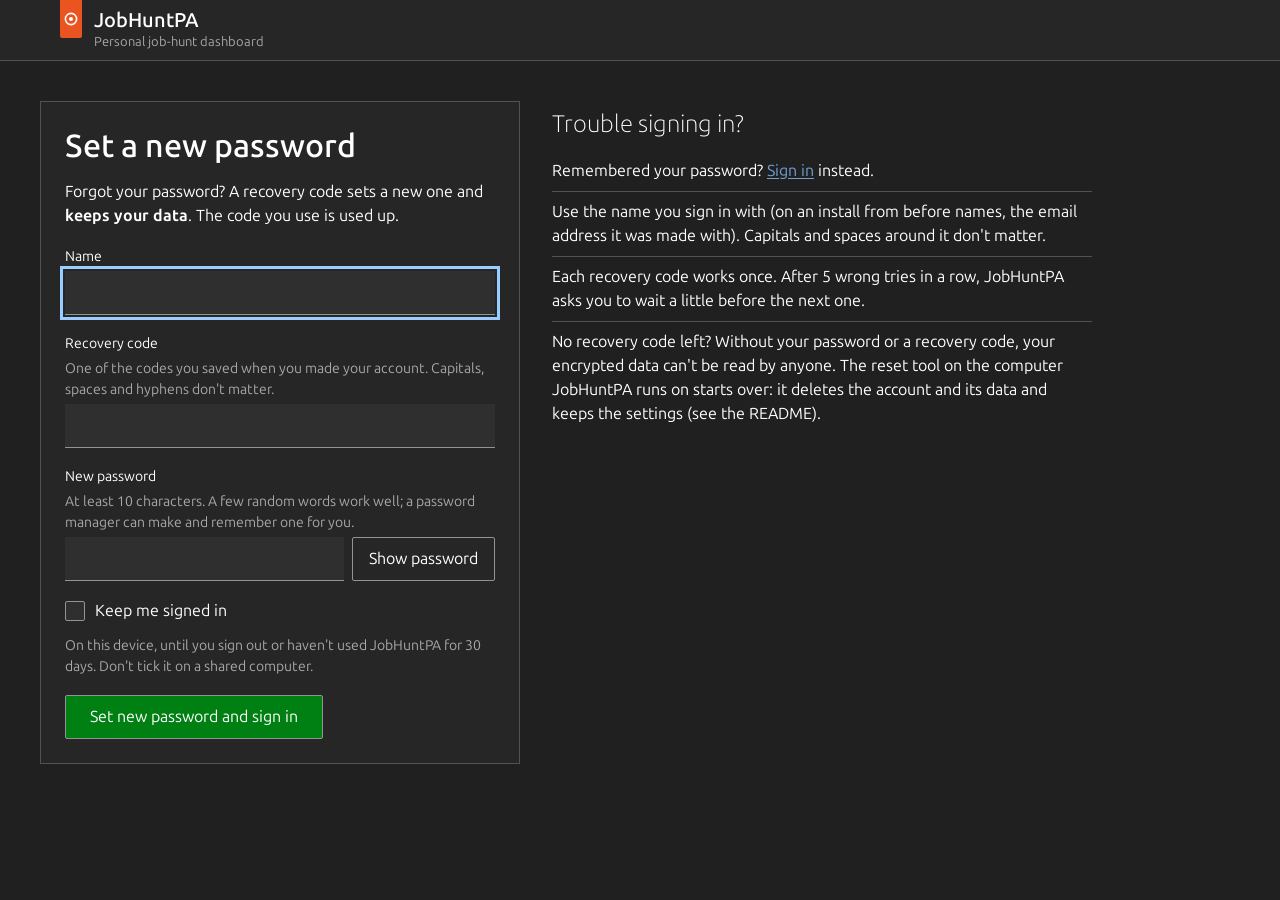
<file: frontend/recover.html>
<!DOCTYPE html>
<html lang="en">
<head>
  <meta charset="UTF-8" />
  <meta name="viewport" content="width=device-width, initial-scale=1.0" />
  <title>Set a new password · JobHuntPA</title>
  <script>
    // Theme before first paint, so the page never flashes the wrong one (common.js keeps it in step).
    (function () {
      var t = "vanilla-dark-aa";
      try {
        t = localStorage.getItem("jobhunt.theme") || t;
        // Once: a family theme saved before the exact palettes came in was its AA version (see common.js).
        if (localStorage.getItem("jobhunt.themeMigrated") !== "aa") {
          if (/^(vanilla-(dark|light)|catppuccin-(latte|frappe|macchiato|mocha)|rose-pine(-moon|-dawn)?|nord(-light)?|kanagawa-(wave|dragon|lotus)|everforest-(dark|light))$/.test(t)) {
            t += "-aa";
            localStorage.setItem("jobhunt.theme", t);
          }
          localStorage.setItem("jobhunt.themeMigrated", "aa");
        }
      } catch (e) {}
      if (t === "system") t = window.matchMedia("(prefers-color-scheme: dark)").matches ? "vanilla-dark-aa" : "vanilla-light-aa";
      document.documentElement.setAttribute("data-theme", t);
      // Page width too (Settings > Page width, common.js setLayout): full width or the standard reading width.
      var w = "standard";
      try { if (localStorage.getItem("jobhunt.layout") === "full") w = "full"; } catch (e) {}
      document.documentElement.setAttribute("data-layout", w);
    })();
  </script>
  <link rel="stylesheet" href="./themes.css" />
  <link rel="stylesheet" href="./styles.css" />
</head>
<body class="auth-page" data-page="recover">
  <a class="skip-link" href="#main">Skip to main content</a>
  <header class="p-navigation auth-header">
    <div class="p-navigation__row">
      <span class="p-navigation__banner">
        <span class="p-navigation__logo-tag" aria-hidden="true"><svg viewBox="0 0 20 20" fill="none" stroke="currentColor" stroke-width="2" focusable="false"><circle cx="10" cy="10" r="7"/><circle cx="10" cy="10" r="2.5" fill="currentColor" stroke="none"/></svg></span>
        <span class="brand-text"><span class="p-navigation__title">JobHuntPA</span><span class="p-navigation__sub">Personal job-hunt dashboard</span></span>
      </span>
    </div>
  </header>

  <main id="main" class="main auth-main auth-split" tabindex="-1">
    <section class="p-card auth-card" aria-labelledby="page-title">
      <h1 id="page-title" tabindex="-1">Set a new password</h1>
      <p id="auth-status" class="u-muted" role="status"></p>
      <div id="error-summary" class="p-notification p-notification--negative" tabindex="-1" role="alert" aria-labelledby="error-summary-title" hidden>
        <svg class="p-notification__icon" aria-hidden="true" viewBox="0 0 24 24" fill="none" stroke="currentColor" stroke-width="2"><circle cx="12" cy="12" r="9"></circle><path d="M9 9l6 6M15 9l-6 6"></path></svg>
        <div class="p-notification__body"><p id="error-summary-title" class="p-notification__title">There is a problem</p><ul id="error-summary-list" class="error-summary-list"></ul></div>
      </div>
      <form id="recover-form" class="auth-form" novalidate>
        <p>Forgot your password? A recovery code sets a new one and <strong>keeps your data</strong>. The code you use is used up.</p>
        <div class="p-field">
          <label class="p-label" for="name">Name</label>
          <input id="name" class="p-input" name="name" type="text" autocomplete="username" autocapitalize="none"
                 spellcheck="false" required />
        </div>
        <div class="p-field">
          <label class="p-label" for="recovery-code">Recovery code</label>
          <p id="recovery-hint" class="p-form-help-text">One of the codes you saved when you made your account. Capitals, spaces and hyphens don't matter.</p>
          <input id="recovery-code" class="p-input" name="recovery-code" type="text" autocomplete="off" autocapitalize="none"
                 spellcheck="false" aria-describedby="recovery-hint" required />
        </div>
        <div class="p-field">
          <label class="p-label" for="password">New password</label>
          <p id="password-hint" class="p-form-help-text">At least 10 characters. A few random words work well; a password manager can make and remember one for you.</p>
          <div class="pw-row">
            <input id="password" class="p-input" name="password" type="password" autocomplete="new-password" spellcheck="false"
                   aria-describedby="password-hint" required />
            <button class="p-button pw-toggle" type="button" aria-controls="password" aria-pressed="false">Show password</button>
          </div>
        </div>
        <div class="p-field">
          <label class="p-check"><input class="p-checkbox" id="remember" name="remember" type="checkbox" aria-describedby="remember-hint" /> Keep me signed in</label>
          <p id="remember-hint" class="p-form-help-text">On this device, until you sign out or haven't used JobHuntPA for 30 days. Don't tick it on a shared computer.</p>
        </div>
        <button id="recover-submit" class="p-button p-button--positive auth-submit" type="submit">Set new password and sign in</button>
      </form>
      <div id="recover-done" class="auth-step" hidden>
        <p></p>
        <a id="recover-continue" class="p-button p-button--positive auth-submit" href="./">Continue to JobHuntPA</a>
      </div>
    </section>

    <section class="auth-help" aria-labelledby="help-title">
      <h2 id="help-title">Trouble signing in?</h2>
      <ul class="p-list p-list--divided">
        <li>Remembered your password? <a href="login.html">Sign in</a> instead.</li>
        <li>Use the name you sign in with (on an install from before names, the email address it was made with). Capitals and spaces around it don't matter.</li>
        <li>Each recovery code works once. After 5 wrong tries in a row, JobHuntPA asks you to wait a little before the next one.</li>
        <li>No recovery code left? Without your password or a recovery code, your encrypted data can't be read by anyone. The reset tool on the computer JobHuntPA runs on starts over: it deletes the account and its data and keeps the settings (see the README).</li>
      </ul>
    </section>
  </main>

  <div id="toasts" class="toasts" role="region" aria-label="Notifications"></div>

  <script src="./common.js"></script>
  <script src="./auth.js"></script>
</body>
</html>
</file>
<file: frontend/themes.css>
/* Ubuntu Sans and Ubuntu Sans Mono, shipped in frontend/fonts/ (Canonical's own variable WOFF2 builds, unmodified,
   under the Ubuntu Font Licence 1.0 in frontend/fonts/UFL-1.0.txt; THIRD-PARTY.md says why a font licence is fine
   here). Served by the app itself, so they need no outside host (font-src 'self'). Every theme's type is Ubuntu Sans
   except the Dyslexia themes, which keep Atkinson Hyperlegible. */
@font-face {
  font-family: "Ubuntu Sans";
  src: url("fonts/UbuntuSans[wdth,wght].woff2") format("woff2");
  font-weight: 100 800;
  font-stretch: 75% 100%;
  font-style: normal;
  font-display: swap;
}
@font-face {
  font-family: "Ubuntu Sans Mono";
  src: url("fonts/UbuntuSansMono[wght].woff2") format("woff2");
  font-weight: 100 700;
  font-style: normal;
  font-display: swap;
}

/* JobHuntPA themes: every theme fills the same slots and changes nothing else.

   Vanilla Light and Vanilla Dark carry the default colours of Ubuntu's Vanilla framework; Vanilla Dark
   (AA) is the default for a new install, and System switches between Vanilla Light (AA) and Vanilla
   Dark (AA). Dark is the app's look before the Vanilla redesign. Light, Catppuccin's four flavours and
   the themes built for a way of seeing or reading (Dyslexia, Protanomaly, Deuteranomaly, Tritanomaly,
   Dichromacy, Monochromacy, each in light and dark) are ported from ProjectTimeline, where the
   colour-vision palettes were simulated. Rosé Pine (three variants), Nord (dark, plus a light one made
   from Nord's colours), Kanagawa (Wave, Dragon, Lotus) and Everforest (dark and light, medium contrast)
   use each project's official palette.

   Every family theme (Vanilla, Catppuccin, Rosé Pine, Nord, Kanagawa, Everforest) comes twice:
   - the plain id (vanilla-dark, catppuccin-mocha, nord, ...) is the project's EXACT palette, offered as it
     is; some of its pairs are under WCAG AA;
   - "<id>-aa" is the WCAG AA version: where the palette fell short, the value is a little lighter or
     darker in the same hue, and the theme's comment lists what changed and the original.
   The app's own themes (Dark, Light, Dyslexia, the colour-vision ones) are built to AA and come once.

   The AA themes are flagged "aa: true" in THEMES (common.js), which shows the "WCAG 2.0 AA" badge in
   the picker. tools/theme_contrast.py checks those themes' pairs (4.5:1 for text, 3:1 for field
   borders (--border-strong), the focus ring (--focus) and the edges of selected fills) and fails if one
   drops below AA; tests/test_accessibility.py checks that the flagged set is exactly the set that passes
   and that every exact theme has an -aa sibling. Run it after changing a colour.

   ProjectTimeline's semantic slots map to these: success -> --ok,
   warning -> --warn, danger -> --danger, the "decision" hue -> --info,
   "milestone" -> --special, "info" -> --quiet. Hue never carries meaning alone:
   badges and dots always have a label or a shape too, which the colour-vision
   themes rely on.

   The selectors are attributes, not :root, so any element carrying data-theme
   paints its subtree in that theme: the theme picker's previews rely on it.
   The theme is chosen per browser (Settings > Theme) and applied before first
   paint by a small script in each page's <head>; see common.js. */

:root, [data-theme="dark"] {
  /* Grounds: the page, chrome laid on it, cards, and wells sunk into those */
  --bg: #0f141b;
  --panel: #171e28;
  --card: #1c2431;
  --field: #10161f;
  --border: #2b3546;        /* cards and dividers (decorative) */
  --border-strong: #616f89; /* form fields: 3:1 against every ground */
  /* Ink */
  --text: #e8edf3;
  --muted: #9aa6b8;
  /* The one chrome colour: primary action, active tab, links; --focus is the keyboard focus ring.
     For AA, --accent is #2776d0 (was #4f9cf9, under white text 2.8:1); the focus ring keeps #4f9cf9. */
  --accent: #2776d0;
  --accent-text: #6aacfa;
  --accent-soft: rgba(79, 156, 249, 0.15);
  --on-accent: #ffffff;
  --focus: #4f9cf9;
  /* Data hues */
  --ok: #34d399;
  --warn: #f5a524;
  --danger: #f87171;
  --info: #7cb4fb;
  --special: #a78bfa;
  --quiet: #8792a3;
  --shadow: 0 8px 24px rgba(0, 0, 0, 0.35);
  /* Outlines drawn on the map. The OpenStreetMap tiles are light in every theme, so this one dark ink
     (3:1 and more against them) is shared by all themes rather than set per theme. */
  --map-ink: #1d232c;
  /* Slots added with the Vanilla redesign. Only the Vanilla themes set them; elsewhere they fall back to an
     older slot (here and in the [data-theme] rule below), so no other theme block needs them. */
  --brand: var(--accent);           /* the logo tag (decorative) */
  --warn-fill: var(--warn);         /* caution borders, icons and fills */
  --check: var(--accent);           /* a checked checkbox or radio, a pressed chip */
  --on-check: var(--on-accent);     /* the tick or text on --check */
  --accent-edge: var(--accent);     /* the border of a primary button (an --accent fill) */
  /* Type (the dyslexia themes move these) */
  --font-ui: "Ubuntu Sans", system-ui, -apple-system, "Segoe UI", Roboto, sans-serif;
  --leading: normal;
  --tracking: normal;
  --word-spacing: normal;
  color-scheme: dark;
}

/* Type for every theme, so a preview of a plain theme inside a page in a Dyslexia theme isn't
   drawn in the dyslexia type. The Dyslexia themes set their own below. */
[data-theme] {
  --font-ui: "Ubuntu Sans", system-ui, -apple-system, "Segoe UI", Roboto, sans-serif;
  --leading: normal;
  --tracking: normal;
  --word-spacing: normal;
  /* The new slots' fallbacks, per element, so a theme preview resolves them against its own theme. */
  --brand: var(--accent);
  --warn-fill: var(--warn);
  --check: var(--accent);
  --on-check: var(--on-accent);
  --accent-edge: var(--accent);
  /* Status label fills: only the Vanilla themes fill labels; every other theme leaves these unset (so a preview
     inside a Vanilla page doesn't inherit them) and its labels stay outlined in --ok, --warn, --danger, --info
     and --special. */
  --lbl-neu-bg: initial; --lbl-neu-fg: initial;
  --lbl-pos-bg: initial; --lbl-pos-fg: initial;
  --lbl-cau-bg: initial; --lbl-cau-fg: initial;
  --lbl-neg-bg: initial; --lbl-neg-fg: initial;
  --lbl-inf-bg: initial; --lbl-inf-fg: initial;
  --lbl-spe-bg: initial; --lbl-spe-fg: initial;
}

/* Vanilla Light: Ubuntu's Vanilla framework, its default (light) theme.
   Values from Vanilla's scss/_settings_colors.scss (main branch, October 2026): grounds
   $colors--light-theme--background-alt / -default / -inputs; text $colors--light-theme--text-default; --muted and
   --border are its translucent text-muted (black at 60%) and border-default (black at 20%) laid on white;
   --border-strong border-high-contrast; --accent and --ok $color-positive; --accent-text $color-link; --focus
   $color-focus; --danger $color-negative; --info $color-information; --special $color-link-visited (Vanilla's
   purple); --accent-soft the base button's fill (#f2f2f2); --brand $color-ubuntu; --warn-fill $color-caution;
   the --lbl-* pairs are Vanilla's filled status labels.
   Not Vanilla's: --warn, caution used as text. $color-caution #cc7900 is under 4.5:1 as text on these grounds, so
   the design took #a86300, a darker step of the same hue; #cc7900 stays as --warn-fill (borders, icons, the caution
   label's fill), where 3:1 is the bar.
   Adjusted for AA in the pairs the app uses today (tools/theme_contrast.py: status text on the field ground, text
   on the tinted work-mode badges and notices, the focus ring on tinted bars), before in brackets, each the same hue
   a little darker: ok #0d781d (#0e8420), warn #995a00 (#a86300), danger #c6162b (#c7162b), accent-text #0065cb
   (#0066cc), focus #0983ff (#2e96ff). --accent and the label fills keep Vanilla's #0e8420. */
[data-theme="vanilla-light-aa"] {
  --bg: #f7f7f7;
  --panel: #ffffff;
  --card: #ffffff;
  --field: #f5f5f5;
  --border: #cccccc;
  --border-strong: #707070;
  --text: #000000;
  --muted: #666666;
  --accent: #0e8420;
  --accent-text: #0065cb;
  --accent-soft: #f2f2f2;
  --on-accent: #ffffff;
  --focus: #0983ff;
  --ok: #0d781d;
  --warn: #995a00;
  --danger: #c6162b;
  --info: #24598f;
  --special: #7d42b8;
  --quiet: #666666;
  --shadow: 0 1px 1px rgba(0, 0, 0, 0.15), 0 2px 8px rgba(0, 0, 0, 0.1);
  --brand: #e95420;
  --warn-fill: #cc7900;
  --check: #000000;
  --on-check: #ffffff;
  --accent-edge: #0e8420;
  --lbl-neu-bg: #666666; --lbl-neu-fg: #ffffff;
  --lbl-pos-bg: #0e8420; --lbl-pos-fg: #ffffff;
  --lbl-cau-bg: #cc7900; --lbl-cau-fg: #000000;
  --lbl-neg-bg: #c7162b; --lbl-neg-fg: #ffffff;
  --lbl-inf-bg: #24598f; --lbl-inf-fg: #ffffff;
  --lbl-spe-bg: #7d42b8; --lbl-spe-fg: #ffffff;
  --leading: 1.5;
  color-scheme: light;
}

/* Vanilla Light, exact: Vanilla's own values as the design took them (vanilla.css), --warn included, with none of the adjustments above (it sets ok, warn, danger, accent-text, focus, accent-edge back).
   Offered as it is: some pairs are under WCAG AA, so it carries no AA badge. */
[data-theme="vanilla-light"] {
  --bg: #f7f7f7;
  --panel: #ffffff;
  --card: #ffffff;
  --field: #f5f5f5;
  --border: #cccccc;
  --border-strong: #707070;
  --text: #000000;
  --muted: #666666;
  --accent: #0e8420;
  --accent-text: #0066cc;
  --accent-soft: #f2f2f2;
  --on-accent: #ffffff;
  --focus: #2e96ff;
  --ok: #0e8420;
  --warn: #a86300;
  --danger: #c7162b;
  --info: #24598f;
  --special: #7d42b8;
  --quiet: #666666;
  --shadow: 0 1px 1px rgba(0, 0, 0, 0.15), 0 2px 8px rgba(0, 0, 0, 0.1);
  --brand: #e95420;
  --warn-fill: #cc7900;
  --check: #000000;
  --on-check: #ffffff;
  --accent-edge: #0e8420;
  --lbl-neu-bg: #666666; --lbl-neu-fg: #ffffff;
  --lbl-pos-bg: #0e8420; --lbl-pos-fg: #ffffff;
  --lbl-cau-bg: #cc7900; --lbl-cau-fg: #000000;
  --lbl-neg-bg: #c7162b; --lbl-neg-fg: #ffffff;
  --lbl-inf-bg: #24598f; --lbl-inf-fg: #ffffff;
  --lbl-spe-bg: #7d42b8; --lbl-spe-fg: #ffffff;
  --leading: 1.5;
  color-scheme: light;
}

/* Vanilla Dark: Vanilla's dark theme, the default for a new install. Values from the same file: grounds
   $colors--dark-theme--background-alt / -default / -inputs, --accent-soft background-hover; --muted and --border
   white at 60% and 20% laid on #262626; --border-strong border-high-contrast; --accent $color-positive-dark;
   --accent-text $color-link-dark; --focus $color-focus-dark; --ok, --warn, --danger and --info the dark theme's
   tinted borders; --special $color-link-visited-dark. The label fills are the same as in Vanilla Light.
   One pair needed a fix: the primary button's fill, --accent #008013, is only 2.95:1 against the #262626 card,
   under the 3:1 a control's edge needs. The fill stays Vanilla's (white text on it is 5:1); the slot --accent-edge
   is #939393 here (the control border colour, 4.9:1 on the card) and draws the primary button's 1 px border, so the
   button's edge meets 3:1. In every other theme --accent-edge is just --accent.
   Adjusted for AA in the pairs the app uses today (status text on the field ground, text on the tinted badges and
   notices), before in brackets, each the same hue a little lighter: ok #74ae7d (#62a36c), warn
   #cf933d (#c48831; --warn-fill keeps it), danger #d5858f (#d17b85), accent-text #71a0d0 (#6699cc). */
[data-theme="vanilla-dark-aa"] {
  --bg: #202020;
  --panel: #262626;
  --card: #262626;
  --field: #2f2f2f;
  --border: #525252;
  --border-strong: #939393;
  --text: #ffffff;
  --muted: #a8a8a8;
  --accent: #008013;
  --accent-text: #71a0d0;
  --accent-soft: #313131;
  --on-accent: #ffffff;
  --focus: #99ccff;
  --ok: #74ae7d;
  --warn: #cf933d;
  --danger: #d5858f;
  --info: #5ea6ed;
  --special: #a679d2;
  --quiet: #a8a8a8;
  --shadow: 0 1px 1px rgba(0, 0, 0, 0.4), 0 2px 8px rgba(0, 0, 0, 0.4);
  --brand: #e95420;
  --warn-fill: #c48831;
  --check: #ffffff;
  --on-check: #000000;
  --accent-edge: #939393;
  --lbl-neu-bg: #666666; --lbl-neu-fg: #ffffff;
  --lbl-pos-bg: #0e8420; --lbl-pos-fg: #ffffff;
  --lbl-cau-bg: #cc7900; --lbl-cau-fg: #000000;
  --lbl-neg-bg: #c7162b; --lbl-neg-fg: #ffffff;
  --lbl-inf-bg: #24598f; --lbl-inf-fg: #ffffff;
  --lbl-spe-bg: #7d42b8; --lbl-spe-fg: #ffffff;
  --leading: 1.5;
  color-scheme: dark;
}

/* Vanilla Dark, exact: Vanilla's own dark-theme values (vanilla.css); the primary button's edge is its #008013 fill, with none of the adjustments above (it sets ok, warn, danger, accent-text, accent-edge back).
   Offered as it is: some pairs are under WCAG AA, so it carries no AA badge. */
[data-theme="vanilla-dark"] {
  --bg: #202020;
  --panel: #262626;
  --card: #262626;
  --field: #2f2f2f;
  --border: #525252;
  --border-strong: #939393;
  --text: #ffffff;
  --muted: #a8a8a8;
  --accent: #008013;
  --accent-text: #6699cc;
  --accent-soft: #313131;
  --on-accent: #ffffff;
  --focus: #99ccff;
  --ok: #62a36c;
  --warn: #c48831;
  --danger: #d17b85;
  --info: #5ea6ed;
  --special: #a679d2;
  --quiet: #a8a8a8;
  --shadow: 0 1px 1px rgba(0, 0, 0, 0.4), 0 2px 8px rgba(0, 0, 0, 0.4);
  --brand: #e95420;
  --warn-fill: #c48831;
  --check: #ffffff;
  --on-check: #000000;
  --accent-edge: #008013;
  --lbl-neu-bg: #666666; --lbl-neu-fg: #ffffff;
  --lbl-pos-bg: #0e8420; --lbl-pos-fg: #ffffff;
  --lbl-cau-bg: #cc7900; --lbl-cau-fg: #000000;
  --lbl-neg-bg: #c7162b; --lbl-neg-fg: #ffffff;
  --lbl-inf-bg: #24598f; --lbl-inf-fg: #ffffff;
  --lbl-spe-bg: #7d42b8; --lbl-spe-fg: #ffffff;
  --leading: 1.5;
  color-scheme: dark;
}

/* On paper: ProjectTimeline's own light palette.
   Adjusted for AA (before in brackets): border-strong #888e98 (#c6cdd8), muted #5b6573 (#5d6775), ok #05764b (#0a8f5c), warn #9f5504 (#e07a00),
   danger #c4023a (#e11d48), info #05718c (#0891b2). */
[data-theme="light"] {
  --bg: #f4f6f9;
  --panel: #ffffff;
  --card: #ffffff;
  --field: #eef1f5;
  --border: #e0e5ec;
  --border-strong: #888e98;
  --text: #12161d;
  --muted: #5b6573;
  --accent: #4b3bf5;
  --accent-text: #3a2be0;
  --accent-soft: #ecebfe;
  --on-accent: #ffffff;
  --focus: #4b3bf5;
  --ok: #05764b;
  --warn: #9f5504;
  --danger: #c4023a;
  --info: #05718c;
  --special: #a21caf;
  --quiet: #5d6775;
  --shadow: 0 6px 18px -6px rgba(18, 22, 29, 0.18);
  color-scheme: light;
}

/* Catppuccin Latte: the flavour's own greys, mauve accent.
   Adjusted for AA (before in brackets): border-strong #818492 (#acb0be), muted #595c71 (#6c6f85), accent-text #7c26e0 (#8839ef),
   ok #1c6d02 (#40a02b), warn #a63d00 (#fe640b), danger #b6002e (#d20f39), info #056979 (#209fb5),
   special #cc5aaf (#ea76cb), quiet #818495 (#8c8fa1). */
[data-theme="catppuccin-latte-aa"] {
  --bg: #e6e9ef;
  --panel: #eff1f5;
  --card: #eff1f5;
  --field: #dce0e8;
  --border: #ccd0da;
  --border-strong: #818492;
  --text: #4c4f69;
  --muted: #595c71;
  --accent: #8839ef;
  --accent-text: #7c26e0;
  --accent-soft: #8839ef26;
  --on-accent: #eff1f5;
  --focus: #8839ef;
  --ok: #1c6d02;
  --warn: #a63d00;
  --danger: #b6002e;
  --info: #056979;
  --special: #cc5aaf;
  --quiet: #818495;
  --shadow: 0 6px 18px -6px rgba(18, 22, 29, 0.18);
  color-scheme: light;
}

/* Catppuccin Latte, exact: the flavour's official colours, with none of the adjustments above (it sets border-strong, muted, accent-text, ok, warn, danger, info, special, quiet back).
   Offered as it is: some pairs are under WCAG AA, so it carries no AA badge. */
[data-theme="catppuccin-latte"] {
  --bg: #e6e9ef;
  --panel: #eff1f5;
  --card: #eff1f5;
  --field: #dce0e8;
  --border: #ccd0da;
  --border-strong: #acb0be;
  --text: #4c4f69;
  --muted: #6c6f85;
  --accent: #8839ef;
  --accent-text: #8839ef;
  --accent-soft: #8839ef26;
  --on-accent: #eff1f5;
  --focus: #8839ef;
  --ok: #40a02b;
  --warn: #fe640b;
  --danger: #d20f39;
  --info: #209fb5;
  --special: #ea76cb;
  --quiet: #8c8fa1;
  --shadow: 0 6px 18px -6px rgba(18, 22, 29, 0.18);
  color-scheme: light;
}

/* Catppuccin Frappé: the softest of the dark flavours.
   Adjusted for AA (before in brackets): border-strong #787e97 (#626880), muted #afb7d8 (#a5adce), accent-text #d3a7f0 (#ca9ee6),
   warn #f2a178 (#ef9f76), danger #fa9394 (#e78284). */
[data-theme="catppuccin-frappe-aa"] {
  --bg: #292c3c;
  --panel: #303446;
  --card: #303446;
  --field: #232634;
  --border: #414559;
  --border-strong: #787e97;
  --text: #c6d0f5;
  --muted: #afb7d8;
  --accent: #ca9ee6;
  --accent-text: #d3a7f0;
  --accent-soft: #ca9ee626;
  --on-accent: #303446;
  --focus: #ca9ee6;
  --ok: #a6d189;
  --warn: #f2a178;
  --danger: #fa9394;
  --info: #85c1dc;
  --special: #f4b8e4;
  --quiet: #838ba7;
  --shadow: 0 8px 24px rgba(0, 0, 0, 0.35);
  color-scheme: dark;
}

/* Catppuccin Frappé, exact: the flavour's official colours, with none of the adjustments above (it sets border-strong, muted, accent-text, warn, danger back).
   Offered as it is: some pairs are under WCAG AA, so it carries no AA badge. */
[data-theme="catppuccin-frappe"] {
  --bg: #292c3c;
  --panel: #303446;
  --card: #303446;
  --field: #232634;
  --border: #414559;
  --border-strong: #626880;
  --text: #c6d0f5;
  --muted: #a5adce;
  --accent: #ca9ee6;
  --accent-text: #ca9ee6;
  --accent-soft: #ca9ee626;
  --on-accent: #303446;
  --focus: #ca9ee6;
  --ok: #a6d189;
  --warn: #ef9f76;
  --danger: #e78284;
  --info: #85c1dc;
  --special: #f4b8e4;
  --quiet: #838ba7;
  --shadow: 0 8px 24px rgba(0, 0, 0, 0.35);
  color-scheme: dark;
}

/* Catppuccin Macchiato: mid contrast.
   Adjusted for AA (before in brackets): border-strong #6c7189 (#5b6078). */
[data-theme="catppuccin-macchiato-aa"] {
  --bg: #1e2030;
  --panel: #24273a;
  --card: #24273a;
  --field: #181926;
  --border: #363a4f;
  --border-strong: #6c7189;
  --text: #cad3f5;
  --muted: #a5adcb;
  --accent: #c6a0f6;
  --accent-text: #c6a0f6;
  --accent-soft: #c6a0f626;
  --on-accent: #24273a;
  --focus: #c6a0f6;
  --ok: #a6da95;
  --warn: #f5a97f;
  --danger: #ed8796;
  --info: #7dc4e4;
  --special: #f5bde6;
  --quiet: #8087a2;
  --shadow: 0 8px 24px rgba(0, 0, 0, 0.35);
  color-scheme: dark;
}

/* Catppuccin Macchiato, exact: the flavour's official colours, with none of the adjustments above (it sets border-strong back).
   Offered as it is: some pairs are under WCAG AA, so it carries no AA badge. */
[data-theme="catppuccin-macchiato"] {
  --bg: #1e2030;
  --panel: #24273a;
  --card: #24273a;
  --field: #181926;
  --border: #363a4f;
  --border-strong: #5b6078;
  --text: #cad3f5;
  --muted: #a5adcb;
  --accent: #c6a0f6;
  --accent-text: #c6a0f6;
  --accent-soft: #c6a0f626;
  --on-accent: #24273a;
  --focus: #c6a0f6;
  --ok: #a6da95;
  --warn: #f5a97f;
  --danger: #ed8796;
  --info: #7dc4e4;
  --special: #f5bde6;
  --quiet: #8087a2;
  --shadow: 0 8px 24px rgba(0, 0, 0, 0.35);
  color-scheme: dark;
}

/* Catppuccin Mocha: the deepest ground.
   Adjusted for AA (before in brackets): border-strong #676a7f (#585b70). */
[data-theme="catppuccin-mocha-aa"] {
  --bg: #181825;
  --panel: #1e1e2e;
  --card: #1e1e2e;
  --field: #11111b;
  --border: #313244;
  --border-strong: #676a7f;
  --text: #cdd6f4;
  --muted: #a6adc8;
  --accent: #cba6f7;
  --accent-text: #cba6f7;
  --accent-soft: #cba6f726;
  --on-accent: #1e1e2e;
  --focus: #cba6f7;
  --ok: #a6e3a1;
  --warn: #fab387;
  --danger: #f38ba8;
  --info: #74c7ec;
  --special: #f5c2e7;
  --quiet: #7f849c;
  --shadow: 0 8px 24px rgba(0, 0, 0, 0.35);
  color-scheme: dark;
}

/* Catppuccin Mocha, exact: the flavour's official colours, with none of the adjustments above (it sets border-strong back).
   Offered as it is: some pairs are under WCAG AA, so it carries no AA badge. */
[data-theme="catppuccin-mocha"] {
  --bg: #181825;
  --panel: #1e1e2e;
  --card: #1e1e2e;
  --field: #11111b;
  --border: #313244;
  --border-strong: #585b70;
  --text: #cdd6f4;
  --muted: #a6adc8;
  --accent: #cba6f7;
  --accent-text: #cba6f7;
  --accent-soft: #cba6f726;
  --on-accent: #1e1e2e;
  --focus: #cba6f7;
  --ok: #a6e3a1;
  --warn: #fab387;
  --danger: #f38ba8;
  --info: #74c7ec;
  --special: #f5c2e7;
  --quiet: #7f849c;
  --shadow: 0 8px 24px rgba(0, 0, 0, 0.35);
  color-scheme: dark;
}

/* Rosé Pine (rosepinetheme.com), its three official variants. Grounds: base for the page and wells,
   surface for chrome and cards, overlay for dividers. Iris is the accent in the dark variants and pine
   in Dawn. Rosé Pine has no green, so ok (success) is foam. */
/* Rosé Pine. Adjusted for AA (official in brackets): muted #a19dbc (subtle #908caa),
   info #5ea0bc (pine #31748f). */
[data-theme="rose-pine-aa"] {
  --bg: #191724;
  --panel: #1f1d2e;
  --card: #1f1d2e;
  --field: #191724;
  --border: #26233a;
  --border-strong: #6e6a86;
  --text: #e0def4;
  --muted: #a19dbc;
  --accent: #c4a7e7;
  --accent-text: #c4a7e7;
  --accent-soft: #c4a7e726;
  --on-accent: #191724;
  --focus: #c4a7e7;
  --ok: #9ccfd8;
  --warn: #f6c177;
  --danger: #eb6f92;
  --info: #5ea0bc;
  --special: #ebbcba;
  --quiet: #6e6a86;
  --shadow: 0 8px 24px rgba(0, 0, 0, 0.35);
  color-scheme: dark;
}

/* Rosé Pine, exact: the official palette, with none of the adjustments above (it sets muted, info back).
   Offered as it is: some pairs are under WCAG AA, so it carries no AA badge. */
[data-theme="rose-pine"] {
  --bg: #191724;
  --panel: #1f1d2e;
  --card: #1f1d2e;
  --field: #191724;
  --border: #26233a;
  --border-strong: #6e6a86;
  --text: #e0def4;
  --muted: #908caa;
  --accent: #c4a7e7;
  --accent-text: #c4a7e7;
  --accent-soft: #c4a7e726;
  --on-accent: #191724;
  --focus: #c4a7e7;
  --ok: #9ccfd8;
  --warn: #f6c177;
  --danger: #eb6f92;
  --info: #31748f;
  --special: #ebbcba;
  --quiet: #6e6a86;
  --shadow: 0 8px 24px rgba(0, 0, 0, 0.35);
  color-scheme: dark;
}

/* Rosé Pine Moon. Adjusted for AA (official in brackets): field borders #75708d (muted #6e6a86),
   muted #ada9c8 (subtle #908caa), danger #f6789b (love #eb6f92), info #5fafd1 (pine #3e8fb0),
   quiet #6f6b87 (muted #6e6a86). */
[data-theme="rose-pine-moon-aa"] {
  --bg: #232136;
  --panel: #2a273f;
  --card: #2a273f;
  --field: #232136;
  --border: #393552;
  --border-strong: #75708d;
  --text: #e0def4;
  --muted: #ada9c8;
  --accent: #c4a7e7;
  --accent-text: #c4a7e7;
  --accent-soft: #c4a7e726;
  --on-accent: #232136;
  --focus: #c4a7e7;
  --ok: #9ccfd8;
  --warn: #f6c177;
  --danger: #f6789b;
  --info: #5fafd1;
  --special: #ea9a97;
  --quiet: #6f6b87;
  --shadow: 0 8px 24px rgba(0, 0, 0, 0.35);
  color-scheme: dark;
}

/* Rosé Pine Moon, exact: the official palette, with none of the adjustments above (it sets border-strong, muted, danger, info, quiet back).
   Offered as it is: some pairs are under WCAG AA, so it carries no AA badge. */
[data-theme="rose-pine-moon"] {
  --bg: #232136;
  --panel: #2a273f;
  --card: #2a273f;
  --field: #232136;
  --border: #393552;
  --border-strong: #6e6a86;
  --text: #e0def4;
  --muted: #908caa;
  --accent: #c4a7e7;
  --accent-text: #c4a7e7;
  --accent-soft: #c4a7e726;
  --on-accent: #232136;
  --focus: #c4a7e7;
  --ok: #9ccfd8;
  --warn: #f6c177;
  --danger: #eb6f92;
  --info: #3e8fb0;
  --special: #ea9a97;
  --quiet: #6e6a86;
  --shadow: 0 8px 24px rgba(0, 0, 0, 0.35);
  color-scheme: dark;
}

/* Rosé Pine Dawn (light). Adjusted for AA (official in brackets): field borders and quiet #8f8a9c
   (muted #9893a5), muted #64607d (subtle #797593), ok #2e6d78 (foam #56949f), warn #8f5a05 (gold #ea9d34),
   danger #9a4b63 (love #b4637a), info #735d8a (iris #907aa9), special #c97572 (rose #d7827e). */
[data-theme="rose-pine-dawn-aa"] {
  --bg: #faf4ed;
  --panel: #fffaf3;
  --card: #fffaf3;
  --field: #f2e9e1;
  --border: #dfdad9;
  --border-strong: #8f8a9c;
  --text: #575279;
  --muted: #64607d;
  --accent: #286983;
  --accent-text: #286983;
  --accent-soft: #28698326;
  --on-accent: #fffaf3;
  --focus: #286983;
  --ok: #2e6d78;
  --warn: #8f5a05;
  --danger: #9a4b63;
  --info: #735d8a;
  --special: #c97572;
  --quiet: #8f8a9c;
  --shadow: 0 6px 18px -6px rgba(18, 22, 29, 0.18);
  color-scheme: light;
}

/* Rosé Pine Dawn, exact: the official palette, with none of the adjustments above (it sets border-strong, quiet, muted, ok, warn, danger, info, special back).
   Offered as it is: some pairs are under WCAG AA, so it carries no AA badge. */
[data-theme="rose-pine-dawn"] {
  --bg: #faf4ed;
  --panel: #fffaf3;
  --card: #fffaf3;
  --field: #f2e9e1;
  --border: #dfdad9;
  --border-strong: #9893a5;
  --text: #575279;
  --muted: #797593;
  --accent: #286983;
  --accent-text: #286983;
  --accent-soft: #28698326;
  --on-accent: #fffaf3;
  --focus: #286983;
  --ok: #56949f;
  --warn: #ea9d34;
  --danger: #b4637a;
  --info: #907aa9;
  --special: #d7827e;
  --quiet: #9893a5;
  --shadow: 0 6px 18px -6px rgba(18, 22, 29, 0.18);
  color-scheme: light;
}

/* Nord (nordtheme.com): Polar Night grounds, Snow Storm ink, Frost for the accent, Aurora for the data hues
   (nord13 for warnings and nord14 for success, as Nord's own guide assigns them). */
/* Nord. Adjusted for AA (official in brackets): field borders #838ea4 (nord3 #4c566a),
   accent-text #9ad3e3 (nord8 #88c0d0), ok #bad6a3 (nord14 #a3be8c), danger #ffb0b4 (nord11 #bf616a),
   info #adcff0 (nord9 #81a1c1), quiet #737e93 (nord3). Nord's Aurora is too dark for text on Polar Night,
   so these are the same hues, lighter. */
[data-theme="nord-aa"] {
  --bg: #2e3440;
  --panel: #3b4252;
  --card: #3b4252;
  --field: #2e3440;
  --border: #434c5e;
  --border-strong: #838ea4;
  --text: #eceff4;
  --muted: #d8dee9;
  --accent: #88c0d0;
  --accent-text: #9ad3e3;
  --accent-soft: #88c0d026;
  --on-accent: #2e3440;
  --focus: #88c0d0;
  --ok: #bad6a3;
  --warn: #ebcb8b;
  --danger: #ffb0b4;
  --info: #adcff0;
  --special: #b48ead;
  --quiet: #737e93;
  --shadow: 0 8px 24px rgba(0, 0, 0, 0.35);
  color-scheme: dark;
}

/* Nord, exact: Nord's own colours, with none of the adjustments above (it sets border-strong, accent-text, ok, danger, info, quiet back).
   Offered as it is: some pairs are under WCAG AA, so it carries no AA badge. */
[data-theme="nord"] {
  --bg: #2e3440;
  --panel: #3b4252;
  --card: #3b4252;
  --field: #2e3440;
  --border: #434c5e;
  --border-strong: #4c566a;
  --text: #eceff4;
  --muted: #d8dee9;
  --accent: #88c0d0;
  --accent-text: #88c0d0;
  --accent-soft: #88c0d026;
  --on-accent: #2e3440;
  --focus: #88c0d0;
  --ok: #a3be8c;
  --warn: #ebcb8b;
  --danger: #bf616a;
  --info: #81a1c1;
  --special: #b48ead;
  --quiet: #4c566a;
  --shadow: 0 8px 24px rgba(0, 0, 0, 0.35);
  color-scheme: dark;
}

/* Nord light: not an official Nord theme, but built only from Nord's colours: Snow Storm grounds,
   Polar Night ink, Frost (nord10) for the accent, Aurora for the data hues. */
/* Nord light. Adjusted for AA (Nord colour in brackets): accent #4b6d97, accent-text #3e6089 and
   focus #5b7ea9 (nord10 #5e81ac), ok #4d6537 (nord14 #a3be8c), warn #8f4c37 (nord12 #d08770),
   danger #993f4a (nord11 #bf616a), info #44627f (nord9 #81a1c1), special #9e7998 (nord15 #b48ead).
   Aurora is pastel, so on Snow Storm it has to be darkened a long way: the same hues, much deeper. */
[data-theme="nord-light-aa"] {
  --bg: #e5e9f0;
  --panel: #eceff4;
  --card: #eceff4;
  --field: #d8dee9;
  --border: #d8dee9;
  --border-strong: #4c566a;
  --text: #2e3440;
  --muted: #4c566a;
  --accent: #4b6d97;
  --accent-text: #3e6089;
  --accent-soft: #5e81ac26;
  --on-accent: #eceff4;
  --focus: #5b7ea9;
  --ok: #4d6537;
  --warn: #8f4c37;
  --danger: #993f4a;
  --info: #44627f;
  --special: #9e7998;
  --quiet: #4c566a;
  --shadow: 0 6px 18px -6px rgba(46, 52, 64, 0.2);
  color-scheme: light;
}

/* Nord Light, exact: Nord's own colours, undarkened, with none of the adjustments above (it sets accent, accent-text, focus, ok, warn, danger, info, special back).
   Offered as it is: some pairs are under WCAG AA, so it carries no AA badge. */
[data-theme="nord-light"] {
  --bg: #e5e9f0;
  --panel: #eceff4;
  --card: #eceff4;
  --field: #d8dee9;
  --border: #d8dee9;
  --border-strong: #4c566a;
  --text: #2e3440;
  --muted: #4c566a;
  --accent: #5e81ac;
  --accent-text: #5e81ac;
  --accent-soft: #5e81ac26;
  --on-accent: #eceff4;
  --focus: #5e81ac;
  --ok: #a3be8c;
  --warn: #d08770;
  --danger: #bf616a;
  --info: #81a1c1;
  --special: #b48ead;
  --quiet: #4c566a;
  --shadow: 0 6px 18px -6px rgba(46, 52, 64, 0.2);
  color-scheme: light;
}

/* Kanagawa (github.com/rebelot/kanagawa.nvim): Wave and Dragon (dark), Lotus (light), with the colour
   names of its palette. */
/* Kanagawa Wave. Adjusted for AA (official in brackets): field borders #72738d (sumiInk6 #54546d),
   accent-text #8aa9e5 (crystalBlue #7e9cd8), danger #ff7878 (peachRed #ff5d62). */
[data-theme="kanagawa-wave-aa"] {
  --bg: #1f1f28;
  --panel: #2a2a37;
  --card: #2a2a37;
  --field: #181820;
  --border: #363646;
  --border-strong: #72738d;
  --text: #dcd7ba;
  --muted: #9cabca;
  --accent: #7e9cd8;
  --accent-text: #8aa9e5;
  --accent-soft: #7e9cd826;
  --on-accent: #1f1f28;
  --focus: #7e9cd8;
  --ok: #98bb6c;
  --warn: #ff9e3b;
  --danger: #ff7878;
  --info: #7fb4ca;
  --special: #957fb8;
  --quiet: #727169;
  --shadow: 0 8px 24px rgba(0, 0, 0, 0.35);
  color-scheme: dark;
}

/* Kanagawa Wave, exact: the official palette, with none of the adjustments above (it sets border-strong, accent-text, danger back).
   Offered as it is: some pairs are under WCAG AA, so it carries no AA badge. */
[data-theme="kanagawa-wave"] {
  --bg: #1f1f28;
  --panel: #2a2a37;
  --card: #2a2a37;
  --field: #181820;
  --border: #363646;
  --border-strong: #54546d;
  --text: #dcd7ba;
  --muted: #9cabca;
  --accent: #7e9cd8;
  --accent-text: #7e9cd8;
  --accent-soft: #7e9cd826;
  --on-accent: #1f1f28;
  --focus: #7e9cd8;
  --ok: #98bb6c;
  --warn: #ff9e3b;
  --danger: #ff5d62;
  --info: #7fb4ca;
  --special: #957fb8;
  --quiet: #727169;
  --shadow: 0 8px 24px rgba(0, 0, 0, 0.35);
  color-scheme: dark;
}

/* Kanagawa Dragon. Adjusted for AA (official in brackets): field borders #75716d (dragonBlack6 #625e5a),
   muted #a8a59d (dragonGray2 #9e9b93), accent-text #90a9b5 (dragonBlue2 #8ba4b0), ok #8bad8b
   (dragonGreen #87a987), danger #db8982 (dragonRed #c4746e), info #98a3b9 (dragonTeal #949fb5). */
[data-theme="kanagawa-dragon-aa"] {
  --bg: #181616;
  --panel: #282727;
  --card: #282727;
  --field: #12120f;
  --border: #393836;
  --border-strong: #75716d;
  --text: #c5c9c5;
  --muted: #a8a59d;
  --accent: #8ba4b0;
  --accent-text: #90a9b5;
  --accent-soft: #8ba4b026;
  --on-accent: #181616;
  --focus: #8ba4b0;
  --ok: #8bad8b;
  --warn: #c4b28a;
  --danger: #db8982;
  --info: #98a3b9;
  --special: #a292a3;
  --quiet: #737c73;
  --shadow: 0 8px 24px rgba(0, 0, 0, 0.35);
  color-scheme: dark;
}

/* Kanagawa Dragon, exact: the official palette, with none of the adjustments above (it sets border-strong, muted, accent-text, ok, danger, info back).
   Offered as it is: some pairs are under WCAG AA, so it carries no AA badge. */
[data-theme="kanagawa-dragon"] {
  --bg: #181616;
  --panel: #282727;
  --card: #282727;
  --field: #12120f;
  --border: #393836;
  --border-strong: #625e5a;
  --text: #c5c9c5;
  --muted: #9e9b93;
  --accent: #8ba4b0;
  --accent-text: #8ba4b0;
  --accent-soft: #8ba4b026;
  --on-accent: #181616;
  --focus: #8ba4b0;
  --ok: #87a987;
  --warn: #c4b28a;
  --danger: #c4746e;
  --info: #949fb5;
  --special: #a292a3;
  --quiet: #737c73;
  --shadow: 0 8px 24px rgba(0, 0, 0, 0.35);
  color-scheme: dark;
}

/* Kanagawa Lotus (light). Adjusted for AA (official in brackets): text #525262 (lotusInk1 #545464),
   muted #5f5c4f (lotusGray2 #716e61), accent-text #405c8d (lotusBlue4 #4d699b), ok #4b6329 (lotusGreen
   #6f894e), warn #8e4a01 (lotusOrange #cc6d00), danger #a31836 (lotusRed #c84053), info #236378 (lotusTeal1
   #4e8ca2), quiet #7d7c73 (lotusGray3 #8a8980). */
[data-theme="kanagawa-lotus-aa"] {
  --bg: #e5ddb0;
  --panel: #f2ecbc;
  --card: #f2ecbc;
  --field: #e7dba0;
  --border: #d5cea3;
  --border-strong: #716e61;
  --text: #525262;
  --muted: #5f5c4f;
  --accent: #4d699b;
  --accent-text: #405c8d;
  --accent-soft: #4d699b26;
  --on-accent: #f2ecbc;
  --focus: #4d699b;
  --ok: #4b6329;
  --warn: #8e4a01;
  --danger: #a31836;
  --info: #236378;
  --special: #b35b79;
  --quiet: #7d7c73;
  --shadow: 0 6px 18px -6px rgba(84, 84, 100, 0.2);
  color-scheme: light;
}

/* Kanagawa Lotus, exact: the official palette, with none of the adjustments above (it sets text, muted, accent-text, ok, warn, danger, info, quiet back).
   Offered as it is: some pairs are under WCAG AA, so it carries no AA badge. */
[data-theme="kanagawa-lotus"] {
  --bg: #e5ddb0;
  --panel: #f2ecbc;
  --card: #f2ecbc;
  --field: #e7dba0;
  --border: #d5cea3;
  --border-strong: #716e61;
  --text: #545464;
  --muted: #716e61;
  --accent: #4d699b;
  --accent-text: #4d699b;
  --accent-soft: #4d699b26;
  --on-accent: #f2ecbc;
  --focus: #4d699b;
  --ok: #6f894e;
  --warn: #cc6d00;
  --danger: #c84053;
  --info: #4e8ca2;
  --special: #b35b79;
  --quiet: #8a8980;
  --shadow: 0 6px 18px -6px rgba(84, 84, 100, 0.2);
  color-scheme: light;
}

/* Everforest (github.com/sainnhe/everforest), medium contrast, dark and light. Green is both the accent
   and success, as in Everforest itself. */
/* Everforest dark, medium. Adjusted for AA (official in brackets): muted #bbc7be (grey2 #9da9a0),
   accent-text #b3cd8c and ok #b5ce8d (green #a7c080), warn #debf82 (yellow #dbbc7f), danger #fea5a5
   (red #e67e80), info #92cfc7 (blue #7fbbb3). */
[data-theme="everforest-dark-aa"] {
  --bg: #2d353b;
  --panel: #343f44;
  --card: #343f44;
  --field: #232a2e;
  --border: #475258;
  --border-strong: #859289;
  --text: #d3c6aa;
  --muted: #bbc7be;
  --accent: #a7c080;
  --accent-text: #b3cd8c;
  --accent-soft: #a7c08026;
  --on-accent: #2d353b;
  --focus: #a7c080;
  --ok: #b5ce8d;
  --warn: #debf82;
  --danger: #fea5a5;
  --info: #92cfc7;
  --special: #d699b6;
  --quiet: #7a8478;
  --shadow: 0 8px 24px rgba(0, 0, 0, 0.35);
  color-scheme: dark;
}

/* Everforest Dark, exact: the official medium palette, with none of the adjustments above (it sets muted, accent-text, ok, warn, danger, info back).
   Offered as it is: some pairs are under WCAG AA, so it carries no AA badge. */
[data-theme="everforest-dark"] {
  --bg: #2d353b;
  --panel: #343f44;
  --card: #343f44;
  --field: #232a2e;
  --border: #475258;
  --border-strong: #859289;
  --text: #d3c6aa;
  --muted: #9da9a0;
  --accent: #a7c080;
  --accent-text: #a7c080;
  --accent-soft: #a7c08026;
  --on-accent: #2d353b;
  --focus: #a7c080;
  --ok: #a7c080;
  --warn: #dbbc7f;
  --danger: #e67e80;
  --info: #7fbbb3;
  --special: #d699b6;
  --quiet: #7a8478;
  --shadow: 0 8px 24px rgba(0, 0, 0, 0.35);
  color-scheme: dark;
}

/* Everforest light, medium. Its accents are bright on a pale ground, so most needed darkening for AA
   (official in brackets): text #515f67 (fg #5c6a72), field borders #7e8d7d and muted #586657 (grey2 #829181),
   accent #697706, accent-text #5c6903, focus #778802 and ok #5b6901 (green #8da101), warn #835c05 (yellow
   #dfa000), danger #bd0e20 (red #f85552), info #036995 (blue #3a94c5), special #d35eaf (purple #df69ba),
   quiet #838c7d (grey0 #a6b0a0). */
[data-theme="everforest-light-aa"] {
  --bg: #f4f0d9;
  --panel: #fdf6e3;
  --card: #fdf6e3;
  --field: #efebd4;
  --border: #e0dcc7;
  --border-strong: #7e8d7d;
  --text: #515f67;
  --muted: #586657;
  --accent: #697706;
  --accent-text: #5c6903;
  --accent-soft: #8da10126;
  --on-accent: #fdf6e3;
  --focus: #778802;
  --ok: #5b6901;
  --warn: #835c05;
  --danger: #bd0e20;
  --info: #036995;
  --special: #d35eaf;
  --quiet: #838c7d;
  --shadow: 0 6px 18px -6px rgba(92, 106, 114, 0.2);
  color-scheme: light;
}

/* Everforest Light, exact: the official medium palette, with none of the adjustments above (it sets text, border-strong, muted, accent, accent-text, focus, ok, warn, danger, info, special, quiet back).
   Offered as it is: some pairs are under WCAG AA, so it carries no AA badge. */
[data-theme="everforest-light"] {
  --bg: #f4f0d9;
  --panel: #fdf6e3;
  --card: #fdf6e3;
  --field: #efebd4;
  --border: #e0dcc7;
  --border-strong: #829181;
  --text: #5c6a72;
  --muted: #829181;
  --accent: #8da101;
  --accent-text: #8da101;
  --accent-soft: #8da10126;
  --on-accent: #fdf6e3;
  --focus: #8da101;
  --ok: #8da101;
  --warn: #dfa000;
  --danger: #f85552;
  --info: #3a94c5;
  --special: #df69ba;
  --quiet: #a6b0a0;
  --shadow: 0 6px 18px -6px rgba(92, 106, 114, 0.2);
  color-scheme: light;
}

/* Warm low-glare paper, Atkinson Hyperlegible, wider letter and word spacing, taller lines.
   Adjusted for AA (before in brackets): border-strong #928571 (#bcae99), ok #037148 (#0b7a4f), warn #975301 (#a85d00), info #0a6d84 (#0e6f86). */
[data-theme="dyslexia"] {
  --bg: #f3ebdd;
  --panel: #fdf8f0;
  --card: #fdf8f0;
  --field: #ece2d1;
  --border: #ded3c2;
  --border-strong: #928571;
  --text: #2b2a28;
  --muted: #585349;
  --accent: #1d5fb0;
  --accent-text: #174e93;
  --accent-soft: #dfe9f7;
  --on-accent: #ffffff;
  --focus: #1d5fb0;
  --ok: #037148;
  --warn: #975301;
  --danger: #b3143c;
  --info: #0a6d84;
  --special: #7a2f8f;
  --quiet: #585349;
  --shadow: 0 6px 18px -6px rgba(18, 22, 29, 0.18);
  --font-ui: "Atkinson Hyperlegible", Verdana, Tahoma, system-ui, sans-serif;
  --leading: 1.8;
  --tracking: 0.03em;
  --word-spacing: 0.16em;
  color-scheme: light;
}

/* The same reading settings on a warm dark ground.
   Adjusted for AA (before in brackets): border-strong #73685c (#564c41). */
[data-theme="dyslexia-dark"] {
  --bg: #1a1714;
  --panel: #221e1a;
  --card: #221e1a;
  --field: #2b2621;
  --border: #3a332c;
  --border-strong: #73685c;
  --text: #ece4d8;
  --muted: #b4a897;
  --accent: #8ab4f8;
  --accent-text: #8ab4f8;
  --accent-soft: #1e2a3a;
  --on-accent: #221e1a;
  --focus: #8ab4f8;
  --ok: #63d3a4;
  --warn: #f2b45c;
  --danger: #ff8fa3;
  --info: #6fd3e8;
  --special: #e8a0f5;
  --quiet: #a89c8b;
  --shadow: 0 8px 24px rgba(0, 0, 0, 0.35);
  --font-ui: "Atkinson Hyperlegible", Verdana, Tahoma, system-ui, sans-serif;
  --leading: 1.8;
  --tracking: 0.03em;
  --word-spacing: 0.16em;
  color-scheme: dark;
}

/* Red-weak: blue and gold, stepped by lightness.
   Adjusted for AA (before in brackets): border-strong #888e98 (#c6cdd8), ok and info #2260d5 (#2664da), warn #836405 (#ab8300),
   quiet #8d8d8d (#949494). */
[data-theme="protanomaly"] {
  --bg: #f4f6f9;
  --panel: #ffffff;
  --card: #ffffff;
  --field: #eef1f5;
  --border: #e0e5ec;
  --border-strong: #888e98;
  --text: #12161d;
  --muted: #55606e;
  --accent: #1f4e8c;
  --accent-text: #194071;
  --accent-soft: #e3eaf4;
  --on-accent: #ffffff;
  --focus: #1f4e8c;
  --ok: #2260d5;
  --warn: #836405;
  --danger: #883700;
  --info: #2260d5;
  --special: #003178;
  --quiet: #8d8d8d;
  --shadow: 0 6px 18px -6px rgba(18, 22, 29, 0.18);
  color-scheme: light;
}

/* Red-weak, on a deep ground.
   Adjusted for AA (before in brackets): border-strong #566271 (#35404e), ok and info #5584ff (#4d7af4), warn #998a2a (#817200). */
[data-theme="protanomaly-dark"] {
  --bg: #090c10;
  --panel: #0d1117;
  --card: #0d1117;
  --field: #141a23;
  --border: #232b36;
  --border-strong: #566271;
  --text: #e9eef5;
  --muted: #9aa5b4;
  --accent: #dfe4ee;
  --accent-text: #dfe4ee;
  --accent-soft: #1b2130;
  --on-accent: #0d1117;
  --focus: #dfe4ee;
  --ok: #5584ff;
  --warn: #998a2a;
  --danger: #ffeba0;
  --info: #5584ff;
  --special: #a7b1ff;
  --quiet: #686868;
  --shadow: 0 8px 24px rgba(0, 0, 0, 0.35);
  color-scheme: dark;
}

/* Green-weak: blue and gold, stepped by lightness.
   Adjusted for AA (before in brackets): border-strong #888e98 (#c6cdd8), ok and info #2260d5 (#2664da), warn #836405 (#ab8300),
   quiet #8d8d8d (#949494). */
[data-theme="deuteranomaly"] {
  --bg: #f4f6f9;
  --panel: #ffffff;
  --card: #ffffff;
  --field: #eef1f5;
  --border: #e0e5ec;
  --border-strong: #888e98;
  --text: #12161d;
  --muted: #55606e;
  --accent: #1f4e8c;
  --accent-text: #194071;
  --accent-soft: #e3eaf4;
  --on-accent: #ffffff;
  --focus: #1f4e8c;
  --ok: #2260d5;
  --warn: #836405;
  --danger: #883700;
  --info: #2260d5;
  --special: #003178;
  --quiet: #8d8d8d;
  --shadow: 0 6px 18px -6px rgba(18, 22, 29, 0.18);
  color-scheme: light;
}

/* Green-weak, on a deep ground.
   Adjusted for AA (before in brackets): border-strong #566271 (#35404e), ok and info #5584ff (#4d7af4), warn #998a2a (#817200). */
[data-theme="deuteranomaly-dark"] {
  --bg: #090c10;
  --panel: #0d1117;
  --card: #0d1117;
  --field: #141a23;
  --border: #232b36;
  --border-strong: #566271;
  --text: #e9eef5;
  --muted: #9aa5b4;
  --accent: #dfe4ee;
  --accent-text: #dfe4ee;
  --accent-soft: #1b2130;
  --on-accent: #0d1117;
  --focus: #dfe4ee;
  --ok: #5584ff;
  --warn: #998a2a;
  --danger: #ffeba0;
  --info: #5584ff;
  --special: #a7b1ff;
  --quiet: #686868;
  --shadow: 0 8px 24px rgba(0, 0, 0, 0.35);
  color-scheme: dark;
}

/* Blue-weak: warm against teal, stepped by lightness.
   Adjusted for AA (before in brackets): border-strong #898e93 (#c7ccd1), ok and info #027473 (#007f7e), warn #c22b1f (#f65e4d),
   quiet #8d8d8d (#949494). */
[data-theme="tritanomaly"] {
  --bg: #f5f6f7;
  --panel: #ffffff;
  --card: #ffffff;
  --field: #eef0f2;
  --border: #e2e5e8;
  --border-strong: #898e93;
  --text: #161719;
  --muted: #5c6166;
  --accent: #00595b;
  --accent-text: #004a4c;
  --accent-soft: #e0eeee;
  --on-accent: #ffffff;
  --focus: #00595b;
  --ok: #027473;
  --warn: #c22b1f;
  --danger: #9a002e;
  --info: #027473;
  --special: #004547;
  --quiet: #8d8d8d;
  --shadow: 0 6px 18px -6px rgba(18, 22, 29, 0.18);
  color-scheme: light;
}

/* Blue-weak, on a deep ground.
   Adjusted for AA (before in brackets): border-strong #576368 (#354045). */
[data-theme="tritanomaly-dark"] {
  --bg: #090d0e;
  --panel: #0d1113;
  --card: #0d1113;
  --field: #141a1c;
  --border: #232b2d;
  --border-strong: #576368;
  --text: #e8eef0;
  --muted: #97a3a6;
  --accent: #dfe8e9;
  --accent-text: #dfe8e9;
  --accent-soft: #182225;
  --on-accent: #0d1113;
  --focus: #dfe8e9;
  --ok: #009b9f;
  --warn: #ffc3bc;
  --danger: #ff7389;
  --info: #009b9f;
  --special: #86fbf8;
  --quiet: #6f6f6f;
  --shadow: 0 8px 24px rgba(0, 0, 0, 0.35);
  color-scheme: dark;
}

/* Holds up under protanopia, deuteranopia and tritanopia.
   Adjusted for AA (before in brackets): border-strong #888e98 (#c6cdd8), ok and info #2260d5 (#2664da), warn #836405 (#ab8300),
   quiet #8d8d8d (#949494). */
[data-theme="dichromacy"] {
  --bg: #f4f6f9;
  --panel: #ffffff;
  --card: #ffffff;
  --field: #eef1f5;
  --border: #e0e5ec;
  --border-strong: #888e98;
  --text: #12161d;
  --muted: #55606e;
  --accent: #1f4e8c;
  --accent-text: #194071;
  --accent-soft: #e3eaf4;
  --on-accent: #ffffff;
  --focus: #1f4e8c;
  --ok: #2260d5;
  --warn: #836405;
  --danger: #7e3b00;
  --info: #2260d5;
  --special: #003178;
  --quiet: #8d8d8d;
  --shadow: 0 6px 18px -6px rgba(18, 22, 29, 0.18);
  color-scheme: light;
}

/* Holds up under protanopia, deuteranopia and tritanopia., on a deep ground.
   Adjusted for AA (before in brackets): border-strong #566271 (#35404e), ok and info #5584ff (#4d7af4), warn #998a2a (#817200). */
[data-theme="dichromacy-dark"] {
  --bg: #090c10;
  --panel: #0d1117;
  --card: #0d1117;
  --field: #141a23;
  --border: #232b36;
  --border-strong: #566271;
  --text: #e9eef5;
  --muted: #9aa5b4;
  --accent: #dfe4ee;
  --accent-text: #dfe4ee;
  --accent-soft: #1b2130;
  --on-accent: #0d1117;
  --focus: #dfe4ee;
  --ok: #5584ff;
  --warn: #998a2a;
  --danger: #ffeba0;
  --info: #5584ff;
  --special: #a7b1ff;
  --quiet: #686868;
  --shadow: 0 8px 24px rgba(0, 0, 0, 0.35);
  color-scheme: dark;
}

/* No hue at all: one ladder of greys; labels and icons carry the meaning.
   Adjusted for AA (before in brackets): border-strong #8a8a8a (#bcbcbc), ok #676767 (#7f7f7f), quiet #8a8a8a (#949494). */
[data-theme="monochromacy"] {
  --bg: #f2f2f2;
  --panel: #ffffff;
  --card: #ffffff;
  --field: #eaeaea;
  --border: #dcdcdc;
  --border-strong: #8a8a8a;
  --text: #141414;
  --muted: #575757;
  --accent: #1f1f1f;
  --accent-text: #141414;
  --accent-soft: #e4e4e4;
  --on-accent: #ffffff;
  --focus: #1f1f1f;
  --ok: #676767;
  --warn: #5c5c5c;
  --danger: #2b2b2b;
  --info: #494949;
  --special: #181818;
  --quiet: #8a8a8a;
  --shadow: 0 6px 18px -6px rgba(18, 22, 29, 0.18);
  color-scheme: light;
}

/* No hue at all, on a deep ground.
   Adjusted for AA (before in brackets): border-strong #606060 (#3a3a3a). */
[data-theme="monochromacy-dark"] {
  --bg: #0a0a0a;
  --panel: #0d0d0d;
  --card: #0d0d0d;
  --field: #151515;
  --border: #262626;
  --border-strong: #606060;
  --text: #f0f0f0;
  --muted: #a0a0a0;
  --accent: #ffffff;
  --accent-text: #ffffff;
  --accent-soft: #1e1e1e;
  --on-accent: #0d0d0d;
  --focus: #ffffff;
  --ok: #b9b9b9;
  --warn: #9b9b9b;
  --danger: #d7d7d7;
  --info: #b9b9b9;
  --special: #f1f1f1;
  --quiet: #636363;
  --shadow: 0 8px 24px rgba(0, 0, 0, 0.35);
  color-scheme: dark;
}
</file>
<file: frontend/styles.css>
/* Colours and type come from themes.css: only tokens below, never literal colours.
   Accessibility (WCAG 2.2 AA) notes are next to the rules they concern; tools/theme_contrast.py checks the
   colour pairs, and the README's Accessibility section says how the whole was tested. */

* { box-sizing: border-box; }
[hidden] { display: none !important; }
html, body { margin: 0; padding: 0; }
body {
  font-family: var(--font-ui);
  line-height: var(--leading);
  letter-spacing: var(--tracking);
  word-spacing: var(--word-spacing);
  background: var(--bg);
  color: var(--text);
  min-height: 100vh;
  overflow-wrap: break-word; /* long URLs and words never push the page sideways */
}
/* Controls don't inherit type by default; themes that set it (dyslexia) need them to. */
button, input, select, textarea { font-family: inherit; letter-spacing: inherit; word-spacing: inherit; }

/* Keyboard focus: one ring for everything, in the theme's --focus colour (3:1 on every ground). */
:focus-visible { outline: 3px solid var(--focus); outline-offset: 2px; }
input:focus, select:focus, textarea:focus { outline: 3px solid var(--focus); outline-offset: 2px; }
input[type="time"]:focus-within { outline: 3px solid var(--focus); outline-offset: 2px; } /* focus sits in its hour or minute part */
[tabindex="-1"]:focus:not(:focus-visible) { outline: none; }
.tab-panel:focus-visible, .main:focus-visible { outline-offset: 4px; }

.skip-link {
  position: absolute; left: 8px; top: -200px; z-index: 4000;
  background: var(--panel); color: var(--text); border: 1px solid var(--border-strong); border-radius: .125rem;
  padding: .5rem 1rem; font-weight: 550; text-decoration: none;
}
.skip-link:focus { top: 8px; }

/* ======================= Vanilla components =======================
   The look of Ubuntu's Vanilla framework (type, spacing and patterns), drawn in the theme slots of themes.css.
   The p-* and u-* classes are the components; the app's older class names (.btn, .card, ...) are
   listed beside them, so both render the same until every page uses the new names. New slots have fallbacks:
   --brand (the logo tag), --warn-fill (caution bars and borders), --check / --on-check (checked boxes, pressed
   chips), --accent-edge (the 1 px edge of every --accent fill or mark) and the --lbl-* pairs (filled status labels, set only by the Vanilla themes; elsewhere labels are outlined). */

/* Type: Vanilla's heading weights (h1 and h3 550, h2 180, h4 275; body 400). */
body { font-size: 1rem; -webkit-font-smoothing: antialiased; }
h1, h3 { font-weight: 550; }
h2 { font-weight: 180; }
h4 { font-weight: 275; }
a { color: var(--accent-text); text-underline-offset: .15em; }
a:hover { text-decoration-thickness: 2px; }
code, kbd, pre { font-family: "Ubuntu Sans Mono", "Ubuntu Mono", ui-monospace, Consolas, monospace; }
hr { border: 0; border-top: 1px solid var(--border); margin: 0; }

/* Utilities */
.u-muted { color: var(--muted); }
.u-small { font-size: .875rem; }
.u-xs { font-size: .75rem; }
.u-upper { text-transform: uppercase; letter-spacing: .04em; font-size: .75rem; }
.u-sr {
  position: absolute !important; width: 1px; height: 1px; padding: 0; margin: -1px;
  overflow: hidden; clip: rect(0 0 0 0); clip-path: inset(50%); white-space: nowrap; border: 0;
}
.u-row { display: flex; flex-wrap: wrap; gap: .75rem; align-items: center; }
.u-stack { display: flex; flex-direction: column; gap: .75rem; }
.u-num { text-align: right; font-variant-numeric: tabular-nums; }

/* Navigation (the page header). The logo tag hangs from the top edge in the --brand slot. */
.p-navigation, .app-header { background: var(--panel); border-bottom: 1px solid var(--border); color: var(--text); }
.p-navigation__row {
  max-width: 1200px; margin: 0 auto; padding: .5rem 1.25rem;
  display: flex; flex-wrap: wrap; gap: .75rem 1.5rem; align-items: center;
}
.p-navigation__banner, .brand { display: flex; align-items: center; gap: .75rem; text-decoration: none; color: inherit; min-width: 0; }
.p-navigation__logo-tag {
  width: 1.375rem; height: 2.375rem; flex: none; display: grid; place-items: center;
  background: var(--brand, var(--accent)); color: var(--on-accent); border-radius: 0 0 .125rem .125rem; margin-top: -.5rem; align-self: flex-start;
}
.p-navigation__logo-tag svg { width: 1rem; height: 1rem; }
.p-navigation__title, .brand h1, .brand .brand-name { margin: 0; font-size: 1.25rem; font-weight: 550; line-height: 1.2; }
.p-navigation__sub, .subtitle { margin: 0; font-size: .8125rem; color: var(--muted); }
.p-navigation__items { display: flex; flex-wrap: wrap; gap: .5rem .75rem; align-items: center; margin-left: auto; }
.p-navigation__link {
  color: var(--text); text-decoration: none; padding: .5rem .75rem; min-height: 2.75rem;
  display: inline-flex; align-items: center;
}
.p-navigation__link:hover { background: var(--accent-soft); }

/* Tabs: the selected tab carries a 3 px bar in the text colour and a heavier weight, not colour alone.
   The row wraps on a narrow screen rather than scrolling, so every section stays in view. */
.p-tabs { background: var(--panel); border-bottom: 1px solid var(--border); }
.p-tabs__list, .tabs {
  max-width: 1200px; margin: 0 auto; padding: 0 1.25rem;
  display: flex; flex-wrap: wrap; gap: 0 .25rem; list-style: none;
}
.p-tabs__link, .tab {
  font: inherit; font-size: 1rem; color: var(--muted); background: none; border: 0; border-bottom: 3px solid transparent;
  border-radius: 0; padding: .75rem 1rem; min-height: 3rem; cursor: pointer; white-space: nowrap; text-decoration: none;
  display: inline-flex; align-items: center;
}
.p-tabs__link:hover, .tab:hover { color: var(--text); border-bottom-color: var(--border); }
.p-tabs__link[aria-selected="true"], .p-tabs__link[aria-current="page"], .tab[aria-selected="true"], .tab.active {
  color: var(--text); border-bottom-color: var(--text); font-weight: 550;
}
.p-tabs__link:focus-visible, .tab:focus-visible { outline-offset: -3px; }

/* Cards and strips: flat, a 1 px border; a highlighted card lifts with the theme's shadow. */
.p-card, .card { background: var(--card); border: 1px solid var(--border); border-radius: 0; padding: 1rem 1.25rem; }
.p-card--highlighted, .run-card { box-shadow: var(--shadow); }
.p-card__head {
  display: flex; flex-wrap: wrap; gap: .5rem 1rem; align-items: baseline; justify-content: space-between; margin-bottom: .75rem;
}
.p-strip { max-width: 1200px; margin: 0 auto; padding: 1.25rem; display: flex; flex-direction: column; gap: 1rem; }
.p-scope-tag {
  display: inline-block; margin-left: .5rem; padding: 0 .375rem; max-width: 100%; overflow-wrap: anywhere;
  font-size: .75rem; font-weight: 400; text-transform: uppercase; letter-spacing: .04em; line-height: 1.5;
  color: var(--muted); border: 1px solid var(--border-strong); border-radius: .125rem; vertical-align: middle;
}

/* Buttons: 44 px, 36 px when dense; the default is the surface with the high-contrast border. */
.p-button, .btn {
  font: inherit; font-size: 1rem; line-height: 1.5; text-decoration: none;
  display: inline-flex; align-items: center; justify-content: center; gap: .5rem;
  min-height: 2.75rem; padding: .5rem 1rem; border: 1px solid var(--border-strong); border-radius: .125rem;
  background: var(--card); color: var(--text); cursor: pointer;
}
.p-button { white-space: nowrap; }
.p-button:hover, .btn:hover { background: var(--accent-soft); }
.p-button--positive, .btn-primary { background: var(--accent); border-color: var(--accent-edge, var(--accent)); color: var(--on-accent); }
.p-button--positive:hover, .btn-primary:hover { background: var(--accent); filter: brightness(.92); }
.p-button--negative, .btn-danger { background: transparent; border-color: var(--danger); color: var(--danger); }
.p-button--base, .btn-ghost { background: transparent; border-color: transparent; }
.p-button--link {
  background: transparent; border-color: transparent; color: var(--accent-text); text-decoration: underline; text-underline-offset: .15em;
}
.p-button.is-dense, .btn-sm { min-height: 2.25rem; padding: .25rem .75rem; font-size: .875rem; }
.p-button:disabled, .p-button[aria-disabled="true"] { opacity: .55; cursor: not-allowed; }
.p-button svg, .btn svg { width: 1em; height: 1em; flex: none; }
@media (max-width: 480px) { .p-button { white-space: normal; } } /* a long label wraps at 320 px instead of overflowing */

/* Forms: a tinted ground and a bottom border only, square corners (Vanilla's inputs). The bottom border is
   --border-strong, 3:1 against the card, panel and page in every theme (WCAG 1.4.11). */
.p-label { display: block; font-size: .875rem; font-weight: 400; margin-bottom: .25rem; }
.p-field, .field { display: flex; flex-direction: column; gap: .25rem; min-width: 0; }
.p-input, .p-select, .p-textarea,
input[type="text"], input[type="search"], input[type="number"], input[type="password"], input[type="url"],
input[type="email"], input[type="time"], input[type="date"], select, textarea {
  font: inherit; font-size: 1rem; line-height: 1.5; min-height: 2.75rem; min-width: 0; max-width: 100%;
  padding: .5rem; border: 0; border-bottom: 1px solid var(--border-strong); border-radius: 0;
  background: var(--field); color: var(--text);
}
.p-input, .p-select, .p-textarea { width: 100%; }
.p-textarea, textarea { min-height: 6rem; resize: vertical; }
.p-select, select { cursor: pointer; }
.is-error .p-input, .is-error .p-select, .is-error .p-textarea,
input[aria-invalid="true"], select[aria-invalid="true"], textarea[aria-invalid="true"] {
  border: 1px solid var(--danger); border-bottom-width: 2px;
}
.p-form-validation__message, .field-error {
  color: var(--danger); font-size: .875rem; margin: .25rem 0 0; display: flex; gap: .375rem; align-items: flex-start;
}
.p-form-validation__message svg { width: 1.125rem; height: 1.125rem; flex: none; margin-top: .125rem; }
.p-form-help-text { color: var(--muted); font-size: .875rem; margin: 0; }
.p-range, input[type="range"] { accent-color: var(--accent); min-height: 2rem; margin: 0; }
.p-range { width: 100%; }
.p-check { display: inline-flex; gap: .625rem; align-items: center; min-height: 2rem; cursor: pointer; font-size: 1rem; }
/* Check boxes and radio buttons, drawn (the browser's own ignore the theme): a --border-strong edge on the field
   ground; checked = filled in --check with a tick (or a dot) in --on-check, so the state is a shape, not a hue. */
.p-checkbox, .p-radio, input[type="checkbox"], input[type="radio"] {
  appearance: none; -webkit-appearance: none; margin: 0; width: 1.25rem; height: 1.25rem; flex: none;
  border: 1px solid var(--border-strong); background: var(--field); position: relative; cursor: pointer; vertical-align: middle;
}
.p-checkbox, input[type="checkbox"] { border-radius: .125rem; }
.p-radio, input[type="radio"] { border-radius: 50%; }
.p-checkbox:checked, input[type="checkbox"]:checked { background: var(--check, var(--accent)); border-color: var(--check, var(--accent-edge, var(--accent))); }
.p-checkbox:checked::after, input[type="checkbox"]:checked::after {
  content: ""; position: absolute; left: 32%; top: 10%; width: 30%; height: 58%;
  border: solid var(--on-check, var(--on-accent)); border-width: 0 2px 2px 0; transform: rotate(45deg);
}
.p-radio:checked, input[type="radio"]:checked { border-color: var(--check, var(--accent-edge, var(--accent))); border-width: 2px; }
.p-radio:checked::after, input[type="radio"]:checked::after {
  content: ""; position: absolute; inset: 18%; border-radius: 50%; background: var(--check, var(--accent));
}
.p-checkbox:disabled, .p-radio:disabled, input[type="checkbox"]:disabled, input[type="radio"]:disabled { opacity: .55; cursor: not-allowed; }
/* (input[type="checkbox"].p-switch: more specific than the check box rules above and .check input below) */
input[type="checkbox"].p-switch {
  appearance: none; -webkit-appearance: none; margin: 0; width: 2.75rem; height: 1.5rem; flex: none; position: relative; cursor: pointer;
  border-radius: .75rem; border: 1px solid var(--border-strong); background: var(--field);
}
input[type="checkbox"].p-switch::after {
  content: ""; position: absolute; top: .1875rem; left: .1875rem; width: 1rem; height: 1rem; border-radius: 50%;
  border: 0; transform: none; background: var(--border-strong); transition: left .15s;
}
input[type="checkbox"].p-switch:checked { background: var(--accent); border-color: var(--accent-edge, var(--accent)); }
input[type="checkbox"].p-switch:checked::after { left: 1.4375rem; background: var(--on-accent); }

/* Status labels: filled where the theme sets the --lbl-* pairs (the Vanilla themes), outlined in the status
   colour elsewhere. Each one carries a word, so none rests on colour. */
.p-status-label, .score {
  display: inline-flex; align-items: center; gap: .25rem; padding: 0 .5rem; max-width: 100%;
  font-size: .75rem; line-height: 1.25rem; font-weight: 550; text-transform: uppercase; letter-spacing: .03em;
  border: 1px solid var(--border-strong); border-radius: .125rem; overflow-wrap: anywhere;
  background: var(--lbl-neu-bg, transparent); color: var(--lbl-neu-fg, var(--text));
}
.p-status-label { white-space: nowrap; }
.p-status-label--positive {
  border-color: var(--lbl-pos-bg, var(--ok)); background: var(--lbl-pos-bg, transparent); color: var(--lbl-pos-fg, var(--ok));
}
.p-status-label--caution {
  border-color: var(--lbl-cau-bg, var(--warn-fill, var(--warn))); background: var(--lbl-cau-bg, transparent); color: var(--lbl-cau-fg, var(--warn));
}
.p-status-label--negative {
  border-color: var(--lbl-neg-bg, var(--danger)); background: var(--lbl-neg-bg, transparent); color: var(--lbl-neg-fg, var(--danger));
}
.p-status-label--information {
  border-color: var(--lbl-inf-bg, var(--info)); background: var(--lbl-inf-bg, transparent); color: var(--lbl-inf-fg, var(--info));
}
/* (outlined, the word is in --text: --special is a hue for borders and marks, under 4.5:1 as text in some themes) */
.p-status-label--special {
  border-color: var(--lbl-spe-bg, var(--special)); background: var(--lbl-spe-bg, transparent); color: var(--lbl-spe-fg, var(--text));
}
.p-status-label.is-large, .score {
  font-size: 1rem; line-height: 1.75rem; padding: 0 .625rem; font-weight: 700; letter-spacing: 0; text-transform: none;
}
/* The fit score: a large status label; its number is the information, the colour adds to it. */
.score { margin-left: auto; white-space: nowrap; }
.score.high { border-color: var(--lbl-pos-bg, var(--ok)); background: var(--lbl-pos-bg, transparent); color: var(--lbl-pos-fg, var(--ok)); }
.score.mid { border-color: var(--lbl-cau-bg, var(--warn-fill, var(--warn))); background: var(--lbl-cau-bg, transparent); color: var(--lbl-cau-fg, var(--warn)); }
.score.low, .score.err {
  border-color: var(--lbl-neg-bg, var(--danger)); background: var(--lbl-neg-bg, transparent); color: var(--lbl-neg-fg, var(--danger));
}
.score.none { background: transparent; border-color: var(--border-strong); color: var(--muted); }
.score.stale { border-style: dashed; }

/* Chips: pill-shaped on the --accent-soft ground with the high-contrast border; pressed = filled in --check. */
.p-chip, .tag {
  font: inherit; font-size: .875rem; display: inline-flex; align-items: center; gap: .375rem; max-width: 100%;
  min-height: 2.25rem; padding: 0 .875rem; border: 1px solid var(--border-strong); border-radius: 1.125rem;
  background: var(--accent-soft); color: var(--text); text-decoration: none; overflow-wrap: anywhere;
}
.p-chip { cursor: pointer; }
.p-chip:hover { filter: brightness(.96); }
.p-chip__lead { text-transform: uppercase; font-size: .75rem; font-weight: 700; letter-spacing: .03em; }
.p-chip__n { font-variant-numeric: tabular-nums; color: var(--muted); }
.p-chip[aria-pressed="true"] {
  background: var(--check, var(--accent)); border-color: var(--check, var(--accent-edge, var(--accent))); color: var(--on-check, var(--on-accent)); font-weight: 550;
}
.p-chip[aria-pressed="true"] .p-chip__n { color: inherit; }
.p-chip--dismiss, .tag { padding-right: .25rem; }
.p-chip__x, .tag button {
  font: inherit; font-size: 1rem; line-height: 1; background: none; border: 0; color: inherit; cursor: pointer;
  width: 1.75rem; height: 1.75rem; min-width: 1.75rem; border-radius: 50%; display: grid; place-items: center; flex: none;
}
.p-chip__x:hover, .tag button:hover { background: var(--border); }

/* Notifications: the card ground, a 3 px bar on the left in the status colour, an icon slot. The app's older
   notes (.callout, .error, .notice, ...) take the same look; their words say what kind of note they are. */
.p-notification, .callout, .error, .error-summary, .page-notice, .notice, .soften-note, .sched-warn, .dupe-note, .docs-size-warning {
  background: var(--card); color: var(--text); border: 1px solid var(--border); border-left: 3px solid var(--border-strong);
  border-radius: 0; padding: .75rem 1rem;
}
.p-notification { display: flex; gap: .75rem; align-items: flex-start; }
.p-notification--positive { border-left-color: var(--ok); }
.p-notification--caution, .page-notice, .notice, .soften-note, .sched-warn { border-left-color: var(--warn-fill, var(--warn)); }
.p-notification--negative, .error, .error-summary { border-left-color: var(--danger); }
.p-notification--information, .callout, .dupe-note { border-left-color: var(--info); }
.p-notification__icon { width: 1.5rem; height: 1.5rem; flex: none; margin-top: .0625rem; }
.p-notification--positive .p-notification__icon { color: var(--ok); }
.p-notification--caution .p-notification__icon { color: var(--warn-fill, var(--warn)); }
.p-notification--negative .p-notification__icon { color: var(--danger); }
.p-notification--information .p-notification__icon { color: var(--info); }
.p-notification__title { font-weight: 550; margin: 0; }
.p-notification__body { flex: 1; min-width: 0; }

/* Lists and tables */
.p-list { list-style: none; margin: 0; padding: 0; display: flex; flex-direction: column; gap: .375rem; }
.p-list--divided { gap: 0; }
.p-list--divided > li { border-bottom: 1px solid var(--border); padding: .5rem 0; }
.p-list--divided > li:last-child { border-bottom: 0; }
.p-list__item--ticked, .p-list__item--crossed { display: flex; gap: .5rem; align-items: flex-start; }
.p-list__item--ticked svg, .p-list__item--crossed svg { width: 1.125rem; height: 1.125rem; flex: none; margin-top: .1875rem; }
.p-list__item--ticked svg { color: var(--ok); }
.p-list__item--crossed svg { color: var(--danger); }
.p-table, .report { width: 100%; border-collapse: collapse; font-size: .9375rem; }
.p-table caption, .report caption { text-align: left; font-weight: 550; padding: 0 0 .5rem; }
.p-table th, .report thead th {
  text-align: left; font-weight: 400; padding: .5rem .75rem; border-bottom: 1px solid var(--border-strong); color: var(--text); vertical-align: bottom;
}
.p-table td, .report td, .report tbody th { text-align: left; padding: .5rem .75rem; border-bottom: 1px solid var(--border); vertical-align: top; }
.report tbody th { font-weight: 400; }
th[scope="row"] { border-bottom-color: var(--border); vertical-align: top; } /* a row's header cell is lined like its row */
.p-table td.u-num, .p-table th.u-num { text-align: right; font-variant-numeric: tabular-nums; }
.p-table-wrap { overflow-x: auto; }

/* Side navigation (a jump list): the current entry carries a 3 px bar in the text colour. */
.p-side-navigation { list-style: none; margin: 0; padding: 0; display: flex; flex-direction: column; border-left: 1px solid var(--border); }
.p-side-navigation__link {
  display: flex; align-items: center; padding: .5rem .75rem; margin-left: -1px; min-height: 2.75rem;
  border-left: 3px solid transparent; color: var(--text); text-decoration: none;
}
.p-side-navigation__link:hover { background: var(--accent-soft); }
.p-side-navigation__link[aria-current="true"], .p-side-navigation__link[aria-current="page"],
.p-side-navigation__link[aria-current="location"] { border-left-color: var(--text); font-weight: 550; }

/* Progress, details, tiles */
.p-progress, .progress { height: .5rem; background: var(--border); border-radius: 0; overflow: hidden; }
.p-progress__bar, .progress-bar { height: 100%; background: var(--accent); box-shadow: inset 0 0 0 1px var(--accent-edge, var(--accent)); }
.progress-bar { width: 0; transition: width .4s ease; }
.p-details > summary {
  cursor: pointer; color: var(--accent-text); font-size: .9375rem; min-height: 2rem;
  display: flex; align-items: center; gap: .375rem; list-style: none;
}
/* The app's older disclosures take the same chevron (their summaries stay inline text, not flex rows). */
.reqs > summary, .run-report > summary, .usage-days > summary, .ghost-why > summary, .ghost-details > summary { list-style: none; }
.p-details > summary::-webkit-details-marker, .reqs > summary::-webkit-details-marker, .run-report > summary::-webkit-details-marker,
.usage-days > summary::-webkit-details-marker, .ghost-why > summary::-webkit-details-marker,
.ghost-details > summary::-webkit-details-marker { display: none; }
.p-details > summary::before, .reqs > summary::before, .run-report > summary::before, .usage-days > summary::before,
.ghost-why > summary::before, .ghost-details > summary::before {
  content: ""; display: inline-block; width: .5rem; height: .5rem; border: solid currentColor; border-width: 0 2px 2px 0;
  transform: rotate(-45deg); margin: 0 .625rem .125rem .25rem; vertical-align: middle; flex: none;
}
.p-details[open] > summary::before, .reqs[open] > summary::before, .run-report[open] > summary::before,
.usage-days[open] > summary::before, .ghost-why[open] > summary::before, .ghost-details[open] > summary::before { transform: rotate(45deg); }
.p-tile { background: var(--field); border: 1px solid var(--border); border-radius: 0; padding: .75rem 1rem; display: flex; flex-direction: column; gap: .125rem; }
.p-tile dt { font-size: .8125rem; color: var(--muted); }
.p-tile dd { margin: 0; font-size: 1.5rem; font-weight: 180; font-variant-numeric: tabular-nums; }
/* ======================= end of the Vanilla components ======================= */

/* Header + tabs. The header is sticky only where there is room for it (wide and tall enough); its height is
   kept in --header-h (common.js) so a focused control never scrolls in underneath it (WCAG 2.4.11). */
.app-header { position: static; z-index: 1000; } /* the look: .p-navigation, above */
@media (min-width: 761px) and (min-height: 600px) {
  .app-header { position: sticky; top: 0; }
  html { scroll-padding-top: calc(var(--header-h, 120px) + 12px); }
}
.header-inner {
  max-width: 1200px; margin: 0 auto;
  padding: .5rem 1.25rem;
  display: flex; justify-content: space-between; align-items: flex-start; gap: .75rem 1.5rem;
}
.brand-text { display: flex; flex-direction: column; }
.api-status { font-size: .8125rem; color: var(--muted); }
.api-status.is-ok { color: var(--ok); }
.api-status.is-fail { color: var(--danger); }
.api-status.is-unknown { color: var(--warn); }
.help-link { color: var(--text); font-size: .875rem; display: inline-flex; align-items: center; min-height: 2.25rem; padding: 0 .5rem; }
.help-link:hover { background: var(--accent-soft); }
.app-header .tabs { border-top: 1px solid var(--border); max-width: none; padding-left: max(1.25rem, calc((100% - 1200px) / 2 + 1.25rem)); }

.main { max-width: 1200px; margin: 0 auto; padding: 20px; }

/* Page width (Settings > Page width, common.js setLayout; the first-paint script sets the attribute). Full width
   lets the header, tabs and content use the whole window; the job page's parts are below, with its rules. */
html[data-layout="full"] .p-navigation__row, html[data-layout="full"] .p-tabs__list, html[data-layout="full"] .tabs,
html[data-layout="full"] .p-strip, html[data-layout="full"] .header-inner, html[data-layout="full"] .main { max-width: none; }
html[data-layout="full"] .app-header .tabs { padding-left: 1.25rem; }

/* Generic */
/* (.card: the .p-card rules above) */
.muted { color: var(--muted); font-size: .875rem; }
.hint { color: var(--muted); font-size: .875rem; } /* = .p-form-help-text */
.error { margin-top: 12px; font-size: .875rem; white-space: pre-wrap; } /* the look: .p-notification--negative, above */
.empty {
  border: 1px dashed var(--border-strong);
  padding: 28px; text-align: center; color: var(--muted); margin-top: 14px;
}
/* (.btn and its variants: the .p-button rules above) */
.btn:disabled, button:disabled { opacity: 0.55; cursor: not-allowed; }
.link {
  background: none; border: none; color: var(--accent-text); cursor: pointer; padding: 0 2px; font-size: inherit;
  text-decoration: underline; min-height: 24px; min-width: 24px; display: inline-flex; align-items: center; justify-content: center;
}
.field { font-size: .875rem; } /* (the layout: .p-field above) */
.field-label { color: var(--text); font-size: .875rem; } /* = .p-label */
/* (Text fields and selects: the .p-input rules above.) */
input[type="file"] { max-width: 100%; font-size: .875rem; }
/* The file picker's own button, drawn as a dense .p-button. */
input[type="file"]::file-selector-button {
  font: inherit; min-height: 2.25rem; padding: .25rem .75rem; margin-right: .75rem; cursor: pointer;
  border: 1px solid var(--border-strong); border-radius: .125rem; background: var(--card); color: var(--text);
}
input[type="file"]::file-selector-button:hover { background: var(--accent-soft); }
::placeholder { color: var(--muted); opacity: 1; }
/* A fieldset or group marked invalid (a text field gets the .is-error look above). */
fieldset[aria-invalid="true"], div[aria-invalid="true"] { border-color: var(--danger) !important; box-shadow: inset 0 0 0 1px var(--danger); }
.check-field, .check { display: flex; flex-direction: row; align-items: center; gap: .625rem; font-size: 1rem; min-height: 24px; }
.check-field input, .check input { width: 18px; height: 18px; margin: 0; flex: none; }
/* On a phone-sized window the Jobs tab's filter boxes wrap into rows a few pixels apart: full-size targets (WCAG 2.5.8). */
@media (max-width: 480px) { .check-field input { width: 24px; height: 24px; } }

/* A row of buttons or fields (dialogs, the export and import cards); the Jobs tab's toolbar is further down. */
.toolbar-row { display: flex; gap: 14px; align-items: end; flex-wrap: wrap; }

/* Job cards */
.jobs-grid { display: grid; grid-template-columns: repeat(auto-fill, minmax(min(330px, 100%), 1fr)); gap: 14px; }
.job-card { display: flex; flex-direction: column; gap: 10px; min-width: 0; }
/* Excluded cards keep full contrast; the dashed border and the "Excluded:" line mark them. */
.job-card.is-excluded { border-style: dashed; }
/* Selected: the accent outline inside the border (and the ticked box), not the colour alone. */
.job-card.is-selected { border-color: var(--accent-edge, var(--accent)); box-shadow: inset 0 0 0 1px var(--accent-edge, var(--accent)); }
.job-top { display: flex; gap: .75rem; align-items: flex-start; }
.job-top input[type="checkbox"] { margin: 3px 0 0; width: 20px; height: 20px; flex: none; }
.job-title-row { flex: 1; min-width: 0; }
.job-company { font-size: .75rem; color: var(--muted); text-transform: uppercase; letter-spacing: .06em; }
.job-title { margin: 2px 0; font-size: 1.125rem; font-weight: 550; line-height: 1.3; overflow-wrap: anywhere; }
.job-meta { display: flex; gap: .375rem .5rem; flex-wrap: wrap; align-items: center; font-size: .875rem; color: var(--muted); }
/* (.score: the .p-status-label rules above) */
.job-sub { display: flex; gap: 12px; flex-wrap: wrap; font-size: .875rem; color: var(--muted); }
/* The applied date (common.js appliedHtml): shown while the job is in Applied, nothing (and no gap) otherwise. */
.applied-slot:empty { display: none; }
.applied-on { color: var(--text); }
.job-sub a { color: var(--accent-text); }
.job-actions { display: flex; gap: 10px; align-items: center; flex-wrap: wrap; }
.job-actions select { flex: 1 1 160px; }
.reqs { border-top: 1px solid var(--border); padding-top: 8px; }
.reqs summary { cursor: pointer; color: var(--accent-text); font-size: .9375rem; }
.reqs ul { margin: 8px 0 0; padding-left: 18px; font-size: .875rem; }
.reqs li { margin-bottom: 6px; }
.reqs .ev { color: var(--muted); font-size: .8125rem; }
.reqs .gap { color: var(--danger); font-size: .8125rem; }

/* Search form */
.form-group { display: flex; flex-direction: column; gap: 8px; min-width: 0; }
.form-group > label, fieldset > legend { font-size: .875rem; font-weight: 550; }
fieldset.form-group { border: 1px solid var(--border); border-radius: 0; padding: 10px 12px; margin: 0; display: flex; gap: 12px; flex-wrap: wrap; }
/* Download your data: the file types; Import from an export: the workspaces in the file (export.js, restore.js) */
.export-types, .restore-list { margin: 4px 0 8px; }
.restore-options { display: flex; flex-direction: column; gap: 10px; width: 100%; min-width: 0; }
.restore-option { align-items: flex-start; overflow-wrap: anywhere; }
.restore-option input { margin-top: 2px; }
#restore-card .field { margin-bottom: 8px; }
#restore-card input[type="file"] { max-width: 100%; font-size: 16px; }
/* Lists drawn without bullets (the tag fields: further down, with the Search setup tab's rules) */
.tags, .sched-times, .chat-jobs, .chat-starters, .titles-ul, .pins-ul {
  list-style: none; margin: 0; padding: 0;
}

/* Docs */
.docs-list { display: grid; gap: 10px; }
.doc-name { font-weight: 550; }
.doc-meta { color: var(--muted); font-size: .8125rem; }

/* Documents: notes, the summary, and each document's panel (text and concise version) */
.visually-hidden {
  position: absolute !important; width: 1px; height: 1px; padding: 0; margin: -1px;
  overflow: hidden; clip: rect(0 0 0 0); clip-path: inset(50%); white-space: nowrap; border: 0;
}
.note-form, .doc-edit, .doc-concise { display: flex; flex-direction: column; gap: 12px; }
.note-form h3, .summary-card h3 { margin: 0; }
.note-form .hint, .summary-card .hint { margin: 0; }
.summary-card { display: flex; flex-direction: column; gap: 10px; }
/* Documents tab: the ticked documents are long (app.js renderDocsSize). A warning, not a limit. */
.docs-size-warning { margin: 0 0 14px; }
.docs-size-warning p { margin: 0 0 8px; }
.note-grid { display: grid; grid-template-columns: repeat(auto-fit, minmax(min(100%, 220px), 1fr)); gap: 12px; }
.note-grid input, .note-grid select { width: 100%; }
/* (the look of every textarea: the .p-textarea rules above) */
/* Read-only: the card ground and a dashed edge all round, so it does not look like a field to type in. */
.doc-textarea[readonly] { background: var(--card); color: var(--text); border: 1px dashed var(--border-strong); }
.doc-item { background: var(--card); border: 1px solid var(--border); padding: .75rem 1rem; }
.doc-item .check, .version-pick .check, .note-actions .check { min-height: 24px; }
.doc-panel { border-top: 1px solid var(--border); margin-top: 10px; padding-top: 12px; display: flex; flex-direction: column; gap: 18px; }
.doc-panel[hidden], .summary-suggest[hidden] { display: none; }
.doc-panel .field input[type="text"] { width: 100%; }
.doc-concise h5 { margin: 0; font-size: 14px; }
.doc-concise .hint { margin: 0; }
.doc-actions { align-items: center; }
fieldset.version-pick {
  border: 1px solid var(--border); border-radius: 0; padding: 8px 12px; margin: 0;
  display: flex; flex-wrap: wrap; gap: 6px 18px; min-width: 0;
}
.version-pick legend { padding: 0 4px; }
.version-pick label:has(input:disabled) { color: var(--muted); }
.summary-suggest { display: flex; flex-direction: column; gap: 8px; margin-bottom: 10px; }
.summary-suggest .callout p { margin: 0 0 8px; }
.btn[aria-disabled="true"] { opacity: 0.65; cursor: progress; }

/* The dialog (a native <dialog>: focus moves in and stays, Escape closes). On small screens it fills the screen. */
dialog.modal {
  padding: 0; border: none; background: transparent; color: var(--text);
  width: min(900px, calc(100% - 32px)); max-width: none;
  height: min(85vh, 760px); max-height: calc(100dvh - 32px); overflow: visible;
}
dialog.modal::backdrop { background: rgba(0, 0, 0, 0.6); }
.modal-box {
  width: 100%; height: 100%;
  background: var(--panel); border: 1px solid var(--border-strong); box-shadow: var(--shadow);
  border-radius: 0; display: flex; flex-direction: column; overflow: hidden;
}
.modal-head { display: flex; justify-content: space-between; align-items: center; gap: 12px; padding: 10px 12px; border-bottom: 1px solid var(--border); }
.modal-title { margin: 0; font-size: 1.125rem; font-weight: 550; overflow-wrap: anywhere; }
.modal-box iframe { flex: 1; width: 100%; border: 0; background: #fff; }
@media (max-width: 640px) {
  dialog.modal { width: 100%; height: 100%; max-height: 100dvh; margin: 0; }
  .modal-box { border: none; }
}

/* Careers pages in bulk (sources-bulk.js): the dialog's three steps, its list of rows and their results */
.srcbulk-body { flex: 1; overflow-y: auto; padding: 12px 16px 16px; }
.srcbulk-step { display: flex; flex-direction: column; gap: 12px; }
.srcbulk-step[hidden] { display: none; }
.srcbulk-heading { margin: 0; font-size: 15px; }
.srcbulk-heading:focus { outline: 3px solid var(--focus); outline-offset: 2px; }
.srcbulk-step p { margin: 0; }
.srcbulk-step .hint p + p { margin-top: 6px; }
.srcbulk-example {
  margin: 0; padding: 8px 10px; background: var(--field); color: var(--text); border: 1px solid var(--border);
  font-size: .8125rem; white-space: pre-wrap; overflow-wrap: anywhere;
}
.srcbulk-text { font-family: "Ubuntu Sans Mono", ui-monospace, SFMono-Regular, Menlo, Consolas, monospace; font-size: 16px; }
.srcbulk-step input[type="file"] { max-width: 100%; }
.srcbulk-ul { list-style: none; margin: 0; padding: 0; display: grid; gap: 8px; }
.srcbulk-row {
  display: flex; flex-wrap: wrap; gap: 6px 12px; align-items: flex-start;
  background: var(--card); color: var(--text); border: 1px solid var(--border); padding: .5rem .75rem;
}
.srcbulk-row.is-flagged { border-left: 3px solid var(--warn-fill, var(--warn)); }
.srcbulk-head { display: flex; gap: 8px; align-items: center; flex: 1 1 180px; min-width: 0; }
.srcbulk-head input[type="checkbox"] { width: 24px; height: 24px; flex: none; }
.srcbulk-name { font-weight: 600; overflow-wrap: anywhere; min-width: 0; }
.srcbulk-info { display: flex; flex-direction: column; gap: 2px; flex: 3 1 240px; min-width: 0; }
.srcbulk-url { font-family: "Ubuntu Sans Mono", ui-monospace, SFMono-Regular, Menlo, Consolas, monospace; font-size: 13px; overflow-wrap: anywhere; }
.srcbulk-flags { list-style: none; margin: 4px 0 0; padding: 0; display: grid; gap: 2px; font-size: 13.5px; }
.srcbulk-result { display: flex; flex-direction: column; gap: 2px; }
.srcbulk-result.is-added { border-left: 3px solid var(--ok); }
.srcbulk-result.is-refused, .srcbulk-result.is-unreadable { border-left: 3px solid var(--danger); }
@media (pointer: coarse) { .srcbulk-row .btn-sm { min-height: 44px; } }

/* Map */
.map { height: 420px; border: 1px solid var(--border); overflow: hidden; background: var(--field); position: relative; }
/* Pin mode: a cross in the middle of the map, where "Drop a pin at the cross" puts a pin. */
.map.editing::after {
  content: ""; position: absolute; left: 50%; top: 50%; width: 28px; height: 28px; margin: -14px 0 0 -14px;
  z-index: 450; pointer-events: none;
  background:
    linear-gradient(var(--map-ink), var(--map-ink)) center / 3px 100% no-repeat,
    linear-gradient(var(--map-ink), var(--map-ink)) center / 100% 3px no-repeat;
  filter: drop-shadow(0 0 1px #fff) drop-shadow(0 0 1px #fff);
}
/* A theme slot as --c, for the map key's rings (a class, because the page's policy
   refuses style attributes in markup: backend/security_headers.py). */
.hue-accent { --c: var(--accent); }
.hue-border { --c: var(--border); }
.hue-info { --c: var(--info); }
.hue-ok { --c: var(--ok); }
.hue-quiet { --c: var(--quiet); }
.hue-special { --c: var(--special); }
.hue-warn { --c: var(--warn); }
.pin-radius { display: inline-flex; align-items: center; gap: 6px; }
.pin-radius input { width: 6.5em; }
.pin-actions { display: flex; gap: 8px; flex-wrap: wrap; margin-left: auto; }

/* Toasts: a mark and the message, so an error isn't told by colour alone; Dismiss closes one. */
.toasts {
  position: fixed; right: 16px; bottom: 16px; z-index: 3000;
  display: flex; flex-direction: column; gap: 8px; max-width: min(380px, calc(100vw - 32px));
}
/* A toast is a notification (3 px bar, a mark in the icon slot) lifted with the shadow. */
.toast {
  background: var(--card); color: var(--text); border: 1px solid var(--border);
  border-left: 3px solid var(--info);
  padding: .5rem .375rem .5rem .75rem; font-size: .875rem;
  box-shadow: var(--shadow);
  display: flex; gap: .5rem; align-items: flex-start;
}
.toast-mark { font-weight: 700; }
.toast.ok .toast-mark { color: var(--ok); }
.toast.err .toast-mark { color: var(--danger); }
.toast-msg { flex: 1; min-width: 0; padding-top: 2px; overflow-wrap: anywhere; }
.toast-close {
  background: none; border: none; color: var(--text); cursor: pointer; font-size: 18px; line-height: 1;
  min-width: 28px; min-height: 28px; border-radius: .125rem; flex: none;
}
.toast-close:hover { background: var(--accent-soft); }
.toast.ok { border-left-color: var(--ok); }
.toast.err { border-left-color: var(--danger); }

/* The keyboard tooltip (common.js initFocusTips) */
.focus-tip {
  position: fixed; z-index: 3500; max-width: 320px;
  background: var(--panel); color: var(--text); border: 1px solid var(--border-strong); border-radius: .125rem;
  padding: 6px 8px; font-size: .8125rem; box-shadow: var(--shadow);
}

.job-card .summary { font-size: .875rem; color: var(--text); background: var(--field); border: 1px solid var(--border); padding: 8px 10px; margin: 0; }
.preview-text {
  flex: 1; margin: 0; padding: 14px; overflow: auto;
  background: var(--field); color: var(--text);
  font-size: 13px; white-space: pre-wrap; text-align: left;
}
.preview-text[hidden], #preview-frame[hidden] { display: none; }

@media (max-width: 640px) {
  .header-inner, .tabs, .main { padding-left: 12px; padding-right: 12px; }
  .main { padding-top: 14px; }
  .map { height: 320px; }
  .card { padding: 12px; }
}

/* --- rework additions --- */
/* (.progress: the .p-progress rules above) */
.p-progress.indeterminate .p-progress__bar, .progress.indeterminate .progress-bar { width: 30% !important; animation: slide 1.2s infinite ease-in-out; }
@keyframes slide { from { transform: translateX(-100%); } to { transform: translateX(330%); } }
.jobs-loading { grid-column: 1 / -1; display: flex; align-items: center; justify-content: center; gap: 10px;
  padding: 48px 16px; color: var(--muted); font-size: 15px; }
.spinner { width: 18px; height: 18px; border-radius: 50%; border: 2px solid var(--border); border-top-color: var(--accent);
  animation: spin .8s linear infinite; flex: none; }
@keyframes spin { to { transform: rotate(360deg); } }
.run-report summary { cursor: pointer; color: var(--accent-text); font-size: .9375rem; min-height: 24px; }
.report { margin-top: 8px; font-size: .875rem; } /* (the rest: the .p-table rules above) */
/* (.score.none / .err / .stale: with the status labels above) */
.err-text { color: var(--danger); }
.ok-text { color: var(--ok); }
.job-title a { color: inherit; text-decoration: none; }
.job-title a:hover { text-decoration: underline; }
.source-row { align-items: flex-start; }
.source-label { font-weight: 550; width: min(320px, 100%); }
/* Search setup > Commute: the starting points are a table (.tab-stack-table); the form to add one: */
.starts-form fieldset { border: 1px solid var(--border); border-radius: 0; padding: 10px 12px; margin: 0; min-width: 0; }
.starts-form legend { font-weight: 600; padding: 0 4px; }
.modal-box .preview-text { flex: 1; }
/* Wide tables on narrow screens: each row becomes a block of "column: value" lines, so nothing scrolls
   sideways (WCAG 1.4.10). The tables carry explicit ARIA roles, so they stay tables for screen readers. */
@media (max-width: 640px) {
  .report.stack-table, .report.stack-table tbody, .report.stack-table tr, .report.stack-table td,
  .report.stack-table tbody th { display: block; }
  .report.stack-table thead {
    position: absolute; width: 1px; height: 1px; overflow: hidden; clip-path: inset(50%); white-space: nowrap;
  }
  .report.stack-table tr { border: 1px solid var(--border); margin-bottom: 8px; padding: 6px 10px; }
  .report.stack-table tbody th, .report.stack-table td { border: none; padding: 3px 0; }
  .report.stack-table td { display: flex; gap: 10px; }
  .report.stack-table td::before { content: attr(data-label); flex: 0 0 10.5em; color: var(--muted); font-weight: 600; }
}
.info-btn { background: none; border: 1px solid var(--border-strong); border-radius: 999px; color: var(--muted);
  cursor: pointer; font-size: 13px; line-height: 1; padding: 2px 6px; margin-left: 4px; vertical-align: middle; text-transform: none;
  min-width: 24px; min-height: 24px; display: inline-flex; align-items: center; justify-content: center; }
.info-btn.ok { color: var(--accent-text); border-color: color-mix(in srgb, var(--accent) 50%, transparent); }
.info-btn.warn { color: var(--warn); border-color: color-mix(in srgb, var(--warn) 60%, transparent); }
.info-btn.err { color: var(--danger); border-color: color-mix(in srgb, var(--danger) 50%, transparent); }
.info-btn sup { font-size: 10px; margin-left: 2px; }
.modal-html { flex: 1; min-height: 0; overflow: auto; padding: 14px 16px; font-size: 14px; line-height: 1.5; } /* (min-height: a flex child shrinks to scroll) */
.modal-html[hidden] { display: none; }
.modal-html .profile dt { font-weight: 600; margin-top: 12px; }
.modal-html .profile dd { margin: 4px 0 0; }
.modal-html .controversies { padding-left: 18px; margin: 8px 0 0; }
.modal-html .controversies li { margin-bottom: 10px; }
.modal-html .sources, .modal-html .sources a { font-size: 12.5px; color: var(--accent-text); }
.preview-text[hidden] { display: none; }
.reqs.gaps { border-top: none; padding-top: 0; }
.reqs.gaps summary { color: var(--danger); }
.reqs .gaps-sub { margin: 8px 0 0; }
.modal-html .modal-links { margin: 0 0 8px; }
.modal-html .glassdoor { color: var(--accent-text); font-weight: 600; }
.modal-html .themes { margin: 6px 0 0; padding-left: 18px; list-style: none; }
.modal-html .themes.pos li { color: var(--ok); }
.modal-html .themes.neg li { color: var(--danger); }
.header-meta { display: flex; flex-direction: column; align-items: flex-end; gap: 6px; min-width: 0; }
.workspace-bar { display: flex; gap: 6px; align-items: center; flex-wrap: wrap; }
.workspace-bar select { max-width: min(220px, 100%); min-height: 2.25rem; padding: .25rem .5rem; } /* dense, as the header's buttons */
@media (pointer: coarse) { .workspace-bar select { min-height: 44px; } }
.ws-form { display: flex; flex-direction: column; gap: 12px; max-width: 460px; }
@media (max-width: 760px) {
  .header-inner { flex-direction: column; align-items: stretch; }
  .header-meta { align-items: flex-start; }
}
.reasoning-settings { margin-top: 14px; border-top: 1px solid var(--border); padding-top: 10px; display: flex; flex-direction: column; gap: 10px; }
.reasoning-settings h4 { margin: 0; font-size: 1.125rem; }
.titles-ul { display: flex; flex-direction: column; gap: 6px; }
.title-badges { display: inline-flex; gap: 6px; flex-wrap: wrap; }
.upload-ad ol { padding-left: 20px; }
.upload-ad li { margin-bottom: 6px; }
.upload-ad kbd { border: 1px solid var(--border-strong); border-radius: .125rem; padding: 0 5px; background: var(--field); font-size: 12px; }
.upload-ad a, .modal-html a { color: var(--accent-text); }
.select-all-shown { font-size: .875rem; white-space: nowrap; }

/* Duplicate ads */
.also-on { font-size: 13px; display: flex; flex-wrap: wrap; gap: 4px 12px; align-items: baseline; }
.also-on a { color: var(--accent-text); display: inline-flex; align-items: center; min-height: 24px; }
.also-item { overflow-wrap: anywhere; }
.split-btn { font-size: 12px; color: var(--muted); margin-left: 4px; text-decoration: underline; }
.dupes h3 { margin: 18px 0 8px; font-size: 15px; }
.dupe-pair { border: 1px solid var(--border); padding: 10px 12px; margin-bottom: 10px; display: flex; flex-direction: column; gap: 8px; }
.dupe-why { display: flex; flex-wrap: wrap; gap: 6px; }
.dupe-sides { display: grid; grid-template-columns: 1fr 1fr; gap: 12px; }
.dupe-side { display: flex; flex-direction: column; gap: 3px; min-width: 0; font-size: 13.5px; overflow-wrap: anywhere; }
.dupe-side summary { cursor: pointer; color: var(--accent-text); font-size: 12.5px; }
.dupe-side > a { min-height: 24px; padding: 2px 0; }
.dupe-desc { white-space: pre-wrap; font-size: 12.5px; color: var(--muted); max-height: 220px; overflow: auto; margin-top: 4px; }
@media (max-width: 640px) { .dupe-sides { grid-template-columns: 1fr; } }

/* Job chat panel */
:root { --chat-w: 440px; }
.chat-panel {
  position: fixed; top: 0; right: 0; bottom: 0; z-index: 1500;
  width: min(var(--chat-w), 100vw);
  background: var(--panel); border-left: 1px solid var(--border); box-shadow: var(--shadow);
  display: flex; flex-direction: column;
}
.chat-panel[hidden] { display: none; }
@media (min-width: 1100px) { body.chat-open { padding-right: var(--chat-w); } }
.chat-head { display: flex; align-items: center; gap: 8px; padding: 12px 14px 6px; }
.chat-title { flex: 1; font-size: 15px; margin: 0; }
.chat-close { min-width: 36px; font-size: 16px; }
.chat-bar { display: flex; gap: 6px; align-items: center; padding: 0 14px 8px; }
.chat-bar select { flex: 1; min-width: 0; font-size: 13px; padding: 5px 8px; }
.chat-bar [hidden] { display: none; }
.chat-jobs { display: flex; flex-wrap: wrap; gap: 6px; padding: 0 14px 10px; border-bottom: 1px solid var(--border); max-height: 112px; overflow-y: auto; }
.chat-jobs li { max-width: 100%; }
.chat-job {
  border: 1px solid var(--border-strong); background: var(--accent-soft); color: var(--text); cursor: pointer; font: inherit;
  border-radius: 1.125rem; padding: 3px 10px; font-size: .8125rem; max-width: 100%; min-height: 28px; text-align: left;
}
.chat-job:hover { filter: brightness(.96); }
.chat-messages { flex: 1; overflow-y: auto; padding: 14px; display: flex; flex-direction: column; gap: 12px; }
.chat-msg { max-width: 94%; padding: 9px 12px; border-radius: 0; font-size: .9375rem; line-height: 1.5; overflow-wrap: anywhere; }
.chat-msg.user { align-self: flex-end; white-space: pre-wrap; background: color-mix(in srgb, var(--accent) 16%, transparent); border: 1px solid color-mix(in srgb, var(--accent) 45%, transparent); }
.chat-msg.assistant { align-self: flex-start; background: var(--card); border: 1px solid var(--border); }
.chat-msg p { margin: 0 0 8px; }
.chat-msg ul, .chat-msg ol { margin: 4px 0 8px; padding-left: 20px; }
.chat-msg li { margin-bottom: 3px; }
.chat-msg h3 { margin: 10px 0 4px; font-size: 14px; }
.chat-msg > :first-child { margin-top: 0; }
.chat-msg table { border-collapse: collapse; font-size: 12.5px; margin: 6px 0 10px; }
/* Tables in answers: in the narrow chat panel each row is a block of "column: value" lines (no sideways scrolling). */
.chat-messages { container-type: inline-size; }
@container (max-width: 560px) {
  .chat-msg table.stack-table, .chat-msg .stack-table tbody, .chat-msg .stack-table tr, .chat-msg .stack-table td { display: block; }
  .chat-msg .stack-table thead { position: absolute; width: 1px; height: 1px; overflow: hidden; clip-path: inset(50%); white-space: nowrap; }
  .chat-msg .stack-table tr { border: 1px solid var(--border); padding: 4px 8px; margin-bottom: 6px; }
  .chat-msg .stack-table td { border: none; padding: 2px 0; }
  .chat-msg .stack-table td::before { content: attr(data-label) ": "; font-weight: 600; color: var(--muted); }
}
.chat-msg th, .chat-msg td { border: 1px solid var(--border); padding: 4px 6px; text-align: left; vertical-align: top; }
.chat-msg code { background: var(--field); padding: 0 4px; font-size: .875em; }
.chat-msg a { color: var(--accent-text); }
.chat-meta { font-size: 11.5px; color: var(--muted); margin-top: 4px; white-space: normal; }
.chat-meta .link { font-size: 11.5px; margin-left: 6px; }
.chat-sources { margin-top: 6px; font-size: 12px; }
.chat-starters { display: flex; flex-direction: column; gap: 6px; align-items: flex-start; }
.chat-hint { margin: -2px 0 0; }
.chat-starter { text-align: left; }
.chat-thinking { display: flex; gap: 5px; padding: 12px 14px; }
.chat-thinking span { width: 7px; height: 7px; border-radius: 50%; background: var(--muted); animation: chat-dot 1.2s infinite ease-in-out; }
.chat-thinking span:nth-child(2) { animation-delay: .2s; }
.chat-thinking span:nth-child(3) { animation-delay: .4s; }
@keyframes chat-dot { 0%, 80%, 100% { opacity: .25; } 40% { opacity: 1; } }
.chat-form { border-top: 1px solid var(--border); padding: 10px 14px 14px; display: flex; flex-direction: column; gap: 8px; }
.chat-form textarea { width: 100%; min-height: 64px; } /* (the look: .p-textarea above) */
.chat-form-row { display: flex; align-items: center; gap: 6px 10px; flex-wrap: wrap; }
.chat-form-row .check { font-size: 13px; }
.chat-form-row .muted { flex: 1; font-size: 12.5px; }
.job-card.flash { animation: card-flash 1.4s ease-out; }
@keyframes card-flash { 0% { box-shadow: 0 0 0 3px var(--accent-edge, var(--accent)); } 100% { box-shadow: none; } }

/* Office on job cards */
.job-office { font-size: 13px; }
.modal-html .offices { margin: 4px 0 0; padding-left: 18px; }

.brand-link { color: inherit; text-decoration: none; }
a.btn { text-decoration: none; display: inline-block; }
.research-btn { display: inline-flex; margin-top: .5rem; } /* company modal: the research button on its own line */

/* Map tab: modes, legend, jobs in view */
.map-controls[hidden], .pins-list[hidden], .map-jobs[hidden], .hint[hidden] { display: none; }
.map-controls .pins-in-view { align-self: center; font-size: 13.5px; }
.map.editing { cursor: crosshair; }
.map-legend .dot, .map-legend .ring { display: inline-block; width: 14px; height: 14px; border-radius: 50%; flex: none; }
.map-legend .dot { background: var(--ok); border: 2px solid var(--map-ink); }
.map-legend .dot.hollow { background: color-mix(in srgb, var(--quiet) 30%, transparent); border-style: dashed; }
.map-legend .ring { border: 2px solid var(--c); }
.map-legend .ring-hybrid { border-style: dashed; }
.map-legend .ring-onsite { border-style: dotted; }
/* The number of jobs at a place: a small label beside its dot, in the theme's text colours. */
.leaflet-tooltip.map-count {
  background: var(--panel); color: var(--text); border: 1px solid var(--border-strong); box-shadow: none;
  font-weight: 700; font-size: 11px; line-height: 1.2; padding: 1px 5px; border-radius: 999px;
}
.map-count::before { display: none; }
.map-popup ul { margin: 6px 0 0; padding-left: 16px; }
.map-popup li { margin-bottom: 6px; }
.map-job-row {
  display: flex; gap: 10px; align-items: center; background: var(--card); border: 1px solid var(--border);
  padding: .5rem .75rem; font-size: .875rem;
}
.map-job-row .score { margin-left: 0; }
.map-job-title { color: var(--text); font-weight: 550; text-decoration: none; }
.map-job-title:hover { text-decoration: underline; }
@media (max-width: 640px) { .map-job-row { flex-wrap: wrap; } }

/* Leaflet's popups and controls follow the theme (the map tiles themselves stay OpenStreetMap's). */
.leaflet-popup-content-wrapper, .leaflet-popup-tip { background: var(--card); color: var(--text); box-shadow: var(--shadow); }
.leaflet-container a.leaflet-popup-close-button { color: var(--muted); }
.leaflet-container .leaflet-popup-content a { color: var(--accent-text); }
.leaflet-bar a, .leaflet-bar a:hover { background: var(--panel); color: var(--text); border-bottom-color: var(--border); }
.leaflet-tooltip { background: var(--card); color: var(--text); border-color: var(--border); }
/* The attribution and the zoom buttons follow the theme too, so their text keeps its contrast. */
.leaflet-container .leaflet-control-attribution { background: color-mix(in srgb, var(--panel) 92%, transparent); color: var(--text); }
.leaflet-container .leaflet-control-attribution a { color: var(--accent-text); }
.leaflet-bar a { min-width: 30px; min-height: 30px; }
.leaflet-container:focus-visible { outline: 3px solid var(--focus); outline-offset: 2px; }
.leaflet-marker-icon:focus-visible { outline: 3px solid var(--map-ink); outline-offset: 2px; }
.map-popup p { margin: 0; }
.leaflet-popup-content:focus-visible { outline: 3px solid var(--focus); outline-offset: 4px; }

/* Header tools: the AI status and Help */
.header-tools { display: flex; gap: 6px 12px; align-items: center; flex-wrap: wrap; min-width: 0; }

/* Page-width chooser (Settings > Page width, common.js createLayoutPicker): two radios with a line of help each. */
.layout-picker { gap: .5rem; }
.layout-option { align-items: flex-start; }
.layout-option input { margin-top: 3px; }
.layout-option__label { font-weight: 550; }

/* Theme picker (Settings > Theme, common.js createThemePicker). Each card is a <label> around a native radio;
   its preview carries data-theme, so it is drawn in that theme whatever theme the page is in. */
.theme-picker, .theme-family { border: none; margin: 0; padding: 0; min-width: 0; }
.theme-picker { display: flex; flex-direction: column; gap: 18px; }
.theme-family-name { font-size: 12px; font-weight: 700; letter-spacing: 0.06em; text-transform: uppercase; color: var(--muted); padding: 0; margin-bottom: 8px; }
.theme-grid { display: grid; grid-template-columns: repeat(auto-fill, minmax(min(190px, 100%), 1fr)); gap: 12px; }
.theme-card {
  display: flex; flex-direction: column; gap: 8px; padding: 8px; cursor: pointer;
  background: var(--card); color: var(--text); border: 1px solid var(--border-strong); border-radius: 0;
}
.theme-card:hover { border-color: var(--accent-edge, var(--accent)); }
/* Chosen: a filled radio, a 3px border and "Selected", not colour alone. */
.theme-card:has(input:checked) { border: 3px solid var(--accent-edge, var(--accent)); padding: 6px; }
.theme-card:has(input:focus-visible) { outline: 3px solid var(--focus); outline-offset: 2px; }
.theme-card input[type="radio"] { width: 18px; height: 18px; margin: 0; flex: none; grid-row: span 2; }
.theme-card-text { display: grid; grid-template-columns: auto minmax(0, 1fr); gap: 0 8px; align-items: center; }
.theme-name { font-weight: 700; font-size: 13.5px; overflow-wrap: anywhere; }
.theme-mode { grid-column: 2; font-size: 12.5px; color: var(--muted); }
/* The AA badge on its own line under the name and the mode (in the name it pushed the name onto two lines). */
.theme-badge { grid-column: 2; justify-self: start; margin-top: 2px; }
.theme-badge .p-status-label { font-size: .6875rem; line-height: 1.125rem; padding: 0 .375rem; }
.theme-chosen { grid-column: 2; font-size: 12.5px; font-weight: 700; color: var(--text); display: none; }
.theme-card:has(input:checked) .theme-chosen { display: block; }
.theme-split { display: grid; grid-template-columns: 1fr 1fr; gap: 4px; }

.theme-preview {
  display: flex; flex-direction: column; min-height: 92px; overflow: hidden; border-radius: 0;
  border: 1px solid var(--border); background: var(--bg); color: var(--text);
  font-family: var(--font-ui); letter-spacing: var(--tracking); word-spacing: var(--word-spacing); line-height: 1.25;
}
.tp-bar { display: flex; gap: 4px; align-items: center; padding: 4px 6px; background: var(--panel); border-bottom: 1px solid var(--border); }
.tp-tab { width: 26px; height: 8px; border-radius: 999px; background: var(--accent); }
.tp-tab.tp-off { width: 20px; background: var(--border-strong); }
.tp-page { flex: 1 0 auto; padding: 6px; }
.tp-card {
  display: flex; flex-direction: column; gap: 2px; padding: 5px 6px; min-height: 100%; box-sizing: border-box;
  background: var(--card); border: 1px solid var(--border); border-radius: 0;
}
/* The miniature's text wraps and the box grows rather than cutting it off (WCAG 1.4.12 text spacing). */
.tp-title { font-size: 10.5px; font-weight: 700; overflow-wrap: anywhere; }
.tp-muted { font-size: 9.5px; color: var(--muted); overflow-wrap: anywhere; }
.tp-row { display: flex; flex-wrap: wrap; gap: 4px; align-items: center; margin-top: auto; }
.tp-badge, .tp-score, .tp-btn { overflow-wrap: anywhere; }
.tp-badge { font-size: 9px; padding: 0 4px; border-radius: 1px; text-transform: uppercase; font-weight: 550;
  border: 1px solid var(--lbl-pos-bg, var(--ok)); background: var(--lbl-pos-bg, transparent); color: var(--lbl-pos-fg, var(--ok)); }
.tp-score { font-size: 9.5px; font-weight: 700; padding: 0 4px; border-radius: 1px; color: var(--ok); background: var(--field); border: 1px solid var(--border); }
.tp-btn { margin-left: auto; font-size: 9px; padding: 1px 6px; border-radius: 1px; background: var(--accent); color: var(--on-accent); }
.theme-split .theme-preview { min-height: 92px; }
@media (pointer: coarse) { .theme-card input[type="radio"] { width: 24px; height: 24px; } }
@media (max-width: 480px) { /* two cards a row on phones, so the list isn't endless */
  .theme-grid { grid-template-columns: repeat(2, minmax(0, 1fr)); gap: 8px; }
  .theme-preview, .theme-split .theme-preview { min-height: 76px; }
  .tp-muted { display: none; }
  /* System's two half-width miniatures: the title smaller and the labels left out, so no word breaks in the middle */
  .theme-split .tp-title { font-size: 9px; }
  .theme-split .tp-badge, .theme-split .tp-score { display: none; }
  .theme-card { padding: 6px; }
  .theme-card:has(input:checked) { padding: 4px; }
}

/* Settings tab */
.llm-actions { margin-top: 10px; }
.llm-form { margin-top: 14px; border-top: 1px solid var(--border); padding-top: 10px; display: flex; flex-direction: column; gap: 10px; }
.llm-form h4 { margin: 0; font-size: 1.125rem; }
.llm-form p { margin: 0; }
.llm-form .field .key-state { min-height: 0; }
.warn-text { color: var(--warn); }
.callout { font-size: .875rem; } /* (the look: .p-notification--information above) */
.callout[hidden], .llm-form .hint[hidden] { display: none; }
.browser-offer { margin-top: 12px; display: flex; flex-direction: column; gap: 8px; }
.browser-offer h4 { margin: 0; font-size: 1.125rem; }
.browser-offer p { margin: 0; }
.key-state { font-size: 13.5px; min-height: 20px; }
.key-row { display: flex; gap: 8px; align-items: center; flex-wrap: wrap; }
.key-row .key-input { flex: 1 1 220px; }
.hint a { color: var(--accent-text); }
.notice a { color: var(--accent-text); }

/* Scheduled searches (Settings tab) */
.sched-enable { margin-bottom: 14px; }
.sched-status { margin-top: 14px; display: flex; flex-direction: column; gap: 6px; font-size: 13.5px; overflow-wrap: anywhere; }
.sched-status p { margin: 0; }
/* (.sched-warn: the .p-notification--caution look above) */
#sched-state { align-self: flex-start; max-width: 100%; }

summary { cursor: pointer; min-height: 24px; }

.dupe-desc:focus-visible, .chat-messages:focus-visible, .preview-text:focus-visible { outline-offset: -2px; }

/* Phones and tablets (WCAG 1.4.10 reflow, 2.5.8 target size): from 320 px wide, nothing scrolls sideways;
   sticky parts are off (see .app-header); text fields use 16 px type so iOS doesn't zoom in on them. */
@media (max-width: 760px) {
  .toolbar-row { gap: 10px; }
  .toolbar-row > .field:not(.check-field) { flex: 1 1 140px; }
  .job-actions select { flex-basis: 100%; }
  .api-status { flex-basis: 100%; }
  .pin-actions { margin-left: 0; }
  .chat-panel { width: 100vw; border-left: none; }
}
@media (max-width: 760px), (pointer: coarse) {
  input[type="text"], input[type="search"], input[type="number"], input[type="password"], input[type="url"],
  input[type="email"], input[type="time"], input[type="date"], select, textarea, .doc-textarea, .chat-form textarea,
  .p-input, .p-select, .p-textarea { font-size: 16px; }
}
/* Touch screens: controls at least 44 px tall where practical. */
@media (pointer: coarse) {
  .btn, .btn-sm, .tab, .chat-job, .toast-close, .chat-close,
  .p-button, .p-button.is-dense, .p-tabs__link, .p-chip, .p-navigation__link, .p-side-navigation__link, .p-details > summary, .p-check,
  .p-input, .p-select,
  input[type="text"], input[type="search"], input[type="number"], input[type="password"], input[type="url"],
  input[type="email"], input[type="time"], select { min-height: 44px; }
  .check, .check-field, .run-report summary, .reqs summary, .dupe-side summary, .ghost-why summary, .ghost-details summary { min-height: 44px; }
  .check input, .check-field input, .job-top input[type="checkbox"], .title-row input { width: 24px; height: 24px; }
  .p-checkbox, .p-radio { width: 24px; height: 24px; }
  .tag button, .p-chip__x, .info-btn, .link, .help-link { min-width: 36px; min-height: 36px; }
  .help-link { min-height: 44px; }
  a.ghost-dot { min-height: 44px; display: inline-flex; align-items: center; justify-content: center; }
  .filter-warn { min-height: 44px; }
  .leaflet-touch .leaflet-bar a { width: 44px; height: 44px; line-height: 44px; }
}

/* Motion: people who ask for less get none (WCAG 2.3.3 is AAA, but it costs nothing here). */
@media (prefers-reduced-motion: reduce) {
  *, *::before, *::after {
    animation-duration: 0.01ms !important; animation-iteration-count: 1 !important;
    transition-duration: 0.01ms !important; scroll-behavior: auto !important;
  }
  .spinner { border-top-color: var(--accent); }
  .p-switch::after { transition: none; }
}
.section-date { font-size: 12.5px; margin-top: 4px; }
/* A profile section's date and its own "Research again" button (common.js sectionResearch); wraps at 320 px. */
.section-research { display: flex; flex-wrap: wrap; align-items: center; gap: 4px 10px; margin-top: 6px; }
.section-research .section-date { margin-top: 0; }

/* Notices at the top of a page (common.js pageNotice): recovery codes not saved yet, data being encrypted. On the --card ground with a warn tint, the pair checked for .notice. */
.page-notice { margin: 0 0 14px; font-size: .9375rem; } /* (the look: .p-notification--caution above) */
.page-notice p { margin: 0; }
.page-notice p + p { margin-top: 8px; }
.page-notice a { color: var(--accent-text); }
.page-notice .progress { margin-top: 8px; }
.page-notice .encrypt-count { margin-top: 4px; font-size: 13px; }
.page-notice .leftover-files { margin: 6px 0 0; padding-left: 20px; overflow-wrap: anywhere; }

/* The account menu in the header: a disclosure button and its panel. */
.account-menu { position: relative; }
.account-panel {
  position: absolute; right: 0; top: calc(100% + 6px); z-index: 1100; width: max-content; max-width: min(320px, calc(100vw - 32px));
  background: var(--panel); color: var(--text); border: 1px solid var(--border-strong); border-radius: 0;
  box-shadow: var(--shadow); padding: 12px; display: flex; flex-direction: column; gap: 10px;
}
.account-who { margin: 0; font-size: 13.5px; overflow-wrap: anywhere; }
.account-links { list-style: none; margin: 0; padding: 0; display: flex; flex-direction: column; gap: 8px; }
.account-links a { color: var(--accent-text); display: inline-flex; align-items: center; min-height: 24px; }
@media (max-width: 760px) {
  .account-panel { position: static; margin-top: 6px; width: auto; }
}

/* The tasks tray in the header (tasks-tray.js): a disclosure button with the number of AI tasks running, and the list
   it opens. The number is the information; the accent ground only adds to it. */
.tasks-menu { position: relative; }
.tasks-btn { gap: 6px; }
.tasks-count {
  display: inline-flex; align-items: center; justify-content: center; min-width: 22px; height: 22px; padding: 0 6px;
  border-radius: .125rem; border: 1px solid var(--border-strong); font-size: .75rem; font-weight: 550; line-height: 1;
  font-variant-numeric: tabular-nums;
}
.tasks-count.is-busy { background: var(--accent); color: var(--on-accent); border-color: var(--accent-edge, var(--accent)); }
.tasks-panel {
  position: absolute; right: 0; top: calc(100% + 6px); z-index: 1100; width: min(360px, calc(100vw - 32px));
  background: var(--panel); color: var(--text); border: 1px solid var(--border-strong); border-radius: 0;
  box-shadow: var(--shadow); padding: 12px; display: flex; flex-direction: column; gap: 8px;
}
.tasks-title, .tasks-empty { margin: 0; font-size: 13.5px; }
.tasks-list, .task-steps { list-style: none; margin: 0; padding: 0; display: flex; flex-direction: column; gap: 8px; }
.tasks-list { max-height: min(60vh, 420px); overflow-y: auto; }
.task-item { display: flex; flex-direction: column; gap: 2px; font-size: 13.5px; overflow-wrap: anywhere; }
.tasks-list > .task-item + .task-item { border-top: 1px solid var(--border); padding-top: 8px; }
.task-steps { margin-top: 4px; padding-left: 12px; border-left: 2px solid var(--border-strong); gap: 6px; }
.task-item a { color: var(--accent-text); }
.task-meta { font-size: 12.5px; }
@media (max-width: 760px) {
  .tasks-panel { position: static; margin-top: 6px; width: auto; }
}

/* Sign-in pages (login.html, first-run.html): one column from 320 px, 16 px text in every field (so phones don't
   zoom), at least 44 px tall controls; the error summary takes focus and links to each field. */
.auth-header .header-inner { justify-content: flex-start; padding-bottom: 14px; }
.auth-main { max-width: 36rem; display: flex; flex-direction: column; gap: 18px; }
.auth-card { display: flex; flex-direction: column; gap: 14px; padding: 20px; }
.auth-card h1 { margin: 0; font-size: 2rem; line-height: 1.25; }
.auth-card h2 { margin: 0; font-size: 1.5rem; line-height: 1.25; }
.auth-card p { margin: 0; }
.auth-card #auth-status:empty { display: none; }
.auth-form { display: flex; flex-direction: column; gap: 18px; }
.auth-step { display: flex; flex-direction: column; gap: 18px; }
.auth-field { display: flex; flex-direction: column; gap: 6px; min-width: 0; }
.auth-field > label:not(.check) { font-weight: 400; font-size: 1rem; }
.auth-field .hint { margin: 0; font-size: 13.5px; }
.auth-field input[type="email"], .auth-field input[type="password"], .auth-field input[type="text"] {
  width: 100%; font-size: 16px; min-height: 44px;
}
.auth-field .check { font-size: 1rem; align-items: flex-start; }
.auth-field .check input { margin-top: 2px; }
.pw-row input { flex: 1 1 12rem; }
.pw-toggle { min-height: 44px; }
.auth-submit { align-self: flex-start; min-height: 44px; padding: .5rem 1.5rem; font-size: 1rem; }
/* (the look: .p-notification--negative above; a 2 px border all round as well, as it takes focus) */
.error-summary { border-width: 2px 2px 2px 3px; border-color: var(--danger); }
.error-summary h2 { font-size: 1.125rem; font-weight: 550; color: var(--danger); margin: 0 0 6px; }
.error-summary ul { margin: 0; padding-left: 20px; }
.error-summary a { color: var(--danger); font-weight: 550; text-decoration: underline; display: inline-flex; align-items: center; min-height: 28px; }
/* A long folder path in a message wraps instead of widening the page at 320 px. */
.error-summary, .field-error, .auth-step { overflow-wrap: anywhere; }
.auth-help { padding: 0 4px; font-size: 14px; }
.auth-help h2 { margin: 0 0 6px; font-size: 1.5rem; line-height: 1.25; }
.auth-help ul { margin: 0; padding-left: 20px; display: flex; flex-direction: column; gap: 6px; }
.auth-help a { color: var(--accent-text); }
.codes-step { display: flex; flex-direction: column; gap: 14px; }
.codes-list {
  margin: 0; padding-left: 2.2em; display: grid; grid-template-columns: repeat(auto-fill, minmax(min(14rem, 100%), 1fr));
  gap: 6px 24px; font-size: 17px;
}
.codes-list code { font-family: "Ubuntu Sans Mono", ui-monospace, "SFMono-Regular", Menlo, Consolas, monospace; letter-spacing: 0.06em; }
.codes-actions { align-items: center; }
/* Sign-up walkthrough (welcome.html): one step at a time. Progress is words plus numbered marks (a tick when done),
   so it never rests on colour; controls are 44 px tall and fields use 16 px text; one column from 320 px. */
.wiz-main { max-width: 52rem; }
.wiz-progress { display: flex; flex-direction: column; gap: 8px; }
.wiz-count { margin: 0; font-weight: 550; font-size: 1rem; }
.wiz-steps { list-style: none; margin: 0; padding: 0; display: flex; flex-wrap: wrap; gap: 6px; }
.wiz-form { display: flex; flex-direction: column; gap: 18px; }
.wiz-fieldset { border: none; margin: 0; padding: 0; min-width: 0; display: flex; flex-direction: column; gap: 16px; }
.wiz-fieldset > legend { padding: 0; float: left; width: 100%; margin-bottom: 14px; }
.wiz-fieldset > legend + * { clear: both; }
.wiz-fieldset > legend h2 { margin: 0; font-size: 1.5rem; line-height: 1.25; }
.wiz-intro { margin: 0; }
.wiz-form input[type="text"], .wiz-form input[type="number"], .wiz-form input[type="password"], .wiz-form select { width: 100%; font-size: 16px; min-height: 44px; }
.wiz-form .form-group[hidden] { display: none; }
.wiz-form .tag-input input { min-height: 36px; }
.wiz-form .form-group > label, .wiz-group > legend { font-size: 1rem; }
.wiz-group { gap: 4px 18px; }
.wiz-group .check { min-height: 32px; font-size: 1rem; }
.wiz-summary { margin: 0; display: grid; gap: 10px; }
.wiz-summary dt { font-weight: 550; font-size: .875rem; }
.wiz-summary dd { margin: 0; overflow-wrap: anywhere; }
/* "Confirm your password" dialog (common.js confirmPassword): a native <dialog>, so focus stays inside and Escape
   cancels. On small screens it uses the full width. */
dialog.confirm-dialog {
  padding: 0; border: 1px solid var(--border-strong); border-radius: 0; background: var(--panel); color: var(--text); box-shadow: var(--shadow);
  width: min(28rem, calc(100% - 32px)); max-width: none;
}
dialog.confirm-dialog::backdrop { background: rgba(0, 0, 0, 0.6); }
.confirm-box { display: flex; flex-direction: column; gap: 14px; padding: 20px; }
.confirm-box h2 { margin: 0; font-size: 1.5rem; line-height: 1.25; }
.confirm-box p { margin: 0; }
.confirm-box .auth-field { display: flex; flex-direction: column; gap: 6px; min-width: 0; }
.confirm-box .auth-field > label { font-weight: 400; font-size: 1rem; }
.confirm-box input[type="password"], .confirm-box input[type="text"]:not(.visually-hidden) { width: 100%; font-size: 16px; min-height: 44px; }
.confirm-actions { display: flex; flex-wrap: wrap; gap: 10px; justify-content: flex-end; }
.confirm-actions .btn { min-height: 44px; padding: .5rem 1.5rem; font-size: 1rem; }
@media (max-width: 640px) {
  dialog.confirm-dialog { width: calc(100% - 16px); }
  .confirm-box { padding: 16px; }
}

/* Account cards on the Settings tab (account.js): one column, 16 px fields, 44 px controls. */
.account-card { margin-bottom: 16px; }
.account-body { display: flex; flex-direction: column; gap: 12px; }
.account-body p, .account-card > p { margin: 0; }
.account-form { display: flex; flex-direction: column; gap: 14px; max-width: 32rem; min-width: 0; }
.account-card .auth-field { display: flex; flex-direction: column; gap: 6px; min-width: 0; }
.account-card .auth-field > label:not(.check) { font-weight: 400; font-size: 1rem; }
.account-card .auth-field .hint { margin: 0; }
.account-card input[type="password"], .account-card input[type="text"]:not(.visually-hidden) { width: 100%; font-size: 16px; min-height: 44px; }
.account-card .btn:not(.btn-sm):not(.pw-toggle) { min-height: 44px; padding: .5rem 1rem; }
.account-card .btn-sm { min-height: 44px; }
.account-card .check { min-height: 32px; }
.account-status { margin: 0; color: var(--muted); }
.account-status:empty { display: none; }
.account-danger { border-color: var(--danger); }
.account-card h4 { margin: 0; font-size: 1.125rem; }
/* Browser extension card (extension.js) */
.ext-keys { list-style: none; margin: 0; padding: 0; display: flex; flex-direction: column; gap: 10px; }
.ext-key { display: flex; justify-content: space-between; align-items: center; gap: 12px; flex-wrap: wrap;
  border: 1px solid var(--border); padding: .5rem .75rem; }
.ext-key > div { min-width: 0; overflow-wrap: anywhere; }
.ext-result { display: flex; flex-direction: column; gap: 8px; margin-top: 12px; }
.ext-result[hidden] { display: none; }
.ext-result p, .ext-result h4 { margin: 0; }
@media print { /* "Print" on the recovery codes: just the codes and what they are for */
  .auth-page .skip-link, .auth-page .app-header, .auth-help, .codes-actions, .codes-step .auth-field, #codes-continue,
  .toasts, #auth-status { display: none !important; }
  .auth-card { border: none; box-shadow: none; }
}

/* ======================= Settings tab: the cards for the whole of this JobHuntPA (server-settings.js) =======================
   The AI usage figures are a definition list in tiles; their tables become cards below 640 px (the .stack-table rules
   above). */
.tiles { display: grid; grid-template-columns: repeat(auto-fit, minmax(min(150px, 100%), 1fr)); gap: 10px; margin: 0; }
.tile-hint { font-size: .8125rem; font-weight: 400; color: var(--muted); }
.usage-table td, .usage-table th { overflow-wrap: anywhere; }
.usage-days summary { cursor: pointer; color: var(--accent-text); min-height: 24px; margin: 8px 0; }
.install-card .leftover-files { margin: 6px 0; padding-left: 20px; overflow-wrap: anywhere; }
#address-card .field { min-width: 0; }

.check[hidden] { display: none; }

/* The fit score (🎯) with the ghost-job rating (👻 and a coloured circle) under it: job cards, the map list, the job page. */
.ratings { margin-left: auto; flex: none; display: flex; flex-direction: column; align-items: stretch; gap: 4px; text-align: center; }
.ratings .score, .map-job-row .ratings { margin-left: 0; }
/* The circle is an emoji (its colour is its own, in every theme), so the words are always there too: beside it for
   screen readers, in its hover text, and in view wherever a job is flagged. */
.ghost-dot {
  font-size: 13px; background: var(--field); border: 1px solid var(--border); color: var(--text);
  padding: 0 8px; line-height: 1.75rem; border-radius: .125rem; white-space: nowrap; text-decoration: none; cursor: help;
}
a.ghost-dot { cursor: pointer; }
a.ghost-dot:hover { border-color: var(--border-strong); }
.ghost-why { margin-top: 6px; font-size: 13.5px; }
.ghost-why summary { cursor: pointer; color: var(--accent-text); }
.ghost-signs, .ghost-ask, .ghost-key { margin: 6px 0 0; padding-left: 18px; }
.ghost-signs li, .ghost-ask li { margin-bottom: 4px; overflow-wrap: anywhere; }
/* The job page's "Is this a real vacancy?" section. */
.ghost-big { margin: 0; display: flex; gap: 10px; align-items: baseline; }
.ghost-big-dot { font-size: 20px; white-space: nowrap; flex: none; }
.ghost-key { list-style: none; padding-left: 0; display: flex; flex-direction: column; gap: 4px; }
.ghost-sub { margin: 14px 0 6px; font-size: 15px; }
/* The job page's ghost section: the rating and the disclaimer stay in view, the reasons open on request. */
.ghost-disclaimer { margin: 8px 0 0; }
.ghost-details { margin-top: 10px; }
.ghost-details > summary { cursor: pointer; color: var(--accent-text); font-weight: 550; }
.ghost-checks { list-style: none; margin: 0; padding: 0; display: grid; grid-template-columns: repeat(auto-fill, minmax(min(100%, 300px), 1fr)); gap: 10px 20px; }
.ghost-check { padding: 2px 0 2px 10px; border-left: 3px solid var(--border); overflow-wrap: anywhere; }
.ghost-state { display: block; font-size: .8125rem; font-weight: 550; color: var(--muted); }
.ghost-check.found { border-left-color: var(--warn-fill, var(--warn)); }
.ghost-check.found .ghost-state { color: var(--warn); }
.ghost-check.found.strong { border-left-color: var(--danger); }
.ghost-check.found.strong .ghost-state { color: var(--danger); }
.ghost-check.clear { border-left-color: var(--ok); }
.ghost-check.clear .ghost-state { color: var(--ok); }

/* ==========================================================================================================
   Vanilla tabs: layout of Search setup, Documents, Map and Settings, and of the sign-in pages (login, recover,
   first-run, welcome). Only layout that belongs to those screens lives here; the p-* and u-* components are in the
   component block. Written after the older rules on purpose: where an older rule (.tag, .tag-input, .map-job-row,
   .pin-row, .title-row, .wiz-steps) meets a new use, this block has the last word.
   ========================================================================================================== */

/* A tab with a jump list: the list on the left, the cards on the right. */
.tab-layout { display: flex; flex-wrap: wrap; gap: 1.5rem; align-items: flex-start; }
.tab-jump { flex: 0 1 220px; position: sticky; top: calc(var(--header-h, 0px) + 12px); }
.tab-jump > .u-upper { margin: 0 0 .5rem; }
.tab-jump-note { margin: 1rem 0 0; }
.tab-body { flex: 999 1 560px; min-width: 0; display: flex; flex-direction: column; gap: 1.25rem; }
.tab-body--full { flex-basis: 100%; }
.tab-stack { display: flex; flex-direction: column; gap: 1.25rem; }
.tab-stack > :empty { display: none; }
.tab-intro { gap: .25rem; }
.tab-intro h2, .tab-intro p { margin: 0; }
.tab-head { display: flex; flex-wrap: wrap; gap: 1rem; align-items: flex-start; justify-content: space-between; }
.tab-head .tab-intro { flex: 1 1 24rem; max-width: 60rem; }
.tab-grid { display: grid; gap: 1rem 1.5rem; grid-template-columns: repeat(2, minmax(0, 1fr)); }
.tab-grid--three { grid-template-columns: repeat(3, minmax(0, 1fr)); }
.tab-grid--four { grid-template-columns: repeat(4, minmax(0, 1fr)); }
.tab-grid--wide { gap: 1.5rem; }
.tab-grid--top { align-items: start; gap: 1.25rem; }
.tab-fieldset { border: 0; padding: 0; margin: 0; min-width: 0; }
.tab-fieldset > legend { padding: 0; }
.tab-days { align-content: flex-start; } /* the days in rows, close together */
.tab-narrow { max-width: 36rem; }
.tab-label-gap { margin-top: .5rem; }
.tab-days { gap: .25rem 1rem; }
.tab-file { padding: .5rem; }
.tab-time { width: 8rem; }
.tab-inline-form { display: flex; flex-wrap: wrap; gap: .75rem; align-items: flex-end; }
.tab-inline-form .p-field { flex: 1 1 12rem; }
.tab-inline-form .p-field.tab-grow { flex: 2 1 18rem; }
.tab-head-actions { gap: .5rem; }
.tab-onoff { min-width: 1.75rem; font-size: .875rem; }
.tab-actions .u-row { gap: .25rem; flex-wrap: nowrap; }
.tab-actions { white-space: nowrap; }
.p-card h3 { margin: 0; }
.p-card > p, .p-card .p-form-help-text { margin: 0; }
.p-card .p-card__head { margin-bottom: 0; }
.p-card h3 .p-scope-tag { margin-left: .5rem; }
.p-notification .p-notification__body p { margin: 0; }
.p-notification .p-notification__body > p + p, .p-notification .p-notification__body > .u-row { margin-top: .5rem; }
.install-card h4, .tab-body h4 { margin: 0; font-size: 1.125rem; font-weight: 275; }
.p-field > .p-label, .p-field > label.p-label { margin-bottom: 0; }
fieldset.p-field { display: flex; flex-direction: column; gap: .25rem; }
.tab-body .p-input[type="file"] { padding: .5rem; height: auto; }

/* The fields of the tag inputs: chips in a field with a bottom border (the tag-input code is unchanged). */
.tag-input {
  display: flex; flex-wrap: wrap; flex-direction: row; align-items: center; gap: .375rem;
  border: 0; border-bottom: 1px solid var(--border-strong); border-radius: 0; background: var(--field);
  padding: .375rem .5rem; min-height: 2.75rem; min-width: 0;
}
.tag-input .tags, .tag-input .tags:empty { display: contents; }
.tag.p-chip {
  display: inline-flex; align-items: center; gap: .375rem; max-width: 100%; overflow-wrap: anywhere;
  min-height: 2.25rem; padding: 0 .375rem 0 .875rem; font-size: .875rem;
  border: 1px solid var(--border-strong); border-radius: 1.125rem; background: var(--accent-soft); color: var(--text);
}
.tag-input .tag.p-chip { min-height: 1.875rem; font-size: .8125rem; }
.tag.p-chip .p-chip__x {
  background: none; border: 0; color: inherit; width: 1.75rem; height: 1.75rem; min-width: 0; min-height: 0;
  border-radius: 50%; display: grid; place-items: center; padding: 0; font-size: inherit; cursor: pointer;
}
.tag-input .tag.p-chip .p-chip__x { width: 1.5rem; height: 1.5rem; }
.tag.p-chip .p-chip__x:hover { background: var(--border); }
.tag-input input[type="text"] {
  flex: 1 1 10rem; min-width: 8rem; border: 0; background: transparent; color: inherit; font: inherit;
  min-height: 1.875rem; padding: 0 .25rem;
}
.tag-input:focus-within { outline: 3px solid var(--focus); outline-offset: 2px; }
.tag-input input:focus { outline: none; }
.tag-input:has(button:focus-visible) { outline: none; }
.sched-times { display: flex; flex-wrap: wrap; align-items: center; gap: .5rem; padding: 0; margin: 0 0 .5rem; list-style: none; min-height: 0; }
.sched-add { display: flex; flex-wrap: wrap; gap: 8px; align-items: center; }

/* Tables that become cards on a phone: each cell names itself with its data-label. */
.tab-stack-table tbody th, .tab-stack-table td { vertical-align: middle; }
.tab-stack-table td a { overflow-wrap: anywhere; }
.tab-stack-table thead th { white-space: nowrap; vertical-align: bottom; }
.tab-stack-table .p-select, .tab-stack-table .p-input { min-height: 2.25rem; padding: .25rem .5rem; }
.tab-stack-table td .p-select { width: 100%; min-width: 9.5rem; max-width: 14rem; }
.docs-table .doc-main-row > th { min-width: 12rem; }
.docs-table .doc-panel-row > td { padding: .75rem 0 1rem; }
.docs-table .doc-main-row td, .docs-table .doc-main-row th { vertical-align: middle; }
.docs-table .doc-panel-row > td { border-bottom: 1px solid var(--border); }
.docs-table tbody.doc-item { border: 0; padding: 0; background: none; border-radius: 0; }
.docs-table .doc-name { font-weight: 550; overflow-wrap: anywhere; }
.docs-table .doc-meta { margin: .125rem 0 0; font-weight: 400; }
.doc-textarea { width: 100%; min-height: 6em; }
.source-row .source-label { width: 100%; min-width: 9rem; font-weight: 550; }
.sources-table .p-status-label { margin-left: .25rem; white-space: normal; }
.test-result:empty { display: none; }
.starts-form { margin-top: .75rem; }
.starts-form .tab-grid { margin-bottom: 1rem; }

/* Documents: the warning, the summary offer, the title suggestions. */
.docs-size-warning { margin: 0; }
.docs-size-warning .p-notification__body { flex: 1; }
.title-row {
  display: flex; flex-wrap: wrap; gap: .25rem .75rem; align-items: center; justify-content: space-between;
  padding: .375rem 0; border: 0; border-radius: 0;
}
.title-row .title-name { font-weight: 400; }
.title-row .title-reason { grid-column: auto; flex: 1 0 100%; padding-left: 1.875rem; }
.title-row .p-checkbox { width: 1.25rem; height: 1.25rem; }
.titles-list { display: flex; flex-direction: column; gap: 6px; margin: 0; }
.note-actions { gap: .75rem; }

/* Map: the mode switch, the map with its key, the pins beside it, the jobs in view below. */
.map-seg { display: inline-flex; }
.map-seg .p-button { border-radius: 0; }
.map-seg .p-button:first-child { border-radius: .125rem 0 0 .125rem; }
.map-seg .p-button:last-child { border-radius: 0 .125rem .125rem 0; margin-left: -1px; }
.map-seg .p-button[aria-pressed="true"] { background: var(--check, var(--accent)); color: var(--on-check, var(--on-accent)); border-color: var(--check, var(--accent)); font-weight: 550; }
.map-layout { display: grid; grid-template-columns: minmax(0, 1fr) 320px; gap: 1.25rem; align-items: start; }
.map-main, .map-side { min-width: 0; }
.map-layout .map { height: 480px; border-radius: 0; border-color: var(--border-strong); }
.map-card-title { font-size: 1rem; font-weight: 550; }
.map-legend { display: flex; flex-wrap: wrap; gap: .25rem 1rem; align-items: center; margin: 0; font-size: .875rem; }
.legend-item { display: inline-flex; align-items: center; gap: .375rem; }
.map-controls { display: flex; flex-direction: column; align-items: stretch; flex-wrap: nowrap; gap: .75rem; margin: 0; }
.map-controls[hidden] { display: none; }
.map-controls .pins-in-view { align-self: flex-start; font-size: .9375rem; }
.pins-list { display: block; margin: 0; }
.pins-ul { display: flex; flex-direction: column; gap: 0; }
.pin-row {
  display: flex; flex-direction: column; flex-wrap: nowrap; align-items: stretch; gap: .375rem;
  background: none; border: 0; border-radius: 0; padding: .5rem 0; font-size: .9375rem;
}
.pin-head { display: flex; flex-wrap: wrap; gap: .25rem .5rem; align-items: center; }
.pin-fields { display: grid; grid-template-columns: 1fr 1fr; gap: .5rem; }
.pin-fields .p-label { font-size: .8125rem; }
.pin-row .p-input, .pin-row .p-select { min-height: 2.25rem; padding: .25rem .5rem; }
.pin-kind { text-transform: uppercase; border: 1px solid var(--border-strong); border-radius: .125rem; padding: 0 .5rem; font-size: .75rem; }
.pin-kind.p-status-label { border-style: solid; }
.map-jobs { display: flex; flex-direction: column; gap: .5rem; margin-top: 0; }
.map-jobs-table tr.map-job-row { display: table-row; background: none; border: 0; border-radius: 0; padding: 0; font-size: inherit; gap: 0; }
.map-jobs-table .map-job-title { color: var(--accent-text); font-weight: 400; text-decoration: underline; text-underline-offset: .15em; }
.map-jobs-table .ratings { display: inline-flex; flex-direction: row; gap: .5rem; align-items: center; }
.map-jobs-table td, .map-jobs-table th { vertical-align: middle; }

/* Settings and the others: the jump list is a strip of tab-like links on a phone. */
@media (max-width: 1100px) {
  .tab-grid--four { grid-template-columns: repeat(2, minmax(0, 1fr)); }
}
@media (max-width: 900px) {
  .tab-grid--three { grid-template-columns: repeat(2, minmax(0, 1fr)); }
  .map-layout { grid-template-columns: minmax(0, 1fr); }
}
@media (max-width: 760px) {
  .tab-layout { gap: 1rem; }
  .tab-jump { flex: 1 1 100%; position: static; min-width: 0; max-width: 100%; }
  .tab-jump > .u-upper { display: none; }
  .tab-jump-note { margin-top: .5rem; }
  .tab-jump .p-side-navigation, .wiz-steps.p-side-navigation {
    flex-direction: row; overflow-x: auto; border-left: 0; border-bottom: 1px solid var(--border); gap: 0; padding-bottom: 0;
  }
  .tab-jump .p-side-navigation__link, .wiz-steps .p-side-navigation__link {
    border-left: 0; margin: 0; border-bottom: 3px solid transparent; white-space: nowrap;
    min-height: 2.75rem; display: flex; align-items: center; padding: .5rem .875rem;
  }
  .tab-jump .p-side-navigation__link[aria-current="true"], .wiz-steps .p-side-navigation__link[aria-current="step"] { border-bottom-color: var(--text); }
}
@media (max-width: 720px) {
  .tab-grid, .tab-grid--three, .tab-grid--four { grid-template-columns: minmax(0, 1fr); }
  .pin-fields { grid-template-columns: 1fr 1fr; }
  .tab-actions { white-space: normal; }

  .tab-stack-table thead { position: absolute; width: 1px; height: 1px; overflow: hidden; clip-path: inset(50%); white-space: nowrap; }
  .tab-stack-table, .tab-stack-table tbody, .tab-stack-table tr, .tab-stack-table th, .tab-stack-table td { display: block; }
  .tab-stack-table tr { border: 1px solid var(--border); background: var(--card); margin-bottom: .75rem; padding: .5rem .75rem; }
  .tab-stack-table th, .tab-stack-table td { border: 0; padding: .25rem 0; text-align: left; overflow-wrap: anywhere; }
  .tab-stack-table td[data-label] { display: grid; grid-template-columns: 7.5rem minmax(0, 1fr); gap: .5rem; align-items: center; }
  .tab-stack-table td[data-label]::before { content: attr(data-label); color: var(--muted); font-size: .8125rem; }
  .tab-stack-table th[scope="row"] { font-weight: 550; }
  .tab-stack-table td .p-select { max-width: none; }
  .tab-stack-table td.u-num { text-align: left; }
  .tab-stack-table .tab-actions { padding-top: .5rem; }
  .docs-table tr.doc-panel-row { margin-top: -.75rem; border-top: 0; }
  .docs-table .doc-panel-row > td { padding: .5rem 0 .75rem; border: 0; }
  .docs-table .doc-main-row > th { min-width: 0; }
  .docs-table tbody.doc-item { display: block; }
  .map-jobs-table tr.map-job-row { display: block; padding: .5rem .75rem; }
  .map-layout .map { height: 360px; }
}

/* Sign-in pages: the form on the left, the help list on the right; one column on a narrow screen. */
.auth-main.auth-split {
  max-width: 1240px; display: grid; grid-template-columns: minmax(0, 30rem) minmax(0, 1fr); gap: 2rem; align-items: start;
  padding: 2.5rem 1.25rem;
}
body[data-page="first-run"] .auth-main.auth-split { grid-template-columns: minmax(0, 35rem) minmax(0, 1fr); }
.auth-main.wiz-split { grid-template-columns: 15rem minmax(0, 40rem); }
.auth-split > .auth-card { padding: 1.5rem; }
.auth-split .auth-help { padding: .5rem 0 0; font-size: 1rem; max-width: 60ch; }
.auth-split .auth-help h2 { font-size: 1.5rem; font-weight: 180; margin: 0 0 .75rem; }
.auth-split .auth-help ul.p-list { padding-left: 0; list-style: none; gap: 0; }
.auth-split .auth-help p { margin: 0; }
.auth-header .brand-text { display: flex; flex-direction: column; }
.auth-form .p-field, .wiz-form .p-field { gap: .25rem; }
.auth-form .p-check, .wiz-form .p-check { align-items: flex-start; }
.auth-form .p-check .p-checkbox, .auth-form .p-check .p-switch, .wiz-form .p-check .p-checkbox { margin-top: .125rem; }
.pw-row { display: flex; gap: .5rem; flex-wrap: nowrap; align-items: stretch; }
.pw-row .p-input { flex: 1 1 auto; min-width: 0; }
.pw-row .pw-toggle { flex: none; }
.pw-toggle[aria-pressed="true"] { background: var(--check, var(--accent)); color: var(--on-check, var(--on-accent)); border-color: var(--check, var(--accent)); box-shadow: inset 0 0 0 1px var(--text); }
.error-summary-list { margin: .25rem 0 0; padding-left: 1.25rem; }
.error-summary-list a { display: inline-flex; align-items: center; min-height: 1.75rem; } /* 24 px targets in every theme's type (WCAG 2.5.8) */
.p-notification--negative { overflow-wrap: anywhere; }
.p-form-validation__message { margin: 0; overflow-wrap: anywhere; }
.wiz-side { display: flex; flex-direction: column; gap: 1.5rem; min-width: 0; }
.wiz-side .wiz-progress { gap: .5rem; }
.wiz-side .wiz-count { margin: 0; font-weight: 550; }
.wiz-steps.p-side-navigation { display: flex; flex-direction: column; flex-wrap: nowrap; margin: 0; padding: 0; list-style: none; border-left: 1px solid var(--border); gap: 0; }
.wiz-steps .p-side-navigation__link { display: flex; gap: .5rem; align-items: center; flex-wrap: wrap; }
.wiz-steps .p-side-navigation__link[aria-current="step"] { border-left-color: var(--text); font-weight: 550; }
.wiz-side .auth-help { padding: 0; font-size: .875rem; }
.wiz-side .auth-help h2 { font-size: 1rem; font-weight: 550; }
.wiz-actions { display: flex; flex-wrap: wrap; gap: 10px; align-items: center; justify-content: space-between; border-top: 1px solid var(--border); padding-top: 1rem; }
.wiz-actions .wiz-actions-end { display: flex; flex-wrap: wrap; gap: .5rem; margin-left: auto; }
.wiz-actions #wiz-next { margin-left: 0; min-width: 8rem; }
.wiz-form .p-input, .wiz-form .p-select { width: 100%; }
.wiz-form .p-input[type="number"] { max-width: 16rem; }
.wiz-form .wiz-group { gap: .25rem 1.5rem; }
@media (max-width: 900px) {
  .auth-main.auth-split, body[data-page="first-run"] .auth-main.auth-split, .auth-main.wiz-split { grid-template-columns: minmax(0, 1fr); padding: 1.25rem; }
}
@media (max-width: 480px) {
  .pw-row { flex-wrap: wrap; }
  .pw-row .p-input { flex: 1 1 100%; }
}
@media print { .auth-page .p-navigation { display: none; } }
.pin-fields .p-field, .pin-fields .pin-radius { display: flex; flex-direction: column; align-items: stretch; gap: .25rem; }
/* ===== Job page (job.html, job.js): the sticky summary, the in-page tabs and their panels. =====
   The components (p-card, p-tabs, p-status-label, p-button, p-notification, p-list, p-table, p-details, u-*) are the
   shared rules above; only what is particular to this page is here, under jp-*. */
html:has(body.job-page) { scroll-padding-top: calc(var(--jp-sticky-h, 0px) + 12px); } /* nothing scrolls in under the summary (WCAG 2.4.11) */
body.job-page .app-header { position: static; } /* the summary is this page's sticky part */
/* The header, the summary, the tabs and the panels share one 1240 px column with 20 px sides, so their edges line up. */
body.job-page .header-inner { max-width: 1240px; padding-left: 20px; padding-right: 20px; }
.job-page #job-company-note:not(:empty) { margin-bottom: 20px; }
.job-page .jp-summary { background: var(--panel); border-bottom: 1px solid var(--border); position: sticky; top: 0; z-index: 900; }
.job-page .jp-summary__inner { position: relative; min-width: 0; max-width: 1240px; margin: 0 auto; padding: 12px 20px 8px; display: flex; flex-wrap: wrap; gap: 10px 24px; align-items: center; }
.job-page .jp-summary__back { display: none; }
.job-page .jp-summary__who { flex: 1 1 360px; min-width: 0; }
.job-page .jp-summary__where { margin: 0; }
.job-page .jp-summary__title { margin: 0; font-size: 24px; font-weight: 550; line-height: 1.25; overflow-wrap: anywhere; }
.job-page .jp-summary__title a { color: inherit; text-decoration: none; }
.job-page .jp-summary__title a:hover { text-decoration: underline; }
.job-page .jp-summary__sub { margin: 2px 0 0; }
.job-page .jp-sub__phone { display: none; }
.job-page .jp-sub__excluded { color: var(--warn); }
.job-page .jp-summary__labels, .job-page .jp-summary__actions, .job-page .jp-controls { gap: 8px; }
.job-page .jp-status { width: 11rem; flex: 0 1 11rem; min-height: 36px; padding: 4px 8px; }
.job-page .jp-short { display: none; }
.job-page .jp-more { position: relative; }
.job-page .jp-more__menu { position: absolute; right: 0; top: calc(100% + 4px); z-index: 950; min-width: 240px; background: var(--panel); border: 1px solid var(--border-strong); box-shadow: var(--shadow); padding: 4px; }
.job-page .jp-more__list { gap: 0; margin: 0; }
.job-page .jp-more__item { width: 100%; justify-content: flex-start; text-align: left; white-space: normal; }
.job-page .jp-tabs { border-bottom: 0; }
/* position: relative on the scrolling and clipped boxes keeps hidden text (visually-hidden is absolute) inside them. */
.job-page .jp-tabs .p-tabs__list { position: relative; overflow-x: auto; scrollbar-width: thin; max-width: 1240px; padding: 0 20px; }
.job-page .jp-tab-count { margin-left: 6px; }
.job-page .jp-main { position: relative; max-width: 1240px; margin: 0 auto; padding: 20px; }
html[data-layout="full"] body.job-page .header-inner, html[data-layout="full"] .job-page .jp-summary__inner,
html[data-layout="full"] .job-page .jp-tabs .p-tabs__list, html[data-layout="full"] .job-page .jp-main { max-width: none; }
.job-page .jp-panel:focus-visible { outline-offset: 4px; }
.job-page .jp-grid { display: grid; gap: 20px; align-items: start; }
.job-page .jp-grid--rail { grid-template-columns: minmax(0, 2fr) minmax(0, 1fr); }
.job-page .jp-grid--halves { grid-template-columns: minmax(0, 1fr) minmax(0, 1fr); }
.job-page .jp-grid--ad { grid-template-columns: minmax(0, 1fr) minmax(280px, 380px); gap: 32px; }
.job-page .jp-grid--chats { grid-template-columns: 280px minmax(0, 1fr); }
.job-page .jp-stack, .job-page .jp-rail { gap: 20px; min-width: 0; }
.job-page .jp-rail--ad { position: sticky; top: calc(var(--jp-sticky-h, 0px) + 16px); }
.job-page .jp-card { gap: 12px; }
.job-page .jp-card__head { margin: 0; }
.job-page .jp-h2 { margin: 0; font-size: 20px; font-weight: 550; line-height: 1.25; overflow-wrap: anywhere; }
.job-page .jp-h2--small { font-size: 16px; }
.job-page .jp-h2--gap { color: var(--danger); }
.job-page .jp-h2--match { color: var(--ok); }
.job-page .jp-h2--upper { font-size: 12px; font-weight: 550; }
.job-page .jp-h3 { margin: 0; font-size: 16px; font-weight: 550; }
.job-page .jp-h3--gap { color: var(--danger); }
.job-page .jp-h3--match { color: var(--ok); }
.job-page .jp-lead { margin: 0; font-size: 17px; }
.job-page .jp-two { display: grid; grid-template-columns: repeat(2, minmax(0, 1fr)); gap: 16px; }
.job-page .jp-two__col { gap: 6px; }
.job-page .jp-list { gap: 4px; margin: 0; }
.job-page .jp-self-start { align-self: flex-start; white-space: normal; text-align: left; }
.job-page .jp-ad__actions .p-button, .job-page .jp-next__row .p-button { white-space: normal; }
.job-page .jp-inline-btn { padding: 0 4px; min-height: 24px; }
.job-page .jp-next { gap: 0; margin: 0; }
.job-page .jp-next__row { justify-content: space-between; flex-wrap: nowrap; padding: 8px 0; }
.job-page .jp-facts { margin: 0; display: flex; flex-direction: column; gap: 8px; }
.job-page .jp-fact dt { margin: 0; }
.job-page .jp-fact dd { margin: 0; overflow-wrap: anywhere; }
.job-page .jp-facts--rows .jp-fact { display: flex; justify-content: space-between; gap: 16px; }
/* The rails' cards are disclosures: open cards on wide screens, folds above the content on narrow ones (job.js). */
.job-page .jp-fold__summary { cursor: pointer; list-style: none; display: flex; align-items: center; gap: 6px; min-height: 32px; }
.job-page .jp-fold__summary::-webkit-details-marker { display: none; }
.job-page .jp-fold__summary::before { content: ""; width: 8px; height: 8px; border: solid currentColor; border-width: 0 2px 2px 0; transform: rotate(-45deg); flex: none; margin: 0 6px 0 2px; }
.job-page .jp-fold[open] > .jp-fold__summary::before { transform: rotate(45deg); }
.job-page .jp-fold > :not(summary) { margin-top: 10px; }
.job-page .jp-reqs { gap: 0; margin: 0; }
.job-page .jp-req { gap: 4px; padding: 10px 0; }
.job-page .jp-req__head { gap: 8px; }
.job-page .jp-evidence { margin: 0; padding-left: 18px; }
.job-page .jp-evidence__subs { color: var(--muted); padding-left: 16px; margin: 2px 0 0; }
.job-page .jp-compare, .job-page .jp-others, .job-page .jp-source-list { gap: 6px; margin: 0; }
.job-page .jp-compare__row { justify-content: space-between; flex-wrap: nowrap; gap: 8px; }
.job-page .jp-compare__row a, .job-page .jp-source-list a { overflow-wrap: anywhere; }
.job-page .jp-dl { display: grid; grid-template-columns: max-content 1fr; gap: 8px 24px; margin: 0; }
.job-page .jp-dl dt { font-weight: 550; }
.job-page .jp-dl dd { margin: 0; overflow-wrap: anywhere; }
.job-page .jp-offices { margin: 0; padding-left: 18px; }
.job-page .jp-news { gap: 0; margin: 0; }
.job-page .jp-news__item { gap: 4px; padding: 8px 0; }
.job-page .jp-news__item p { margin: 0; }
.job-page .jp-sources, .job-page .jp-sources a { overflow-wrap: anywhere; }
.job-page .jp-ask { gap: 6px; margin: 0; }
.job-page .jp-ask__btn { white-space: normal; text-align: left; justify-content: flex-start; padding-left: 0; }
.job-page .jp-office__line { margin: 0; font-size: 17px; }
.job-page .jp-office__list { border: 0; padding: 0; margin: 0; display: flex; flex-direction: column; gap: 8px; min-width: 0; }
.job-page .jp-office__list legend { margin-bottom: 4px; padding: 0; }
.job-page .jp-office__choice { align-items: flex-start; overflow-wrap: anywhere; }
.job-page .jp-office__choice .p-radio { margin-top: 6px; }
.job-page .jp-office__form { gap: 4px; }
.job-page .jp-office__row { gap: 8px; }
.job-page .jp-office__input { flex: 1 1 14rem; width: auto; }
.job-page .jp-verdict { gap: 8px; }
/* The pressed call: filled, with a tick in its text (aria-pressed says it too). */
.job-page .jp-verdict .p-button[aria-pressed="true"] { background: var(--check, var(--accent)); color: var(--on-check, var(--on-accent)); border-color: var(--check, var(--accent)); }
.job-page .jp-there { gap: 6px; margin: 0; }
.job-page .jp-there__row { gap: 8px; flex-wrap: nowrap; align-items: flex-start; }
.job-page .jp-there__row .p-status-label { flex: none; margin-top: 2px; }
.job-page .jp-directions a, .job-page .jp-commute-list a { overflow-wrap: anywhere; }
.job-page .jp-directions th, .job-page .jp-directions td { overflow-wrap: anywhere; } /* (a heading word may break at 320 px with wide text spacing) */
.job-page .p-table-wrap { max-width: 100%; min-width: 0; }
.job-page .jp-commute-list { gap: 4px; margin: 0; }
/* The ad, annotated: a sentence the scorer tied a requirement to is underlined, and a word label follows it. */
.job-page .jp-ad { display: flex; flex-direction: column; gap: 16px; max-width: 760px; min-width: 0; }
.job-page .jp-ad__intro, .job-page .jp-ad__unplaced { margin: 0; }
.job-page .jp-ad__unplaced { display: flex; flex-wrap: wrap; gap: 4px 6px; align-items: center; }
.job-page .jp-ad__text { white-space: pre-wrap; font-size: 17px; line-height: 1.6; overflow-wrap: anywhere; }
.job-page .jp-mark { background: transparent; color: inherit; text-decoration: underline; text-decoration-thickness: 2px; text-underline-offset: 4px; text-decoration-color: var(--ok); }
.job-page .jp-mark--gap { text-decoration-color: var(--danger); }
.job-page .jp-mark--both { text-decoration-color: var(--danger); text-decoration-style: double; }
.job-page .jp-ad-label { text-decoration: none; vertical-align: middle; white-space: normal; }
.job-page .jp-ad__actions { gap: 8px; }
.job-page .jp-upload .upload-ad { margin-top: 8px; gap: 8px; }
.job-page .jp-upload .upload-ad p, .job-page .jp-upload .upload-ad ol { margin: 0; }
.job-page .jp-glance { gap: 4px; margin: 0; font-size: 15px; }
.job-page .jp-glance__row { justify-content: space-between; flex-wrap: nowrap; gap: 8px; }
.job-page .jp-glance__row a { overflow-wrap: anywhere; }
/* Chats: the conversations beside the chat (a list on wide screens, a select on narrow ones). */
.job-page .jp-chat-side { gap: 12px; }
.job-page .jp-chat-pick { gap: 8px; flex-wrap: nowrap; display: none; }
.job-page .jp-chat-pick .p-select { flex: 1; min-width: 0; min-height: 36px; padding: 4px 8px; }
.job-page .jp-chat-threads { gap: 0; margin: 0; border: 1px solid var(--border); background: var(--card); }
.job-page .jp-chat-threads li + li { border-top: 1px solid var(--border); }
.job-page .chat-thread { font: inherit; display: block; width: 100%; text-align: left; padding: 10px 14px; background: none; border: 0; border-left: 3px solid transparent; color: inherit; cursor: pointer; }
.job-page .chat-thread:hover { background: var(--accent-soft); }
.job-page .chat-thread[aria-current="true"] { background: var(--accent-soft); border-left-color: var(--text); }
.job-page .chat-thread__title { display: block; font-weight: 550; overflow-wrap: anywhere; }
.job-page .chat-thread-none { padding: 10px 14px; }
.job-page .jp-chat-note { margin: 0; }
.job-page .jp-chat-starters { gap: 6px; }
.job-page .jp-chat-starters .chat-starters { gap: 6px; }
.job-page .jp-chat-starters .chat-starter { white-space: normal; text-align: left; padding-left: 0; }
.job-page .jp-chat { display: flex; flex-direction: column; gap: 12px; min-height: 620px; }
.job-page .jp-chat__head { margin: 0; }
.job-page .jp-chat__messages { flex: 1; padding: 0; max-height: 70vh; }
.job-page .jp-chat__form { border-top: 1px solid var(--border); padding: 12px 0 0; }
.job-page .jp-chat__row { justify-content: space-between; }
.job-page .jp-chat .chat-empty { margin: 0; }
#panel-chats .chat-form textarea { min-height: 4rem; }
/* The bottom action bar (phones): job.js moves the status, Letter and Chat controls into it. */
.job-page .jp-bar { position: fixed; left: 0; right: 0; bottom: 0; z-index: 900; background: var(--panel); border-top: 1px solid var(--border); padding: 12px 16px; display: flex; gap: 8px; align-items: center; }
.job-page .jp-bar .jp-controls { width: 100%; flex-wrap: nowrap; }
.job-page .jp-bar .jp-status { flex: 1 1 8rem; width: auto; min-width: 0; }
@media (max-width: 899px) {
  .job-page .jp-grid--rail, .job-page .jp-grid--halves, .job-page .jp-grid--ad, .job-page .jp-grid--chats { grid-template-columns: minmax(0, 1fr); gap: 16px; }
  .job-page .jp-rail { order: -1; gap: 12px; }
  .job-page .jp-rail--ad { position: static; }
  .job-page .jp-chat-pick { display: flex; }
  .job-page .jp-chat-threads, .job-page .jp-chat-note { display: none; }
  .job-page .jp-chat { min-height: 0; }
}
@media (max-width: 719px) {
  .job-page .jp-summary { position: static; }
  .job-page .jp-summary__inner { padding: 8px 16px; gap: 8px; flex-wrap: nowrap; }
  body.job-page .header-inner { padding-left: 16px; padding-right: 16px; }
  .job-page .jp-summary__back { display: inline-flex; flex: none; padding-left: 4px; }
  .job-page .jp-summary__who { flex: 1 1 0; }
  .job-page .jp-summary__where, .job-page .jp-sub__wide, .job-page .jp-phone-hide { display: none; }
  /* "Cover letter" stays the button's name (visually hidden); "Letter" is what shows */
  .job-page .jp-long { position: absolute; width: 1px; height: 1px; overflow: hidden; clip-path: inset(50%); white-space: nowrap; }
  .job-page .jp-sub__phone, .job-page .jp-short { display: inline; }
  /* The title and the line under it wrap (cut off with an ellipsis, the rest of a long title was lost: WCAG 1.4.12);
     position: relative keeps their visually hidden text inside them. */
  .job-page .jp-summary__title { position: relative; font-size: 17px; line-height: 24px; }
  .job-page .jp-summary__title a { min-height: 24px; }
  .job-page .jp-summary__sub { position: relative; }
  .job-page .jp-summary__labels, .job-page .jp-summary__actions { flex: none; }
  .job-page .jp-tabs .p-tabs__list { padding: 0 8px; }
  .job-page .jp-main { padding: 16px 16px 96px; }
  .job-page .jp-lead { font-size: 16px; }
  .job-page .jp-next__row, .job-page .jp-glance__row, .job-page .jp-compare__row, .job-page .jp-there__row { flex-wrap: wrap; }
}
@media (max-width: 600px) { .job-page .jp-two { grid-template-columns: minmax(0, 1fr); } }
@media (pointer: coarse) {
  .job-page .jp-fold__summary, .job-page .chat-thread { min-height: 44px; }
  .job-page .jp-ad-label, .job-page .jp-inline-btn { min-height: 24px; }
}

/* ======================= Jobs tab (Vanilla redesign): run strip, toolbar, Filters panel, Table and Board =======================
   Only what is specific to the Jobs tab is here; the p-* component rules (buttons, labels, chips, cards, tables)
   are shared by every page. Colours are theme slots; nothing is told by colour alone. */
.run-card { margin-bottom: 0; display: flex; flex-direction: column; gap: 10px; }
.run-strip { display: flex; flex-wrap: wrap; gap: .5rem .75rem; align-items: center; }
.run-strip__status { display: inline-flex; flex-wrap: wrap; gap: .25rem .75rem; align-items: center; flex: 1 1 16rem; min-width: 0; overflow-wrap: anywhere; }
.run-strip__tools { margin-left: auto; display: flex; flex-wrap: wrap; gap: .5rem; }
.run-report { display: inline-block; }
.run-report[open] { flex-basis: 100%; }
/* An opened per-source report takes the strip's whole width (squeezed beside the buttons its headings broke per letter). */
.run-strip:has(.run-report[open]) { align-items: flex-start; }
.run-strip:has(.run-report[open]) .run-strip__status { order: 3; flex-basis: 100%; }
@media (min-width: 641px) { .run-report .report th, .run-report .report td { overflow-wrap: break-word; } } /* words whole: "Listed", not "List / ed" (on a phone the rows are stacked, and a long address still breaks) */
#dupes-open .p-status-label { margin-left: .125rem; }
.p-notification.dupe-note, .p-notification.soften-note { margin: 0; border-radius: 0; font-size: .9375rem; padding: .75rem 1rem; background: var(--card); border: 1px solid var(--border); }
.dupe-note { border-left: 3px solid var(--info); flex-wrap: wrap; gap: 8px 12px; align-items: center; }
.soften-note { border-left: 3px solid var(--warn-fill, var(--warn)); flex-wrap: wrap; gap: 8px 12px; align-items: center; }
.soften-note__body { display: flex; flex-wrap: wrap; gap: .5rem .75rem; align-items: center; }
.dupe-note .p-button { margin-left: .25rem; }

/* The toolbar: search, Filters, sort; the view toggle to the right */
.jobs-toolbar { display: flex; flex-direction: column; gap: .75rem; margin: 1rem 0; }
.jobs-toolbar__row { display: flex; flex-wrap: wrap; gap: .75rem 1rem; justify-content: space-between; align-items: center; }
.jobs-toolbar__main { display: flex; flex-wrap: wrap; gap: .5rem; align-items: center; flex: 1 1 auto; min-width: 0; }
.jobs-search { width: 15rem; max-width: 100%; }
.jobs-search .p-input { min-height: 2.5rem; }
.jobs-sort { flex-direction: row; align-items: center; gap: .5rem; }
.jobs-sort .p-label { margin: 0; white-space: nowrap; }
.jobs-sort .p-select { width: 11rem; min-height: 2.5rem; padding: .25rem .5rem; }
.jobs-toolbar .filters-toggle { min-height: 2.5rem; }
/* Filters set: a tinted ground besides the count on the button */
.jobs-toolbar .filters-toggle.is-active { background: var(--accent-soft); }
.jobs-toolbar .filters-toggle[aria-expanded="true"] { border-color: var(--text); }
.view-toggle { display: inline-flex; }
.view-toggle .view-toggle__btn { border-radius: 0; }
.view-toggle .view-toggle__btn + .view-toggle__btn { margin-left: -1px; }
.view-toggle .view-toggle__btn:first-child { border-radius: .125rem 0 0 .125rem; }
.view-toggle .view-toggle__btn:last-child { border-radius: 0 .125rem .125rem 0; }
/* The view in use: filled and bold, so it doesn't rest on colour alone. */
.view-toggle .view-toggle__btn[aria-pressed="true"], .view-toggle .view-toggle__btn[aria-pressed="true"]:hover { background: var(--check, var(--accent)); color: var(--on-check, var(--on-accent)); border-color: var(--check, var(--accent)); font-weight: 700; position: relative; }

/* The Filters panel (a disclosure under the toolbar) and the chips for the filters set */
.p-card.filters-panel { border-top: 3px solid var(--text); display: flex; flex-direction: column; gap: .75rem; border-radius: 0; box-shadow: none; }
.filters-panel__head { margin: 0; }
.filters-heading { margin: 0; font-size: 1rem; font-weight: 550; }
.filters-grid { display: grid; gap: 1rem; grid-template-columns: repeat(auto-fit, minmax(min(100%, 12rem), 1fr)); align-items: end; }
.filters-grid .p-field { min-width: 0; }
.filters-grid .p-range { min-height: 2rem; }
.filters-checks { display: flex; flex-wrap: wrap; gap: .5rem 1.25rem; align-items: center; }
.filters-checks .check-field { font-size: 1rem; min-height: 2rem; }
.filters-actions { margin-left: auto; display: flex; gap: .5rem; }
.filter-chips { display: flex; flex-wrap: wrap; gap: .375rem; align-items: center; }
.filter-chips .p-chip { min-height: 2rem; }
.chips { display: flex; flex-wrap: wrap; gap: .375rem; }
.chips-row { gap: .5rem .75rem; align-items: center; }

/* The bulk bar: an information notification; on a phone it docks at the bottom of the screen. */
.p-notification.bulk-bar { margin: 0; padding: .5rem 1rem; border-radius: 0; align-items: center; gap: .5rem .75rem; flex-wrap: wrap; background: var(--card); border: 1px solid var(--border); border-left: 3px solid var(--info); }
.bulk-bar .p-select { width: 11rem; min-height: 2.25rem; padding: .25rem .5rem; }
.bulk-select-all { display: flex; align-items: center; gap: .5rem; font-size: .9375rem; }

/* Cards: the job card on the shared card, status labels in place of badges */
.jobs-grid .job-card { border-radius: 0; box-shadow: none; padding: 1rem 1.25rem; }
.jobs-grid .job-card.is-selected { outline: 2px solid var(--accent); outline-offset: -1px; box-shadow: none; }
.jobs-grid .job-card.is-excluded { border-style: dashed; }
.job-actions .p-select { flex: 1 1 10rem; min-height: 2.25rem; padding: .25rem .5rem; }
.job-actions--base { gap: .375rem; }
.job-meta .p-status-label { font-size: .75rem; }

/* Table: one row a job; the title opens the fit summary row (gaps first, then matches) in place */
.jobs-table-wrap { background: var(--card); border: 1px solid var(--border); overflow-x: auto; }
.jobs-table { width: 100%; border-collapse: collapse; font-size: .9375rem; }
.jobs-table th, .jobs-table td { text-align: left; padding: .5rem .75rem; vertical-align: top; }
.jobs-table th { font-weight: 400; border-bottom: 1px solid var(--border-strong); color: var(--text); vertical-align: middle; }
.jobs-table td { border-bottom: 1px solid var(--border); }
.jobs-table .u-num { text-align: right; font-variant-numeric: tabular-nums; }
.jobs-table .col-select { width: 2.5rem; }
.jobs-table .col-select .p-checkbox { margin-top: .25rem; }
.jobs-table .jobs-table__sort { padding: 0 .25rem; min-height: 1.75rem; font-weight: 500; font-size: .9375rem; }
.jobs-table .jobs-table__sort:hover { text-decoration: underline; }
.jobs-table .jobs-table__title { padding: 0; min-height: 1.5rem; text-align: left; white-space: normal; font-weight: 550; font-size: 1rem; justify-content: flex-start; color: var(--text); overflow-wrap: anywhere; line-height: 1.3; }
.jobs-table .jobs-table__title:hover { background: none; text-decoration: underline; }
.jobs-table__chev { display: inline-block; width: 1em; flex: none; }
.jobs-table__place { margin-top: .125rem; }
.jobs-table__flags { display: flex; flex-wrap: wrap; gap: .25rem; margin-top: .25rem; }
.jobs-table .col-salary { min-width: 10rem; }
.jobs-table .col-status .p-select { min-height: 2.25rem; padding: .25rem .5rem; width: 9.5rem; max-width: 100%; }
.jobs-table .col-status .applied-slot:not(:empty) { display: block; margin-top: .25rem; }
.jobs-table td .jobs-table__morebtn { display: none; } /* (more specific than .p-button's display) */
/* Selected rows: a tinted ground besides the ticked box; excluded ones keep full contrast and carry a label. */
.jobs-table__row.is-selected td, .jobs-table__detail.is-selected td { background: var(--accent-soft); }
.jobs-table__detail > td[colspan] { padding: 0 .75rem 1rem; }
.jobs-detail { display: grid; grid-template-columns: minmax(0, 2fr) minmax(0, 1fr); gap: 1rem 1.5rem; align-items: start; }
.jobs-detail__main { display: flex; flex-direction: column; gap: .5rem; min-width: 0; }
.jobs-detail__summary { margin: 0; }
.jobs-detail__labels { list-style: none; margin: 0; padding: 0; display: flex; flex-wrap: wrap; gap: .375rem; }
/* Requirement labels are sentences: they wrap and keep their case. */
.jobs-detail__labels .p-status-label { white-space: normal; text-transform: none; letter-spacing: normal; line-height: 1.3; padding: .125rem .5rem; font-size: .8125rem; }
/* On a selected row's tinted ground the outlined labels keep the card ground behind their text (the checked pair). */
.jobs-detail__labels .p-status-label--negative { background: var(--lbl-neg-bg, var(--card)); }
.jobs-detail__labels .p-status-label--positive { background: var(--lbl-pos-bg, var(--card)); }
.jobs-detail__where { margin: 0; color: var(--muted); }
.jobs-detail__where a { color: var(--accent-text); }
.jobs-detail .hint { margin: 0; }
.jobs-detail__actions { display: flex; flex-wrap: wrap; gap: .375rem; justify-content: flex-end; }
.jobs-detail .reqs { border-top: none; padding-top: 0; }

/* Board: one column a status, the closed ones folded; Move to does what dragging would */
.jobs-board { display: flex; flex-direction: column; gap: .75rem; }
.board-cols { display: grid; grid-template-columns: repeat(4, minmax(230px, 1fr)) 10rem; gap: 1rem; overflow-x: auto; align-items: start; }
/* The Closed column grows to the others' width while it is open. */
.board-cols:has(.board-col--closed.is-open) { grid-template-columns: repeat(5, minmax(200px, 1fr)); }
.board-col { display: flex; flex-direction: column; gap: .5rem; background: var(--accent-soft); padding: .75rem; border: 1px solid var(--border); min-width: 0; }
.board-col--closed { background: none; border: 1px dashed var(--border-strong); }
.board-col__head { font-size: 1rem; font-weight: 550; margin: 0; display: flex; justify-content: space-between; gap: .5rem; align-items: center; }
.board-col__empty, .board-col--closed p { margin: 0; }
.board-col__more { align-self: stretch; }
.board-col .board-card { padding: .75rem; display: flex; flex-direction: column; gap: .5rem; border-radius: 0; box-shadow: none; }
.board-col .board-card.is-excluded { border-style: dashed; }
.board-card__head { display: flex; gap: .5rem; justify-content: space-between; align-items: flex-start; }
.board-card__title { font-size: .9375rem; font-weight: 550; line-height: 1.3; margin: 0; overflow-wrap: anywhere; }
.board-card__place { margin: 0; }
.board-card__labels, .board-card__actions { display: flex; flex-wrap: wrap; gap: .375rem; }
.board-card__row { display: flex; gap: .375rem; align-items: center; }
.board-card__row .p-select { flex: 1; min-width: 7rem; width: auto; min-height: 2.25rem; padding: .25rem .5rem; }
.board-card .applied-slot { margin: 0; }
.board-closed-list { display: flex; flex-direction: column; gap: .5rem; }
.board-tabs { display: none; }

/* The header's Menu button: only on a phone (see below) */
.header-inner > .header-menu-btn { display: none; } /* (more specific than .p-button's display) */

/* Phones (720 px and under): List | Board. The table is stacked rows with a More button, the board is status tabs
   with one column in view, the bulk bar docks at the bottom, and the header's controls fold behind Menu. */
@media (max-width: 720px) {
  .header-inner { flex-direction: row; flex-wrap: wrap; align-items: center; justify-content: space-between; }
  .header-inner > .header-menu-btn { display: inline-flex; }
  .header-meta { display: none; flex-basis: 100%; align-items: flex-start; border-top: 1px solid var(--border); padding-top: .5rem; }
  .header-meta.is-open { display: flex; }
  .run-strip > .p-button--positive { flex-basis: 100%; }
  .run-strip__tools { margin-left: 0; }
  .jobs-search { width: 100%; }
  .jobs-sort .p-select { width: auto; flex: 1; }
  .jobs-table-wrap { background: none; border: none; overflow: visible; }
  .jobs-table, .jobs-table tbody, .jobs-table tr, .jobs-table td { display: block; }
  .jobs-table thead { position: absolute; width: 1px; height: 1px; overflow: hidden; clip-path: inset(50%); white-space: nowrap; }
  .jobs-table tr.jobs-table__row { background: var(--card); border: 1px solid var(--border); padding: .75rem 1rem; margin-bottom: .5rem; display: flex; flex-wrap: wrap; gap: .375rem .5rem; align-items: flex-start; }
  .jobs-table__row td { border: none; padding: 0; }
  .jobs-table__row .col-select { order: 0; width: auto; }
  .jobs-table__row .col-job { order: 1; flex: 1 1 55%; min-width: 0; }
  .jobs-table__row .col-fit { order: 2; text-align: right; }
  .jobs-table__row .col-fit .p-status-label { font-size: 1rem; line-height: 1.75rem; padding: 0 .625rem; font-weight: 700; }
  .jobs-table__row .col-mode, .jobs-table__row .col-dist, .jobs-table__row .col-salary, .jobs-table__row .col-posted { order: 3; }
  .jobs-table__row .col-mode { margin-left: 2rem; }
  /* distance, salary and posted date read as plain labels beside the work mode */
  .jobs-table__row .col-dist, .jobs-table__row .col-salary, .jobs-table__row .col-posted {
    font-size: .75rem; line-height: 1.25rem; font-weight: 550; text-transform: uppercase; letter-spacing: .03em; padding: 0 .5rem;
    border: 1px solid var(--border-strong); border-radius: .125rem; white-space: nowrap;
  }
  .jobs-table__row .col-dist:has(> .u-muted), .jobs-table__row .col-posted:has(> .u-muted) { display: none; }
  .jobs-table__row .col-status { order: 4; flex: 1 1 12rem; display: flex; gap: .5rem; align-items: center; flex-wrap: wrap; margin-left: 2rem; min-width: 0; }
  .jobs-table__row .col-status .p-select { flex: 1 1 8rem; width: auto; }
  .jobs-table__row .col-open { order: 5; }
  .jobs-table__title .jobs-table__chev { display: none; }
  .jobs-table td .jobs-table__morebtn { display: inline-flex; }
  .jobs-table__row.is-selected { background: var(--accent-soft); }
  .jobs-table__row.is-selected td, .jobs-table__detail.is-selected td { background: none; }
  .jobs-table__detail { background: var(--card); border: 1px solid var(--border); border-top: none; margin: -.5rem 0 .5rem; padding: .75rem 1rem; }
  .jobs-table__detail.is-selected { background: var(--accent-soft); }
  .jobs-table__detail td { border: none; }
  .jobs-table__detail .col-select { display: none; }
  .jobs-table__detail > td[colspan] { padding: 0; }
  .jobs-detail { grid-template-columns: minmax(0, 1fr); }
  .jobs-detail__actions { justify-content: flex-start; }
  .board-tabs { display: block; margin: 0; }
  .board-tabs .p-tabs__list { padding: 0; position: relative; } /* the tabs' hidden text stays inside the scrolling list */
  .board-cols { display: flex; flex-direction: column; overflow: visible; }
  .board-col { background: none; border: none; padding: 0; }
  .board-col:not(.is-current) { display: none; }
  .board-col__head { position: absolute; width: 1px; height: 1px; overflow: hidden; clip-path: inset(50%); white-space: nowrap; }
  .board-col .board-card { padding: .875rem 1rem; }
  .p-notification.bulk-bar { position: fixed; left: 0; right: 0; bottom: 0; z-index: 900; margin: 0; box-shadow: var(--shadow); }
  #tab-jobs:has(#bulk-bar:not([hidden])) { padding-bottom: 8rem; }
}
/* Touch screens: the Jobs tab's dense controls grow to 44 px, its tick boxes to 24 px. */
@media (pointer: coarse) {
  #tab-jobs .p-button.is-dense, #tab-jobs .p-chip, #tab-jobs .p-select, #tab-jobs .p-input, #tab-jobs .jobs-table__sort, #tab-jobs .p-chip__x { min-height: 44px; }
  #tab-jobs .p-chip__x { min-width: 44px; }
  #tab-jobs .p-checkbox { width: 24px; height: 24px; }
}
/* ======================= Cover letter window (letter.js, on the Jobs tab and the job page): the dialog widened, two columns =======================
   Layout classes are cl-*; the components (p-button, p-field, p-check, p-status-label, p-notification, p-list, u-*)
   are the shared rules at the top of this file. */
dialog.modal.modal--letter { width: min(1120px, calc(100% - 32px)); height: fit-content; max-height: calc(100dvh - 32px); }
/* The window grows with its content, but never past the screen: the box is bounded the same way and its body
   (.modal-html) scrolls, so the end of a long block panel (its review, a block being written) stays reachable.
   (A height of 100% of a fit-content dialog is auto, so without this the box ran past the screen, unreachable.) */
dialog.modal.modal--letter .modal-box { max-height: calc(100dvh - 32px); }
.cl-window { display: grid; grid-template-columns: minmax(0, 1fr) 300px; margin: -14px -16px; min-height: 100%; }
.cl-main { padding: 20px 24px; display: flex; flex-direction: column; gap: 16px; border-right: 1px solid var(--border); min-width: 0; }
.cl-rail { padding: 20px 24px; gap: 20px; background: var(--bg); min-width: 0; }
.cl-instructions { display: grid; grid-template-columns: minmax(0, 1fr) auto; gap: 12px; align-items: end; }
.cl-status:empty { display: none; }
.cl-status { margin: 0; color: var(--muted); }
/* A wait on the model (letter.js startWait): spinner, the step's text, and a sliding bar under them. */
.cl-wait { display: inline-flex; align-items: center; gap: .5rem; }
.cl-wait__bar { display: block; margin-top: .375rem; max-width: 24rem; height: .25rem; }
.cl-review-wait { margin: 0; }
.cl-letter-head { display: flex; justify-content: space-between; align-items: center; gap: 12px; flex-wrap: wrap; }
.cl-letter-head .p-label { margin: 0; }
.cl-textarea { font-size: 16px; line-height: 1.6; resize: vertical; width: 100%; }
.cl-textarea--draft { font-size: 14px; }
.cl-actions { display: flex; justify-content: space-between; align-items: center; gap: 12px; flex-wrap: wrap; }
.cl-actions-main { gap: 8px; }
.cl-menu-wrap { position: relative; display: inline-block; }
.cl-download[aria-expanded="true"] { background: var(--accent-soft); }
.cl-menu { position: absolute; left: 0; bottom: calc(100% + 4px); z-index: 3; min-width: 15.5rem; margin: 0; padding: 4px 0; list-style: none;
  background: var(--card, var(--panel)); border: 1px solid var(--border-strong); box-shadow: var(--shadow); }
.cl-menu[hidden] { display: none; }
.cl-menu-item { display: flex; flex-direction: column; align-items: flex-start; gap: 2px; width: 100%; min-height: 44px; padding: 8px 16px;
  border: 0; background: transparent; color: var(--text); font: inherit; text-align: left; cursor: pointer; }
.cl-menu-item:hover, .cl-menu-item:focus { background: var(--accent-soft); }
.cl-menu-item[aria-disabled="true"] { cursor: not-allowed; }
.cl-menu-item[aria-disabled="true"] .cl-menu-item__name { opacity: 0.55; }
.cl-menu-item__note { white-space: normal; }
.cl-section { gap: 8px; }
.cl-h { margin: 0; font-size: 16px; font-weight: 550; }
.cl-template p { margin: 0; }
.cl-template { gap: 6px; }
.cl-fonts { color: var(--text); }
.cl-change { color: var(--accent-text); }
.cl-font-row { gap: 8px 12px; }
.cl-font-field { display: inline-flex; align-items: center; gap: 6px; }
.cl-font-field .p-select { width: auto; max-width: 14rem; }
.cl-font-size { width: 4.5rem; }
.cl-versions { margin: 0; gap: 0; }
.cl-version { gap: 2px; padding: 6px 0; }
.cl-view-draft { align-self: flex-start; padding-left: 0; }
.cl-rail .p-check { align-items: flex-start; } /* (a two-line label: the box stays by its first line) */
.cl-rail .p-checkbox { margin-top: .125rem; }
.cl-draft-view { display: flex; flex-direction: column; gap: 4px; }
@media (max-width: 640px) {
  dialog.modal.modal--letter { width: 100%; height: 100%; max-height: 100dvh; }
}
@media (max-width: 820px) {
  .cl-window { grid-template-columns: minmax(0, 1fr); }
  .cl-main { border-right: 0; border-bottom: 1px solid var(--border); }
  .cl-instructions { grid-template-columns: minmax(0, 1fr); }
  .cl-actions > * { width: 100%; }
}
@media (max-width: 480px) {
  .cl-actions-main > * { flex: 1 1 100%; }
  .cl-menu-wrap, .cl-menu-wrap .cl-download { width: 100%; }
  .cl-menu { position: static; min-width: 0; margin-top: 4px; }
}
.doc-template-note { font-size: 13px; }

/* ======================= Cover letter blocks, Add a job, Always include and the filter warning =======================
   The Documents tab's blocks card (app.js renderBlocks), the cover letter window's Build from my blocks (letter.js
   initLetterBlocks), the Add a job dialog (app.js showAddJob), and the controls of a job the person included
   (common.js includeToggle, filterWarnButton). The components are the shared p-* and u-* rules at the top. */
.blocks-card h4, .block-warn { margin: 0; }
.blocks-table .block-row > th { min-width: 14rem; font-weight: 400; }
.block-title { display: block; font-weight: 550; overflow-wrap: anywhere; }
.block-preview, .block-row-warn { display: block; margin-top: .125rem; overflow-wrap: anywhere; }
/* A block's tags: small pills (not buttons), the chip's ground and edge. */
.block-tags { list-style: none; margin: 0; padding: 0; display: flex; flex-wrap: wrap; gap: .25rem; }
.block-tag {
  display: inline-flex; align-items: center; max-width: 100%; min-height: 1.5rem; padding: 0 .5rem; font-size: .8125rem;
  border: 1px solid var(--border-strong); border-radius: .75rem; background: var(--accent-soft); color: var(--text); overflow-wrap: anywhere;
}
.block-empty { margin: 0; }
.cl-make { gap: .5rem; }
.cl-blocks { gap: .75rem; }
.cl-blocks-note { margin: 0; }
.cl-block-list { margin: 0; }
/* A ticked block: the tick, and a bar in the tick's colour down its left edge (not the colour alone). */
.cl-block-row { display: flex; gap: .5rem 1rem; align-items: flex-start; justify-content: space-between; padding-left: .75rem; }
.cl-block-row.is-ticked { box-shadow: inset 3px 0 0 var(--check, var(--accent)); }
.cl-block-pick { flex: 1 1 auto; min-width: 0; }
.cl-block-pick .p-check { align-items: flex-start; }
.cl-block-pick .p-checkbox { margin-top: .1875rem; }
.cl-block-name { font-weight: 550; overflow-wrap: anywhere; }
.cl-block-why { margin: .125rem 0 0 2.125rem; overflow-wrap: anywhere; }
.cl-block-move { flex: none; flex-wrap: nowrap; gap: .25rem; }
.jobs-more { margin-top: 1rem; justify-content: center; }
.cl-review { border-top: 1px solid var(--border); padding-top: .75rem; gap: .5rem; }
.cl-review-head { margin-bottom: 0; }
.cl-review p { margin: 0; }
.cl-feedback { margin: 0; gap: .375rem; }
.cl-feedback li { overflow-wrap: anywhere; }
.cl-missing { border-top: 1px solid var(--border); padding-top: .75rem; gap: .5rem; }
.cl-missing-list { gap: 1rem; }
.cl-missing-item { gap: .25rem; align-items: flex-start; }
.cl-missing-item p { margin: 0; overflow-wrap: anywhere; }
.cl-newblock { align-self: stretch; margin-top: .375rem; }
/* "Write this block": the facts from the documents beside the text field, one above the other on narrow screens. */
.block-write { display: grid; grid-template-columns: minmax(0, 1fr) minmax(0, 1.4fr); gap: .75rem; align-items: start; }
.block-bullets {
  background: var(--field); color: var(--text); border: 1px solid var(--border); padding: .5rem .75rem; font-size: .875rem; overflow-wrap: anywhere;
}
.block-bullets-title { margin: 0 0 .375rem; font-size: .875rem; font-weight: 550; }
.block-bullets ul { margin: 0; padding-left: 1.125rem; }
.block-bullets li { margin-bottom: .25rem; }
.block-bullets p { margin: 0; }
@media (max-width: 640px) { .block-write { grid-template-columns: minmax(0, 1fr); } }

/* "Add a job": the saved pages, an address for one that doesn't say it, and a line for each page added. */
.add-job p, .add-job ol { margin: 0; }
.add-job ol { padding-left: 20px; }
.add-job ol li { margin-bottom: 6px; }
.add-job kbd { border: 1px solid var(--border-strong); border-radius: .125rem; padding: 0 5px; background: var(--field); font-size: 12px; }
.add-job-results li { overflow-wrap: anywhere; }
.add-job-results:empty { display: none; }

/* ⚠️ beside or under the score of a job the person included that doesn't meet their filters: a button opening the
   list of them. The emoji is the mark; its name is in words (hidden), and the edge is the caution colour. */
.filter-warn {
  font: inherit; font-size: 13px; line-height: 1.75rem; padding: 0 8px; background: var(--field); color: var(--text); cursor: pointer;
  border: 1px solid var(--warn-fill, var(--warn)); border-radius: .125rem;
}
.filter-warn:hover { background: var(--accent-soft); }
.filter-warnings { list-style: none; margin: .375rem 0 0; padding: 0; }
.filter-warnings li { margin-bottom: .25rem; overflow-wrap: anywhere; }
/* The score and its ⚠️ side by side (the table's Fit column, a board card's head). */
.fit-cell { display: inline-flex; flex-wrap: wrap; gap: .375rem; align-items: center; justify-content: flex-end; }
/* A board card's head: the title keeps at least 7rem; the score and its ⚠️ go under it in a narrow column. */
.board-card__head:has(.filter-warn) { flex-wrap: wrap; }
.board-card__head .board-card__title { flex: 1 1 7rem; min-width: 0; }
.board-card__head .fit-cell { flex: none; justify-content: flex-start; }
/* "Always include" among a job's actions, and under the job page's title. */
.include-toggle { font-size: .875rem; white-space: nowrap; cursor: pointer; min-height: 2.25rem; }
.jp-summary__include .include-toggle { min-height: 1.75rem; }
@media (pointer: coarse) { .include-toggle, .jp-summary__include .include-toggle { min-height: 44px; } }
/* A phone's job page summary: the title keeps at least 11rem; the labels (the score, its ⚠️) and More go to the next
   line when they would leave it less. */
@media (max-width: 719px) {
  .job-page .jp-summary__inner { flex-wrap: wrap; }
  .job-page .jp-summary__who { min-width: min(100%, 11rem); }
}
</file>
